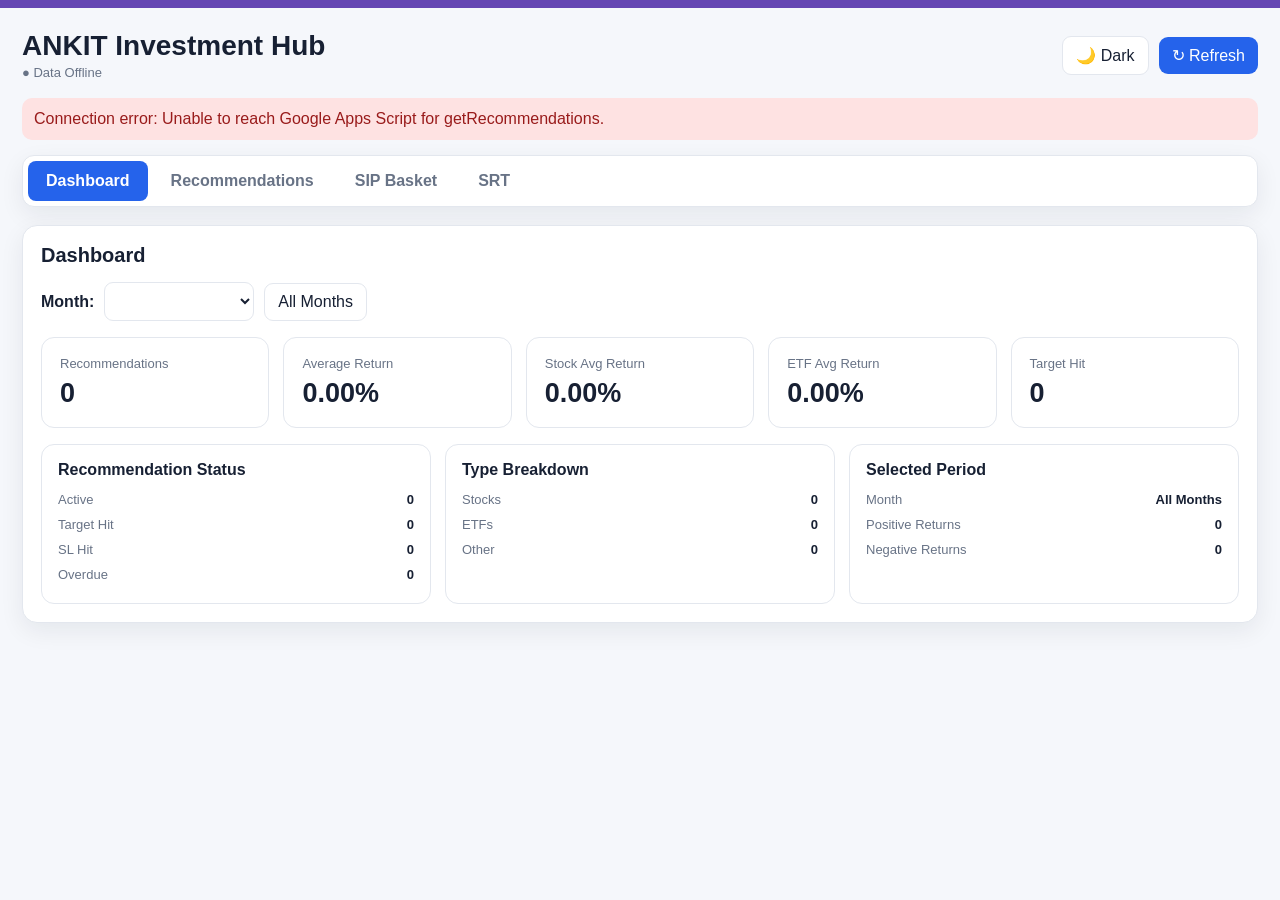
<file: index.html>
<!DOCTYPE html>
<html lang="en">
<head>
<meta charset="UTF-8">
<meta name="viewport" content="width=device-width, initial-scale=1.0">
<title>ANKIT Investment Hub</title>
<style>
:root{--bg:#f5f7fb;--card:#fff;--text:#172033;--muted:#687386;--border:#e3e7ee;--accent:#2563eb;--green:#16a34a;--red:#dc2626;--orange:#d97706;--shadow:0 8px 25px rgba(15,23,42,.07)}
*{box-sizing:border-box}
body{margin:0;font-family:Inter,Arial,sans-serif;background:var(--bg);color:var(--text)}
body.dark{--bg:#0f172a;--card:#172033;--text:#f1f5f9;--muted:#a7b1c2;--border:#2b364a;--shadow:0 8px 25px rgba(0,0,0,.25)}
.topline{height:8px;background:#6546b3}
.container{max-width:1280px;margin:auto;padding:22px}
header{display:flex;justify-content:space-between;align-items:center;gap:15px;margin-bottom:18px}
h1{margin:0;font-size:28px}h2{margin:0 0 15px;font-size:20px}
.header-right{display:flex;align-items:center;gap:10px;flex-wrap:wrap}
.status{font-size:13px;color:var(--muted);margin-top:3px}
button,select{font:inherit}
button{border:0;border-radius:9px;padding:9px 13px;cursor:pointer}
.btn{background:var(--accent);color:white}
.btn.secondary{background:var(--card);color:var(--text);border:1px solid var(--border)}
.tabs{display:flex;gap:5px;background:var(--card);border:1px solid var(--border);padding:5px;border-radius:12px;margin-bottom:18px;box-shadow:var(--shadow)}
.tab{background:transparent;color:var(--muted);padding:11px 18px;border-radius:8px;font-weight:600}
.tab.active{background:var(--accent);color:white}
.tab-content{display:none}
.tab-content.active{display:block}
.card{background:var(--card);border:1px solid var(--border);border-radius:15px;padding:18px;box-shadow:var(--shadow);margin-bottom:18px}
.filters{display:flex;gap:10px;align-items:center;flex-wrap:wrap;margin-bottom:16px}
select{background:var(--card);color:var(--text);border:1px solid var(--border);border-radius:9px;padding:9px 11px;min-width:150px}
.stats{display:grid;grid-template-columns:repeat(5,1fr);gap:14px}
.stat{padding:18px;border:1px solid var(--border);border-radius:13px;background:var(--card)}
.stat-label{font-size:13px;color:var(--muted)}.stat-value{font-size:27px;font-weight:700;margin-top:7px}
.stat-value.green{color:var(--green)}.stat-value.red{color:var(--red)}
.summary-grid{display:grid;grid-template-columns:repeat(3,1fr);gap:14px;margin-top:16px}
.summary{border:1px solid var(--border);border-radius:13px;padding:16px}
.summary-title{font-weight:700;margin-bottom:8px}.summary-line{display:flex;justify-content:space-between;padding:5px 0;color:var(--muted);font-size:13px}
.summary-line strong{color:var(--text)}
.table-wrap{overflow:auto}
table{width:100%;border-collapse:collapse;min-width:1150px}
th,td{padding:11px 9px;border-bottom:1px solid var(--border);text-align:left;font-size:13px;vertical-align:middle}
th{color:var(--muted);font-weight:600;white-space:nowrap}
.badge{display:inline-block;border-radius:999px;padding:5px 9px;font-size:12px;font-weight:600;white-space:nowrap}
.active-badge{background:#dbeafe;color:#1d4ed8}.target{background:#dcfce7;color:#15803d}.sl{background:#fee2e2;color:#b91c1c}.overdue{background:#fef3c7;color:#b45309}
.progress{height:8px;background:var(--border);border-radius:99px;overflow:hidden;min-width:110px}
.progress-bar{height:100%;background:linear-gradient(90deg,#22c55e,#eab308,#ef4444);border-radius:99px}
.empty{padding:30px;text-align:center;color:var(--muted)}
.loading{position:fixed;inset:0;background:rgba(0,0,0,.35);display:none;align-items:center;justify-content:center;z-index:10}
.loading.show{display:flex}.loader{background:var(--card);padding:20px 25px;border-radius:12px}
.error{background:#fee2e2;color:#991b1b;padding:12px;border-radius:10px;margin-bottom:15px;display:none}
body.dark .error{background:#451a1a;color:#fecaca}
.sip-grid{display:grid;grid-template-columns:repeat(4,1fr);gap:15px}
.sip-card{border:1px solid var(--border);border-radius:14px;padding:22px;text-align:center}
.sip-label{font-size:13px;color:var(--muted)}.sip-amount{font-size:30px;font-weight:800;margin:9px 0}.sip-sub{font-size:13px;color:var(--muted)}
.note{font-size:12px;color:var(--muted);margin-top:7px}

.srt-grid{display:grid;grid-template-columns:repeat(3,1fr);gap:14px;margin-bottom:16px}
.srt-box{display:grid;grid-template-columns:1fr auto;border:1px solid #16a085;border-radius:4px;overflow:hidden;background:var(--card);min-height:52px}
.srt-label{background:#10c98a;color:#fff;font-weight:700;padding:13px 12px;font-size:16px;display:flex;align-items:center}
.srt-value{padding:13px 14px;font-size:18px;font-weight:700;display:flex;align-items:center;justify-content:flex-end;min-width:105px}
.srt-value.main{font-size:22px}
.srt-rules{display:grid;grid-template-columns:repeat(3,1fr);gap:12px}
.srt-rule{border:1px solid var(--border);border-radius:12px;padding:14px;background:var(--card)}
.srt-rule .level{font-size:20px;font-weight:800;margin-bottom:4px}.srt-rule .desc{font-size:12px;color:var(--muted)}
.srt-zone{font-size:16px;font-weight:800;padding:13px 15px;border-radius:10px;margin-top:14px;text-align:center;border:1px solid var(--border)}
.srt-zone.invest{background:#dcfce7;color:#15803d}.srt-zone.accum{background:#d1fae5;color:#047857}.srt-zone.normal{background:#f1f5f9;color:#475569}.srt-zone.exit{background:#fee2e2;color:#b91c1c}
.srt-meta{font-size:12px;color:var(--muted);margin-top:8px}
@media(max-width:800px){.srt-grid,.srt-rules{grid-template-columns:1fr}}
@media(max-width:1000px){.stats{grid-template-columns:repeat(3,1fr)}.sip-grid{grid-template-columns:repeat(2,1fr)}}
@media(max-width:650px){.stats{grid-template-columns:repeat(2,1fr)}.summary-grid{grid-template-columns:1fr}.sip-grid{grid-template-columns:1fr}header{align-items:flex-start;flex-direction:column}.tabs{overflow:auto}.tab{white-space:nowrap}.container{padding:12px}h1{font-size:23px}}

.action-cell{white-space:nowrap}
.action-btn{padding:6px 9px;border-radius:7px;font-size:12px;margin-right:5px}
.edit-btn{background:#2563eb;color:#fff}
.delete-btn{background:#dc2626;color:#fff}
.sip-card{text-align:left}
.sip-card .sip-label,.sip-card .sip-amount,.sip-card .sip-sub{text-align:center}
.sip-items{margin-top:15px;border-top:1px solid var(--border);padding-top:10px}
.sip-item{display:grid;grid-template-columns:minmax(0,1fr) auto auto;gap:8px;padding:7px 0;border-bottom:1px solid var(--border);font-size:12px;align-items:center}
.sip-item:last-child{border-bottom:0}
.sip-name{font-weight:600;word-break:break-word}
.sip-type{color:var(--muted)}
.sip-alloc{font-weight:700;white-space:nowrap}
.modal{position:fixed;inset:0;background:rgba(0,0,0,.55);display:none;align-items:center;justify-content:center;z-index:20;padding:15px}
.modal.show{display:flex}
.modal-box{background:var(--card);color:var(--text);width:min(700px,100%);max-height:90vh;overflow:auto;border-radius:16px;border:1px solid var(--border);box-shadow:0 20px 50px rgba(0,0,0,.25);padding:20px}
.modal-header{display:flex;justify-content:space-between;align-items:center;margin-bottom:15px}
.modal-header h3{margin:0}
.close-btn{background:transparent;color:var(--text);font-size:22px;padding:3px 8px}
.form-grid{display:grid;grid-template-columns:repeat(2,1fr);gap:12px}
.form-group{display:flex;flex-direction:column;gap:6px}
.form-group.full{grid-column:1/-1}
.form-group label{font-size:12px;color:var(--muted);font-weight:600}
.form-group input,.form-group select,.form-group textarea{width:100%;background:var(--card);color:var(--text);border:1px solid var(--border);border-radius:9px;padding:10px;font:inherit}
.form-group textarea{min-height:90px;resize:vertical}
.modal-actions{display:flex;justify-content:flex-end;gap:9px;margin-top:18px}
@media(max-width:650px){.form-grid{grid-template-columns:1fr}.form-group.full{grid-column:auto}.sip-item{grid-template-columns:1fr auto}.sip-type{display:none}}



.section-header{display:flex;justify-content:space-between;align-items:center;gap:15px}
.sip-actions{display:flex;gap:7px;justify-content:center;margin-top:14px;flex-wrap:wrap}
.action-btn{padding:6px 9px;font-size:12px;border-radius:7px}
.edit-btn{background:#dbeafe;color:#1d4ed8}.delete-btn{background:#fee2e2;color:#b91c1c}
.sip-item-actions{display:flex;gap:5px}
.sip-edit-btn{background:var(--card);color:var(--accent);border:1px solid var(--border)}
.sip-delete-btn{background:var(--card);color:var(--red);border:1px solid var(--border)}
.sip-form-row{display:grid;grid-template-columns:1.2fr 1fr 1fr 1fr auto;gap:8px;align-items:end;margin-bottom:9px}
.sip-form-row input,.sip-form-row select{width:100%}
.modal{position:fixed;inset:0;background:rgba(0,0,0,.55);display:none;align-items:center;justify-content:center;padding:18px;z-index:20}
.modal.open{display:flex}.modal-box{background:var(--card);color:var(--text);border:1px solid var(--border);border-radius:15px;padding:20px;width:min(900px,100%);max-height:90vh;overflow:auto;box-shadow:var(--shadow)}
.modal-header{display:flex;justify-content:space-between;align-items:center;margin-bottom:15px}.modal-header h3{margin:0}
.close-btn{background:transparent;color:var(--muted);font-size:25px;padding:2px 8px}
.form-grid{display:grid;grid-template-columns:repeat(2,1fr);gap:12px}.form-group{display:flex;flex-direction:column;gap:5px}.form-group label{font-size:12px;color:var(--muted)}
.form-group input,.form-group select{background:var(--card);color:var(--text);border:1px solid var(--border);border-radius:8px;padding:9px}
.sip-items-editor{border:1px solid var(--border);border-radius:10px;padding:12px;margin-top:15px}
.sip-items-editor h4{margin:0 0 10px}.modal-actions{display:flex;justify-content:flex-end;gap:8px;margin-top:16px}
@media(max-width:800px){.section-header{align-items:flex-start;flex-direction:column}.sip-form-row{grid-template-columns:1fr 1fr}.form-grid{grid-template-columns:1fr}}
</style>
</head>
<body>
<div class="topline"></div>
<div class="loading" id="loading"><div class="loader">Loading Investment Hub...</div></div>

<div class="container">
<header>
  <div>
    <h1>ANKIT Investment Hub</h1>
    <div class="status" id="connectionStatus">Connecting...</div>
  </div>
  <div class="header-right">
    <button class="btn secondary" onclick="toggleDark()">🌙 Dark</button>
    <button class="btn" onclick="loadData()">↻ Refresh</button>
  </div>
</header>

<div id="errorBox" class="error"></div>

<nav class="tabs">
  <button class="tab active" data-tab="dashboard" onclick="openTab('dashboard',this)">Dashboard</button>
  <button class="tab" data-tab="recommendations" onclick="openTab('recommendations',this)">Recommendations</button>
  <button class="tab" data-tab="sip" onclick="openTab('sip',this)">SIP Basket</button>
  <button class="tab" data-tab="srt" onclick="openTab('srt',this)">SRT</button>
</nav>

<section id="dashboard" class="tab-content active">
  <div class="card">
    <h2>Dashboard</h2>
    <div class="filters">
      <label><b>Month:</b></label>
      <select id="dashMonth" onchange="renderDashboard()"></select>
      <button class="btn secondary" onclick="setAllMonth('dashMonth');renderDashboard()">All Months</button>
    </div>

    <div class="stats">
      <div class="stat"><div class="stat-label">Recommendations</div><div class="stat-value" id="countRec">0</div></div>
      <div class="stat"><div class="stat-label">Average Return</div><div class="stat-value" id="avgReturn">0.00%</div></div>
      <div class="stat"><div class="stat-label">Stock Avg Return</div><div class="stat-value" id="avgStock">0.00%</div></div>
      <div class="stat"><div class="stat-label">ETF Avg Return</div><div class="stat-value" id="avgETF">0.00%</div></div>
      <div class="stat"><div class="stat-label">Target Hit</div><div class="stat-value" id="countTarget">0</div></div>
    </div>

    <div class="summary-grid">
      <div class="summary">
        <div class="summary-title">Recommendation Status</div>
        <div class="summary-line"><span>Active</span><strong id="dashActive">0</strong></div>
        <div class="summary-line"><span>Target Hit</span><strong id="dashTarget">0</strong></div>
        <div class="summary-line"><span>SL Hit</span><strong id="dashSL">0</strong></div>
        <div class="summary-line"><span>Overdue</span><strong id="dashOverdue">0</strong></div>
      </div>
      <div class="summary">
        <div class="summary-title">Type Breakdown</div>
        <div class="summary-line"><span>Stocks</span><strong id="dashStockCount">0</strong></div>
        <div class="summary-line"><span>ETFs</span><strong id="dashETFCount">0</strong></div>
        <div class="summary-line"><span>Other</span><strong id="dashOtherCount">0</strong></div>
      </div>
      <div class="summary">
        <div class="summary-title">Selected Period</div>
        <div class="summary-line"><span>Month</span><strong id="selectedMonthLabel">All Months</strong></div>
        <div class="summary-line"><span>Positive Returns</span><strong id="positiveCount">0</strong></div>
        <div class="summary-line"><span>Negative Returns</span><strong id="negativeCount">0</strong></div>
      </div>
    </div>
  </div>
</section>

<section id="recommendations" class="tab-content">
  <div class="card">
    <div class="section-header">
      <div>
        <h2>Recommendations</h2>
        <div class="note">Add, edit and manage your recommendations.</div>
      </div>
      <button class="btn" onclick="openAddRecommendationModal()">＋ Add Recommendation</button>
    </div>
    <div class="filters">
      <label><b>Month:</b></label>
      <select id="recMonth" onchange="renderRecommendations()"></select>
      <label><b>Type:</b></label>
      <select id="recType" onchange="renderRecommendations()">
        <option value="">All Types</option>
        <option value="Stock">Stock</option>
        <option value="ETF">ETF</option>
      </select>
      <label><b>Status:</b></label>
      <select id="recStatus" onchange="renderRecommendations()">
        <option value="">All Status</option>
        <option value="Active">Active</option>
        <option value="Target Hit">Target Hit</option>
        <option value="SL Hit">SL Hit</option>
      </select>
      <button class="btn secondary" onclick="resetRecFilters()">Reset Filters</button>
    </div>

    <div class="table-wrap">
      <table>
        <thead>
          <tr>
            <th>Date</th><th>Name</th><th>Symbol</th><th>Type</th>
            <th>Entry</th><th>Current CMP</th><th>Target</th><th>Stop Loss</th>
            <th>Return</th><th>Status</th><th>Timing</th><th>Progress</th><th>Actions</th>
          </tr>
        </thead>
        <tbody id="recBody"></tbody>
      </table>
    </div>
  </div>
</section>

<section id="srt" class="tab-content">
  <div class="card">
    <div class="section-header">
      <div>
        <h2>NK Sir SRT</h2>
        <div class="note">SRT = Current Nifty 50 Level ÷ 124-period SMA</div>
      </div>
      <button class="btn" onclick="loadSRT()">↻ Refresh SRT</button>
    </div>
    <div class="srt-grid" style="margin-top:16px">
      <div class="srt-box"><div class="srt-label">Current Level</div><div class="srt-value" id="srtCurrent">—</div></div>
      <div class="srt-box"><div class="srt-label">SMA 124</div><div class="srt-value" id="srtSMA">—</div></div>
      <div class="srt-box"><div class="srt-label">SRT Value</div><div class="srt-value main" id="srtValue">—</div></div>
    </div>
    <div class="srt-zone normal" id="srtZone">Loading SRT zone...</div>
    <div class="srt-meta" id="srtUpdated">—</div>
  </div>

  <div class="card">
    <h2>SRT Reference Levels</h2>
    <div class="srt-rules">
      <div class="srt-rule"><div class="level">0.60</div><div class="desc">Investment Time</div></div>
      <div class="srt-rule"><div class="level">0.80 – 0.90</div><div class="desc">ETF Accumulation Zone</div></div>
      <div class="srt-rule"><div class="level">1.25</div><div class="desc">Exit Market</div></div>
    </div>
  </div>
</section>

<section id="sip" class="tab-content">
  <div class="card">
    <div class="section-header">
      <div>
        <h2>SIP Basket</h2>
        <div class="note">Create and manage your monthly SIP baskets and see the investments inside each basket.</div>
      </div>
      <button class="btn" onclick="openSIPModal()">＋ Add SIP Basket</button>
    </div>
    <div id="sipGrid" class="sip-grid" style="margin-top:15px"></div>
  </div>
</section>
</div>


<!-- SIP Basket Modal -->
<div class="modal" id="sipModal">
  <div class="modal-box">
    <div class="modal-header">
      <h3 id="sipModalTitle">Add SIP Basket</h3>
      <button class="close-btn" onclick="closeSIPModal()">×</button>
    </div>

    <div class="form-grid">
      <div class="form-group">
        <label>Monthly SIP Amount</label>
        <input type="number" id="sipMonthlyAmount" min="1" step="1" placeholder="e.g. 20000" oninput="updateSIPPercentages()">
      </div>
      <div class="form-group">
        <label>Basket ID (auto-generated for new basket)</label>
        <input type="text" id="sipBasketId" placeholder="e.g. 25000">
      </div>
    </div>

    <div class="sip-items-editor">
      <h4>Basket Investments</h4>
      <div id="sipItemsEditor"></div>
      <div id="sipAllocationSummary" class="note" style="margin-top:12px">Total Allocation: <b>₹0</b> | Allocated: <b>0.00%</b> | Remaining: <b>0.00</b></div>
      <button class="btn secondary" type="button" onclick="addSIPItemRow()">＋ Add Investment</button>
    </div>

    <div class="modal-actions">
      <button class="btn secondary" onclick="closeSIPModal()">Cancel</button>
      <button class="btn" onclick="saveSIPBasket()">Save Basket</button>
    </div>
  </div>
</div>

<!-- Add Recommendation Modal -->
<div class="modal" id="addRecommendationModal">
  <div class="modal-box">
    <div class="modal-header">
      <h3>Add Recommendation</h3>
      <button class="close-btn" type="button" onclick="closeAddRecommendationModal()">×</button>
    </div>
    <form id="addRecommendationForm">
      <div class="form-grid">
        <div class="form-group"><label>Date</label><input type="date" id="addRecDate" required></div>
        <div class="form-group"><label>Name</label><input type="text" id="addRecName" required></div>
        <div class="form-group"><label>Symbol</label><input type="text" id="addRecSymbol" required></div>
        <div class="form-group">
          <label>Type</label>
          <select id="addRecType" required>
            <option value="Stock">Stock</option>
            <option value="ETF">ETF</option>
            <option value="Mutual Fund">Mutual Fund</option>
          </select>
        </div>
        <div class="form-group"><label>Entry CMP</label><input type="number" step="any" min="0" id="addRecEntry" required></div>
        <div class="form-group"><label>Target</label><input type="number" step="any" min="0" id="addRecTarget" required></div>
        <div class="form-group"><label>Stop Loss</label><input type="number" step="any" min="0" id="addRecSL" required></div>
        <div class="form-group">
          <label>Holding Period</label>
          <div style="display:grid;grid-template-columns:1fr 1fr;gap:8px">
            <input type="number" id="addRecHoldingValue" min="1" step="1" value="30" required>
            <select id="addRecHoldingUnit">
              <option value="Days">Days</option>
              <option value="Months">Months</option>
            </select>
          </div>
        </div>
        <div class="form-group full"><label>Remarks</label><textarea id="addRecRemarks" placeholder="Optional remarks"></textarea></div>
      </div>
      <div class="modal-actions">
        <button type="button" class="btn secondary" onclick="closeAddRecommendationModal()">Cancel</button>
        <button type="submit" class="btn">Save Recommendation</button>
      </div>
    </form>
  </div>
</div>

<!-- Recommendation Edit Modal -->
<div class="modal" id="editModal">
  <div class="modal-box">
    <div class="modal-header">
      <h3 id="editModalTitle">Edit Recommendation</h3>
      <button class="close-btn" onclick="closeEditModal()">×</button>
    </div>
    <form id="editForm">
      <input type="hidden" id="editId">
      <div class="form-grid">
        <div class="form-group">
          <label>Date</label>
          <input type="date" id="editDate" required>
        </div>
        <div class="form-group">
          <label>Name</label>
          <input type="text" id="editName" required>
        </div>
        <div class="form-group">
          <label>Symbol</label>
          <input type="text" id="editSymbol" required>
        </div>
        <div class="form-group">
          <label>Type</label>
          <select id="editType">
            <option value="Stock">Stock</option>
            <option value="ETF">ETF</option>
            <option value="Mutual Fund">Mutual Fund</option>
          </select>
        </div>
        <div class="form-group">
          <label>Entry CMP</label>
          <input type="number" step="any" id="editEntry" required>
        </div>
        <div class="form-group">
          <label>Target</label>
          <input type="number" step="any" id="editTarget" required>
        </div>
        <div class="form-group">
          <label>Stop Loss</label>
          <input type="number" step="any" id="editSL" required>
        </div>
        <div class="form-group">
          <label>Holding Period (Days)</label>
          <input type="number" id="editTimeFrame" min="1" step="1">
        </div>
        <div class="form-group full">
          <label>Remarks</label>
          <textarea id="editRemarks"></textarea>
        </div>
      </div>
      <div class="modal-actions">
        <button type="button" class="btn secondary" onclick="closeEditModal()">Cancel</button>
        <button type="submit" class="btn">Save Changes</button>
      </div>
    </form>
  </div>
</div>

<script>
const API_URL = "https://script.google.com/macros/s/AKfycbw3HjV_sDrY8KNmGge2ChFLyg3gicZlNFfw_4xTspr3ZodPpmbJBmZsdMiu26f51R_5/exec";
let recommendations = [];
let sipBaskets = [];
let srtData = null;
let jsonpCounter = 0;

function $(id){return document.getElementById(id)}

function openTab(id, button){
  document.querySelectorAll(".tab-content").forEach(x=>x.classList.remove("active"));
  document.querySelectorAll(".tab").forEach(x=>x.classList.remove("active"));
  $(id).classList.add("active");
  button.classList.add("active");
}

function showLoading(show){$("loading").classList.toggle("show",show)}
function setConnectionStatus(text){$("connectionStatus").textContent=text}

function showError(msg){
  const box=$("errorBox");
  box.textContent=msg;
  box.style.display=msg?"block":"none";
}

function apiGet(action){
  return new Promise((resolve,reject)=>{
    const callbackName="ankitCallback_"+Date.now()+"_"+(++jsonpCounter);
    const script=document.createElement("script");
    let finished=false;

    const timer=setTimeout(()=>{
      if(finished)return;
      finished=true;
      cleanup();
      reject(new Error("Request timed out for "+action));
    },45000);

    window[callbackName]=function(data){
      if(finished)return;
      finished=true;
      clearTimeout(timer);
      cleanup();
      if(data && data.success===false) reject(new Error(data.error||"API error"));
      else resolve(data);
    };

    function cleanup(){
      delete window[callbackName];
      if(script.parentNode)script.parentNode.removeChild(script);
    }

    script.onerror=function(){
      if(finished)return;
      finished=true;
      clearTimeout(timer);
      cleanup();
      reject(new Error("Unable to reach Google Apps Script for "+action));
    };

    script.src=API_URL+
      "?action="+encodeURIComponent(action)+
      "&callback="+encodeURIComponent(callbackName)+
      "&_="+Date.now();

    document.body.appendChild(script);
  });
}

async function loadData(){
  showLoading(true);
  showError("");
  setConnectionStatus("Connecting...");
  try{
    // Load recommendations and SIP first
    const [recResult, sipResult] = await Promise.all([
      apiGet("getRecommendations"),
      apiGet("getSIPBaskets")
    ]);

    recommendations = Array.isArray(recResult) ? recResult : (recResult.recommendations || recResult.data || []);
    sipBaskets = Array.isArray(sipResult) ? sipResult : (sipResult.sipBaskets || sipResult.data || []);

    populateMonthFilters();
    renderAll();
    setConnectionStatus("● Data Connected");

    // Load SRT in the background — don't block the UI
    apiGet("getSRT")
      .then(result => {
        srtData = result && result.data ? result.data : result;
        renderSRT();
      })
      .catch(err => {
        console.warn("SRT failed:", err);
        $("srtZone").className = "srt-zone normal";
        $("srtZone").textContent = "SRT unavailable";
        $("srtUpdated").textContent = "SRT fetch timed out";
      });

  }catch(error){
    console.error(error);
    setConnectionStatus("● Data Offline");
    showError("Connection error: " + error.message + ".");
  }finally{
    showLoading(false);
  }
}
function formatNumber(v,decimals){
  const n=Number(v);
  return Number.isFinite(n)?n.toLocaleString("en-IN",{minimumFractionDigits:decimals,maximumFractionDigits:decimals}):"—";
}

function renderSRT(){
  if(!srtData){
    $("srtCurrent").textContent="—";
    $("srtSMA").textContent="—";
    $("srtValue").textContent="—";
    $("srtZone").textContent="SRT unavailable";
    $("srtUpdated").textContent="";
    return;
  }
  const current=Number(srtData.currentLevel);
  const sma=Number(srtData.sma124);
  const srt=Number(srtData.srtValue);
  $("srtCurrent").textContent=Number.isFinite(current)?formatNumber(current,1):"—";
  $("srtSMA").textContent=Number.isFinite(sma)?formatNumber(sma,1):"—";
  $("srtValue").textContent=Number.isFinite(srt)?srt.toFixed(2):"—";

  const zone=$("srtZone");
  zone.className="srt-zone";
  if(!Number.isFinite(srt)){
    zone.classList.add("normal");
    zone.textContent=srtData.error ? ("SRT unavailable: "+srtData.error) : "SRT unavailable";
  }else if(srt<=0.60){
    zone.classList.add("invest");
    zone.textContent="🟢 Investment Time";
  }else if(srt>=0.80 && srt<=0.90){
    zone.classList.add("accum");
    zone.textContent="🟢 ETF Accumulation Zone";
  }else if(srt>=1.25){
    zone.classList.add("exit");
    zone.textContent="🔴 Exit Market";
  }else{
    zone.classList.add("normal");
    zone.textContent="⚪ Normal / Hold Zone";
  }
  const source=srtData.source?"Source: "+srtData.source+" · ":"";
  const updated=srtData.updatedAt?new Date(srtData.updatedAt).toLocaleString("en-IN"):"";
  $("srtUpdated").textContent=source+(updated?"Updated: "+updated:"");
}

async function loadSRT(){
  try{
    showLoading(true);
    const result=await apiGet("getSRT");
    srtData=result && result.data ? result.data : result;
    renderSRT();
  }catch(error){
    console.error(error);
    $("srtZone").className="srt-zone normal";
    $("srtZone").textContent="Unable to load SRT: "+error.message;
  }finally{
    showLoading(false);
  }
}

function parseDate(v){
  if(!v)return null;
  const d=new Date(v);
  return isNaN(d.getTime())?null:d;
}

function monthKey(v){
  const d=parseDate(v);
  return d?d.getFullYear()+"-"+String(d.getMonth()+1).padStart(2,"0"):"";
}

function monthLabel(key){
  if(!key)return "All Months";
  const p=key.split("-");
  return new Date(Number(p[0]),Number(p[1])-1,1)
    .toLocaleString("en-IN",{month:"long",year:"numeric"});
}

function populateMonthFilters(){
  const keys=[...new Set(recommendations.map(r=>monthKey(r.Date)).filter(Boolean))].sort().reverse();
  ["dashMonth","recMonth"].forEach(id=>{
    const select=$(id);
    const old=select.value;
    select.innerHTML='<option value="">All Months</option>';
    keys.forEach(k=>{
      const option=document.createElement("option");
      option.value=k;
      option.textContent=monthLabel(k);
      select.appendChild(option);
    });
    if(keys.includes(old))select.value=old;
  });
}

function setAllMonth(id){$(id).value=""}

function getDashboardData(){
  const key=$("dashMonth").value;
  return recommendations.filter(r=>!key||monthKey(r.Date)===key);
}

function averageReturn(data){
  const values=data.map(r=>Number(r.Return_Percent)).filter(v=>Number.isFinite(v));
  if(!values.length)return 0;
  return values.reduce((a,b)=>a+b,0)/values.length;
}

function formatPercent(v){
  if(!Number.isFinite(v))return "0.00%";
  return (v>=0?"+":"")+v.toFixed(2)+"%";
}

function setReturnClass(el,value){
  el.classList.remove("green","red");
  if(value>0)el.classList.add("green");
  else if(value<0)el.classList.add("red");
}

function renderDashboard(){
  const data=getDashboardData();
  const stocks=data.filter(r=>String(r.Type||"").toLowerCase()==="stock");
  const etfs=data.filter(r=>String(r.Type||"").toLowerCase()==="etf");
  const other=data.filter(r=>!["stock","etf"].includes(String(r.Type||"").toLowerCase()));

  const avg=averageReturn(data);
  const avgStock=averageReturn(stocks);
  const avgETF=averageReturn(etfs);

  $("countRec").textContent=data.length;
  $("avgReturn").textContent=formatPercent(avg);
  $("avgStock").textContent=stocks.length?formatPercent(avgStock):"—";
  $("avgETF").textContent=etfs.length?formatPercent(avgETF):"—";
  $("countTarget").textContent=data.filter(r=>String(r.Status||"").toLowerCase().includes("target")).length;

  $("dashActive").textContent=data.filter(r=>String(r.Status||"").toLowerCase()==="active").length;
  $("dashTarget").textContent=data.filter(r=>String(r.Status||"").toLowerCase().includes("target")).length;
  $("dashSL").textContent=data.filter(r=>String(r.Status||"").toLowerCase().includes("sl")).length;
  $("dashOverdue").textContent=data.filter(r=>String(r.Timing_Status||"").toLowerCase()==="overdue").length;

  $("dashStockCount").textContent=stocks.length;
  $("dashETFCount").textContent=etfs.length;
  $("dashOtherCount").textContent=other.length;

  $("selectedMonthLabel").textContent=monthLabel($("dashMonth").value);
  $("positiveCount").textContent=data.filter(r=>Number(r.Return_Percent)>0).length;
  $("negativeCount").textContent=data.filter(r=>Number(r.Return_Percent)<0).length;

  setReturnClass($("avgReturn"),avg);
  setReturnClass($("avgStock"),avgStock);
  setReturnClass($("avgETF"),avgETF);
}

function getRecommendationData(){
  const month=$("recMonth").value;
  const type=$("recType").value.toLowerCase();
  const status=$("recStatus").value.toLowerCase();

  return recommendations.filter(r=>{
    const okMonth=!month||monthKey(r.Date)===month;
    const okType=!type||String(r.Type||"").toLowerCase()===type;
    const okStatus=!status||String(r.Status||"").toLowerCase()===status;
    return okMonth&&okType&&okStatus;
  });
}

function statusClass(status){
  const s=String(status||"").toLowerCase();
  if(s.includes("target"))return "target";
  if(s.includes("sl"))return "sl";
  if(s.includes("overdue"))return "overdue";
  return "active-badge";
}

function money(v){
  if(v===""||v===null||v===undefined||isNaN(Number(v)))return "-";
  return "₹"+Number(v).toLocaleString("en-IN",{maximumFractionDigits:2});
}

function progressValue(r){
  const entry=Number(r.Entry_CMP), current=Number(r.Current_CMP), target=Number(r.Target);
  if(!Number.isFinite(entry)||!Number.isFinite(current)||!Number.isFinite(target)||target===entry)return 0;
  return Math.max(0,Math.min(100,((current-entry)/(target-entry))*100));
}

function renderRecommendations(){
  const data=getRecommendationData();
  const body=$("recBody");

  if(!data.length){
    body.innerHTML='<tr><td colspan="13" class="empty">No recommendations match the selected filters.</td></tr>';
    return;
  }

  body.innerHTML=data.map(r=>{
    const ret=Number(r.Return_Percent);
    const progress=progressValue(r);

    return `<tr>
      <td>${escapeHtml(r.Date||"-")}</td>
      <td><b>${escapeHtml(r.Name||"-")}</b></td>
      <td>${escapeHtml(r.Symbol||"-")}</td>
      <td>${escapeHtml(r.Type||"-")}</td>
      <td>${money(r.Entry_CMP)}</td>
      <td><b>${money(r.Current_CMP)}</b></td>
      <td>${money(r.Target)}</td>
      <td>${money(r.Stop_Loss)}</td>
      <td class="${ret>0?"positive":ret<0?"negative":""}">${Number.isFinite(ret)?formatPercent(ret):"-"}</td>
      <td><span class="badge ${statusClass(r.Status)}">${escapeHtml(r.Status||"Not set")}</span></td>
      <td>${escapeHtml(r.Timing_Status||"-")}</td>
      <td><div class="progress"><div class="progress-bar" style="width:${progress}%"></div></div></td>
      <td class="action-cell">
        <button class="action-btn edit-btn" onclick="openEditModal('${escapeAttr(r.ID)}')">✏ Edit</button>
        <button class="action-btn delete-btn" onclick="deleteRecommendation('${escapeAttr(r.ID)}')">🗑 Delete</button>
      </td>
    </tr>`;
  }).join("");
}

function resetRecFilters(){
  $("recMonth").value="";
  $("recType").value="";
  $("recStatus").value="";
  renderRecommendations();
}

function renderSIP(){
  const grid=$("sipGrid");
  if(!sipBaskets.length){
    grid.innerHTML='<div class="empty">No SIP baskets found.</div>';
    return;
  }

  const grouped={};
  sipBaskets.forEach(row=>{
    const id=String(row.Basket_ID||row.Monthly_Amount||"");
    if(!id)return;
    if(!grouped[id]){
      grouped[id]={
        basketId:id,
        amount:Number(row.Monthly_Amount)||0,
        items:[]
      };
    }
    grouped[id].items.push(row);
  });

  const baskets=Object.values(grouped).sort((a,b)=>a.amount-b.amount);

  grid.innerHTML=baskets.map(b=>{
    const total=b.items.reduce((sum,x)=>sum+(Number(x.Allocation_Amount)||0),0);

    return `
      <div class="sip-card">
        <div class="sip-label">Recommended SIP Basket</div>
        <div class="sip-amount">${money(b.amount)}</div>
        <div class="sip-sub">Monthly investment</div>

        <div class="sip-items">
          ${b.items.map(x=>`
            <div class="sip-item">
              <div>
                <div class="sip-name">${escapeHtml(x.Investment_Name||"-")}</div>
                <div class="sip-type">${escapeHtml(x.Investment_Type||"-")}</div>
              </div>
              <div>${money(x.Allocation_Amount)}</div>
              <div class="sip-alloc">${Number(x.Allocation_Percent||0).toFixed(2)}%</div>
            </div>
          `).join("")}
        </div>

        <div class="summary-line" style="margin-top:10px">
          <span>Total Allocation</span>
          <strong>${money(total)}</strong>
        </div>

        <div class="sip-actions">
          <button class="action-btn edit-btn" onclick="openSIPEditModal('${escapeAttr(b.basketId)}')">✏ Edit Basket</button>
          <button class="action-btn delete-btn" onclick="deleteSIPBasket('${escapeAttr(b.basketId)}')">🗑 Delete Basket</button>
        </div>
      </div>
    `;
  }).join("");
}

function getGroupedSIPBasket(basketId){
  return sipBaskets.filter(x=>String(x.Basket_ID)===String(basketId));
}

function openSIPModal(){
  $("sipModalTitle").textContent="Add SIP Basket";
  $("sipBasketId").value="";
  $("sipMonthlyAmount").value="";
  $("sipBasketId").readOnly=false;
  $("sipItemsEditor").innerHTML="";
  addSIPItemRow();
  updateSIPPercentages();
  $("sipModal").classList.add("open");
}

function openSIPEditModal(basketId){
  const items=getGroupedSIPBasket(basketId);
  if(!items.length){
    alert("SIP basket not found.");
    return;
  }

  $("sipModalTitle").textContent="Edit SIP Basket";
  $("sipBasketId").value=basketId;
  $("sipBasketId").readOnly=true;
  $("sipMonthlyAmount").value=items[0].Monthly_Amount||"";
  $("sipItemsEditor").innerHTML="";

  items.forEach(item=>addSIPItemRow(item));
  updateSIPPercentages();
  $("sipModal").classList.add("open");
}

function closeSIPModal(){
  $("sipModal").classList.remove("open");
}

function addSIPItemRow(item={}){
  const row=document.createElement("div");
  row.className="sip-form-row";

  row.innerHTML=`
    <div class="form-group">
      <label>Investment Name</label>
      <input class="sip-name-input" type="text" value="${escapeAttr(item.Investment_Name||"")}" placeholder="MOCAPITAL">
    </div>
    <div class="form-group">
      <label>Type</label>
      <select class="sip-type-input">
        <option value="ETF" ${item.Investment_Type==="ETF"?"selected":""}>ETF</option>
        <option value="Mutual Fund" ${item.Investment_Type==="Mutual Fund"?"selected":""}>Mutual Fund</option>
        <option value="Stock" ${item.Investment_Type==="Stock"?"selected":""}>Stock</option>
        <option value="Crypto" ${item.Investment_Type==="Crypto"?"selected":""}>Crypto</option>
        <option value="Other" ${item.Investment_Type==="Other"?"selected":""}>Other</option>
      </select>
    </div>
    <div class="form-group">
      <label>Allocation ₹</label>
      <input class="sip-allocation-input" type="number" min="0" step="1" value="${item.Allocation_Amount??""}" placeholder="4000" oninput="updateSIPPercentages()">
    </div>
    <div class="form-group">
      <label>Allocation % <span class="note">(auto)</span></label>
      <input class="sip-percent-input" type="number" min="0" step="0.01" value="${item.Allocation_Percent??""}" placeholder="0" readonly>
    </div>
    <button type="button" class="action-btn delete-btn" onclick="this.parentElement.remove();updateSIPPercentages()">Remove</button>
  `;

  $("sipItemsEditor").appendChild(row);
  updateSIPPercentages();
}

function collectSIPItems(){
  const monthlyAmount=Number($("sipMonthlyAmount").value||0);

  return [...document.querySelectorAll("#sipItemsEditor .sip-form-row")]
    .map(row=>{
      const allocation=Number(row.querySelector(".sip-allocation-input").value||0);
      const percent=monthlyAmount>0 ? (allocation/monthlyAmount)*100 : 0;

      row.querySelector(".sip-percent-input").value=percent.toFixed(2);

      return {
        Investment_Name:row.querySelector(".sip-name-input").value.trim(),
        Investment_Type:row.querySelector(".sip-type-input").value,
        Allocation_Amount:allocation,
        Allocation_Percent:Number(percent.toFixed(2)),
        Purpose:""
      };
    })
    .filter(x=>x.Investment_Name);
}

function updateSIPPercentages(){
  const monthlyAmount=Number($("sipMonthlyAmount").value||0);

  document.querySelectorAll("#sipItemsEditor .sip-form-row").forEach(row=>{
    const allocation=Number(row.querySelector(".sip-allocation-input").value||0);
    const percent=monthlyAmount>0 ? (allocation/monthlyAmount)*100 : 0;
    row.querySelector(".sip-percent-input").value=percent.toFixed(2);
  });

  updateSIPAllocationSummary();
}

function updateSIPAllocationSummary(){
  const monthlyAmount=Number($("sipMonthlyAmount").value||0);
  const total=[...document.querySelectorAll("#sipItemsEditor .sip-allocation-input")]
    .reduce((sum,input)=>sum+(Number(input.value)||0),0);

  const percent=monthlyAmount>0 ? (total/monthlyAmount)*100 : 0;
  const summary=$("sipAllocationSummary");

  if(summary){
    summary.innerHTML=
      "Total Allocation: <b>"+money(total)+"</b> &nbsp; | &nbsp; "+
      "Allocated: <b>"+percent.toFixed(2)+"%</b> &nbsp; | &nbsp; "+
      "Remaining: <b>"+Math.max(0,monthlyAmount-total).toFixed(2)+"</b>";
  }
}

async function saveSIPBasket(){
  const basketId=$("sipBasketId").value.trim();
  const monthlyAmount=Number($("sipMonthlyAmount").value||0);
  const items=collectSIPItems();

  if(!basketId){
    alert("Please enter a Basket ID.");
    return;
  }
  if(!monthlyAmount){
    alert("Please enter the Monthly SIP Amount.");
    return;
  }
  if(!items.length){
    alert("Add at least one investment.");
    return;
  }

  const allocated=items.reduce((sum,x)=>sum+x.Allocation_Amount,0);
  if(Math.abs(allocated-monthlyAmount)>0.01){
    alert("Allocation total must equal the Monthly SIP Amount. Current allocation: "+money(allocated)+" / Monthly SIP: "+money(monthlyAmount));
    return;
  }

  const payload={
    Basket_ID:basketId,
    Monthly_Amount:monthlyAmount,
    Items:items
  };

  try{
    showLoading(true);
    const existing=getGroupedSIPBasket(basketId);
    const action=existing.length ? "updateSIPBasket" : "addSIPBasket";
    await apiGetWithData(action,payload);
    closeSIPModal();
    await loadData();
    alert(existing.length?"SIP basket updated.":"SIP basket created.");
  }catch(error){
    console.error(error);
    alert("Unable to save SIP basket: "+error.message);
  }finally{
    showLoading(false);
  }
}

async function deleteSIPBasket(basketId){
  if(!confirm("Delete the entire SIP basket ₹"+Number(basketId).toLocaleString("en-IN")+"?")) return;

  try{
    showLoading(true);
    await apiGetWithData("deleteSIPBasket",{Basket_ID:basketId});
    await loadData();
    alert("SIP basket deleted.");
  }catch(error){
    console.error(error);
    alert("Unable to delete SIP basket: "+error.message);
  }finally{
    showLoading(false);
  }
}

$("sipModal").addEventListener("click",function(e){
  if(e.target===this)closeSIPModal();
});

/* ---------------------------------------------------------
   JSONP MUTATION REQUEST (GET with data= param)
   --------------------------------------------------------- */
function apiGetWithData(action,data){
  return new Promise((resolve,reject)=>{
    const callbackName="ankitMutation_"+Date.now()+"_"+(++jsonpCounter);
    const script=document.createElement("script");
    let finished=false;

    const timer=setTimeout(()=>{
      if(finished)return;
      finished=true;
      cleanup();
      reject(new Error("Request timed out for "+action));
    },45000);

    window[callbackName]=function(result){
      if(finished)return;
      finished=true;
      clearTimeout(timer);
      cleanup();

      if(result && result.success===false){
        reject(new Error(result.error||result.message||"API request failed"));
      }else{
        resolve(result);
      }
    };

    function cleanup(){
      delete window[callbackName];
      if(script.parentNode)script.parentNode.removeChild(script);
    }

    script.onerror=function(){
      if(finished)return;
      finished=true;
      clearTimeout(timer);
      cleanup();
      reject(new Error("Unable to reach Google Apps Script for "+action));
    };

    const dataParam=encodeURIComponent(JSON.stringify(data||{}));
    script.src=API_URL+
      "?action="+encodeURIComponent(action)+
      "&data="+dataParam+
      "&callback="+encodeURIComponent(callbackName)+
      "&_="+Date.now();

    document.body.appendChild(script);
  });
}

function escapeAttr(value){
  return String(value??"")
    .replace(/&/g,"&amp;")
    .replace(/'/g,"&#39;")
    .replace(/"/g,"&quot;")
    .replace(/</g,"&lt;")
    .replace(/>/g,"&gt;");
}

function openAddRecommendationModal(){
  const today=new Date().toISOString().split("T")[0];
  $("addRecDate").value=today;
  $("addRecName").value="";
  $("addRecSymbol").value="";
  $("addRecType").value="Stock";
  $("addRecEntry").value="";
  $("addRecTarget").value="";
  $("addRecSL").value="";
  $("addRecHoldingValue").value="30";
  $("addRecHoldingUnit").value="Days";
  $("addRecRemarks").value="";
  $("addRecommendationModal").classList.add("open");
}

function closeAddRecommendationModal(){
  $("addRecommendationModal").classList.remove("open");
}

$("addRecommendationModal").addEventListener("click",function(e){
  if(e.target===this)closeAddRecommendationModal();
});

$("addRecommendationForm").addEventListener("submit",async function(event){
  event.preventDefault();

  const holdingValue=Number($("addRecHoldingValue").value||0);
  const holdingUnit=$("addRecHoldingUnit").value;

  const data={
    date:$("addRecDate").value,
    name:$("addRecName").value.trim(),
    symbol:$("addRecSymbol").value.trim().toUpperCase(),
    type:$("addRecType").value,
    entryCMP:Number($("addRecEntry").value),
    target:Number($("addRecTarget").value),
    stopLoss:Number($("addRecSL").value),
    timeFrame:`${holdingValue} ${holdingUnit}`,
    remarks:$("addRecRemarks").value.trim()
  };

  if(!data.date||!data.name||!data.symbol){
    alert("Please fill Date, Name and Symbol.");
    return;
  }
  if(!holdingValue||holdingValue<=0){
    alert("Please enter a valid holding period.");
    return;
  }
  if(!Number.isFinite(data.entryCMP)||data.entryCMP<=0){
    alert("Please enter a valid Entry CMP.");
    return;
  }
  if(!Number.isFinite(data.target)||data.target<=0){
    alert("Please enter a valid Target.");
    return;
  }
  if(!Number.isFinite(data.stopLoss)||data.stopLoss<=0){
    alert("Please enter a valid Stop Loss.");
    return;
  }

  try{
    showLoading(true);
    const result=await apiGetWithData("addRecommendation",data);
    if(result&&result.success===false){
      throw new Error(result.error||result.message||"Unable to save recommendation");
    }
    closeAddRecommendationModal();
    await loadData();
    alert("Recommendation added successfully.");
  }catch(error){
    console.error(error);
    alert("Unable to add recommendation: "+error.message);
  }finally{
    showLoading(false);
  }
});

function openEditModal(id){
  const r=recommendations.find(x=>String(x.ID)===String(id));
  if(!r){
    alert("Recommendation not found.");
    return;
  }

  $("editId").value=r.ID||"";
  $("editDate").value=String(r.Date||"").slice(0,10);
  $("editName").value=r.Name||"";
  $("editSymbol").value=r.Symbol||"";
  $("editType").value=r.Type||"Stock";
  $("editEntry").value=r.Entry_CMP??"";
  $("editTarget").value=r.Target??"";
  $("editSL").value=r.Stop_Loss??"";
  $("editTimeFrame").value=parseInt(r.Time_Frame,10)||30;
  $("editRemarks").value=r.Remarks||"";

  $("editModal").classList.add("show");
}

function closeEditModal(){
  $("editModal").classList.remove("show");
}

async function deleteRecommendation(id){
  const r=recommendations.find(x=>String(x.ID)===String(id));
  const name=r ? (r.Name||r.Symbol||"this recommendation") : "this recommendation";

  if(!confirm("Delete "+name+"? This cannot be undone."))return;

  try{
    showLoading(true);
    await apiGetWithData("deleteRecommendation",{id:id});
    closeEditModal();
    await loadData();
    alert("Recommendation deleted.");
  }catch(error){
    console.error(error);
    alert("Unable to delete recommendation: "+error.message);
  }finally{
    showLoading(false);
  }
}

$("editForm").addEventListener("submit",async function(event){
  event.preventDefault();

  const data={
    id:$("editId").value,
    date:$("editDate").value,
    name:$("editName").value.trim(),
    symbol:$("editSymbol").value.trim().toUpperCase(),
    type:$("editType").value,
    entryCMP:Number($("editEntry").value),
    target:Number($("editTarget").value),
    stopLoss:Number($("editSL").value),
    timeFrame:($("editTimeFrame").value||"30")+" Days",
    remarks:$("editRemarks").value.trim()
  };

  try{
    showLoading(true);
    await apiGetWithData("updateRecommendation",data);
    closeEditModal();
    await loadData();
    alert("Recommendation updated.");
  }catch(error){
    console.error(error);
    alert("Unable to update recommendation: "+error.message);
  }finally{
    showLoading(false);
  }
});

$("editModal").addEventListener("click",function(e){
  if(e.target===this)closeEditModal();
});


function renderAll(){
  renderDashboard();
  renderRecommendations();
  renderSIP();
}

function escapeHtml(value){
  return String(value).replace(/[&<>"']/g,c=>({"&":"&amp;","<":"&lt;",">":"&gt;",'"':"&quot;","'":"&#039;"}[c]));
}

function toggleDark(){
  document.body.classList.toggle("dark");
  localStorage.setItem("ankitDark",document.body.classList.contains("dark")?"1":"0");
}

if(localStorage.getItem("ankitDark")==="1")document.body.classList.add("dark");
loadData();
</script>
</body>
</html>
</file>
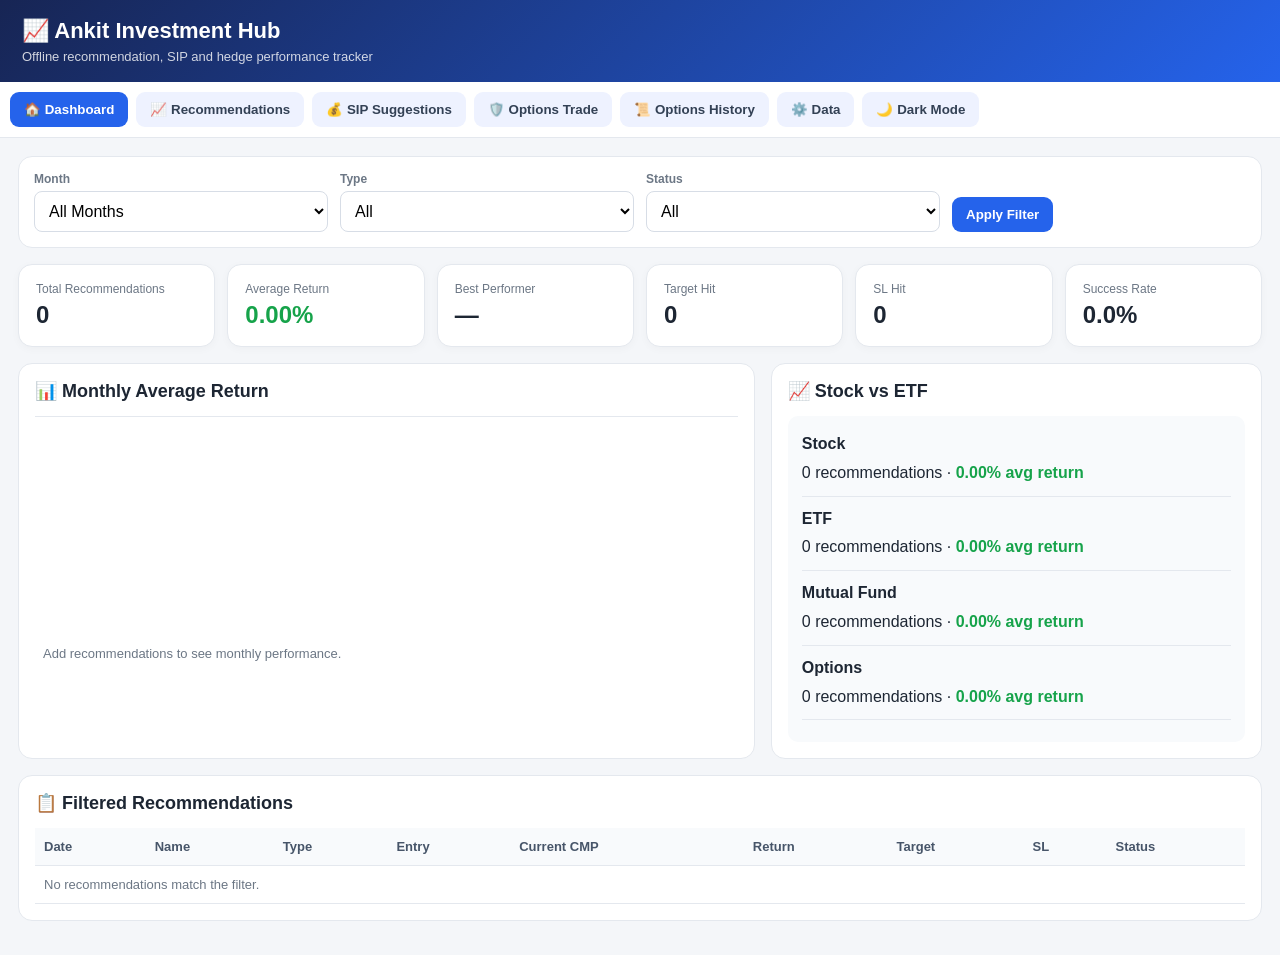
<file: index(6).html>
<!DOCTYPE html>
<html lang="en">
<head>
<meta charset="UTF-8">
<meta name="viewport" content="width=device-width, initial-scale=1.0">
<title>Ankit Investment Hub - Offline</title>
<style>
:root{--bg:#f4f6f9;--card:#fff;--ink:#1d2633;--muted:#6c7785;--line:#e4e8ee;--brand:#2563eb;--good:#16a34a;--bad:#dc2626;--warn:#d97706}
*{box-sizing:border-box} body{margin:0;font-family:Inter,Segoe UI,Arial,sans-serif;background:var(--bg);color:var(--ink)}
header{background:linear-gradient(135deg,#172554,#2563eb);color:#fff;padding:18px 22px;position:sticky;top:0;z-index:10}
header h1{margin:0;font-size:22px} header p{margin:5px 0 0;opacity:.8;font-size:13px}
nav{display:flex;gap:8px;overflow:auto;background:#fff;padding:10px;border-bottom:1px solid var(--line)}
nav button,.btn{border:0;border-radius:9px;padding:10px 14px;cursor:pointer;font-weight:600;background:#eef2ff;color:#334155;white-space:nowrap}
nav button.active{background:var(--brand);color:#fff}.btn.primary{background:var(--brand);color:#fff}.btn.danger{background:var(--bad);color:#fff}.btn.success{background:var(--good);color:#fff}
.container{max-width:1300px;margin:auto;padding:18px}.page{display:none}.page.active{display:block}
.filters,.form-grid{display:grid;grid-template-columns:repeat(auto-fit,minmax(170px,1fr));gap:12px;background:#fff;padding:15px;border:1px solid var(--line);border-radius:14px;margin-bottom:16px}
label{font-size:12px;font-weight:700;color:var(--muted);display:block;margin-bottom:5px} input,select,textarea{width:100%;padding:10px;border:1px solid #d7dde6;border-radius:8px;font:inherit;background:#fff}textarea{min-height:80px;resize:vertical}
.kpis{display:grid;grid-template-columns:repeat(auto-fit,minmax(150px,1fr));gap:12px;margin-bottom:16px}.kpi{background:#fff;padding:17px;border-radius:14px;border:1px solid var(--line);box-shadow:0 2px 8px #00000008}.kpi .label{font-size:12px;color:var(--muted)}.kpi .value{font-size:24px;font-weight:800;margin-top:5px}
.card{background:#fff;border:1px solid var(--line);border-radius:14px;padding:16px;margin-bottom:16px}.card h2{margin:0 0 14px;font-size:18px}.split{display:grid;grid-template-columns:1.2fr .8fr;gap:16px}
.table-wrap{overflow:auto}table{width:100%;border-collapse:collapse;min-width:900px}th,td{padding:11px 9px;border-bottom:1px solid var(--line);text-align:left;font-size:13px}th{background:#f8fafc;color:#475569;position:sticky;top:0}.positive{color:var(--good);font-weight:800}.negative{color:var(--bad);font-weight:800}
.badge{display:inline-block;padding:4px 8px;border-radius:20px;font-size:11px;font-weight:800}.active-b{background:#dcfce7;color:#166534}.target{background:#dbeafe;color:#1d4ed8}.sl{background:#fee2e2;color:#b91c1c}.closed{background:#e5e7eb;color:#374151}
.chart{height:260px;display:flex;align-items:end;gap:16px;padding:15px 8px;border-top:1px solid var(--line)}.bar-wrap{flex:1;min-width:45px;text-align:center}.bar{background:linear-gradient(#60a5fa,#2563eb);border-radius:8px 8px 0 0;min-height:3px;position:relative}.bar.neg{background:linear-gradient(#fca5a5,#dc2626)}.bar span{position:absolute;top:-22px;left:0;right:0;font-size:11px}.bar-label{font-size:10px;margin-top:6px;color:var(--muted)}
.muted{color:var(--muted);font-size:13px}.hidden{display:none}.two{display:grid;grid-template-columns:1fr 1fr;gap:12px}.result{padding:14px;background:#f8fafc;border-radius:10px;line-height:1.8}.actions{display:flex;gap:8px;flex-wrap:wrap;margin-top:12px}.note{background:#fffbeb;border-left:4px solid var(--warn);padding:12px;border-radius:8px;font-size:13px}
@media(max-width:800px){.split,.two{grid-template-columns:1fr}.container{padding:10px}.kpi .value{font-size:20px}}

body.dark{--bg:#0b1220;--card:#111827;--ink:#e5e7eb;--muted:#94a3b8;--line:#253044}
body.dark input,body.dark select,body.dark textarea{background:#0f172a;color:#e5e7eb;border-color:#334155}
body.dark nav{background:#111827;border-color:#253044}body.dark nav button{background:#1f2937;color:#cbd5e1}
body.dark th{background:#172033;color:#cbd5e1}.theme-btn{margin-left:auto}
</style>
</head>
<body>
<header><h1>📈 Ankit Investment Hub</h1><p>Offline recommendation, SIP and hedge performance tracker</p></header>
<nav>
<button class="active" data-page="dashboard">🏠 Dashboard</button>
<button data-page="recommendations">📈 Recommendations</button>
<button data-page="sip">💰 SIP Suggestions</button>
<button data-page="hedge">🛡️ Options Trade</button>
<button data-page="options">📜 Options History</button>
<button data-page="settings">⚙️ Data</button><button onclick="toggleDark()">🌙 Dark Mode</button>
</nav>

<div class="container">
<section id="dashboard" class="page active">
<div class="filters">
<div><label>Month</label><select id="monthFilter"></select></div>
<div><label>Type</label><select id="typeFilter"><option value="All">All</option><option>Stock</option><option>ETF</option><option>Mutual Fund</option><option>Options</option></select></div>
<div><label>Status</label><select id="statusFilter"><option value="All">All</option><option>Active</option><option>Target Hit</option><option>SL Hit</option><option>Closed</option></select></div>
<div style="align-self:end"><button class="btn primary" onclick="renderDashboard()">Apply Filter</button></div>
</div>
<div class="kpis">
<div class="kpi"><div class="label">Total Recommendations</div><div class="value" id="kTotal">0</div></div>
<div class="kpi"><div class="label">Average Return</div><div class="value" id="kAvg">0%</div></div>
<div class="kpi"><div class="label">Best Performer</div><div class="value" id="kBest">—</div></div>
<div class="kpi"><div class="label">Target Hit</div><div class="value" id="kTarget">0</div></div>
<div class="kpi"><div class="label">SL Hit</div><div class="value" id="kSL">0</div></div>
<div class="kpi"><div class="label">Success Rate</div><div class="value" id="kSuccess">0%</div></div>
</div>
<div class="split">
<div class="card"><h2>📊 Monthly Average Return</h2><div id="monthlyChart" class="chart"></div></div>
<div class="card"><h2>📈 Stock vs ETF</h2><div id="typeSummary" class="result"></div></div>
</div>
<div class="card"><h2>📋 Filtered Recommendations</h2><div class="table-wrap"><table><thead><tr><th>Date</th><th>Name</th><th>Type</th><th>Entry</th><th>Current CMP</th><th>Return</th><th>Target</th><th>SL</th><th>Status</th></tr></thead><tbody id="dashRows"></tbody></table></div></div>
</section>

<section id="recommendations" class="page">
<div class="card">
<h2>➕ Add Recommendation</h2>
<div class="form-grid">
<div><label>Date</label><input id="rDate" type="date"></div>
<div><label>Name</label><input id="rName" placeholder="PAYTM"></div>
<div><label>Symbol</label><input id="rSymbol" placeholder="PAYTM"></div>
<div><label>Type</label><select id="rType"><option>Stock</option><option>ETF</option><option>Mutual Fund</option></select></div>
<div><label>Entry CMP / NAV</label><input id="rEntry" type="number" step="0.01"></div>
<div><label>Target</label><input id="rTarget" type="number" step="0.01"></div>
<div><label>Stop Loss</label><input id="rSL" type="number" step="0.01"></div>
<div><label>Time Frame</label><input id="rTime" placeholder="Till Dec"></div>
<div><label>Current CMP / NAV</label><input id="rCurrent" type="number" step="0.01" placeholder="Update manually offline"></div>
<div><label>Status</label><select id="rStatus"><option>Active</option><option>Target Hit</option><option>SL Hit</option><option>Closed</option></select></div>
</div>
<div><label>Remarks</label><textarea id="rRemarks" placeholder="Fresh breakout, momentum, reason for recommendation..."></textarea></div>
<div class="actions"><button class="btn primary" onclick="addRecommendation()">Save Recommendation</button><button class="btn" onclick="loadDemo()">Load Demo Data</button></div>
</div>
<div class="card"><h2>✏️ Update Current CMP / Performance</h2><div class="table-wrap"><table><thead><tr><th>Date</th><th>Name</th><th>Type</th><th>Entry</th><th>Current CMP</th><th>Return</th><th>Status</th><th>Action</th></tr></thead><tbody id="recRows"></tbody></table></div></div>
</section>

<section id="sip" class="page">
<div class="card">
<h2>💰 Predefined SIP Baskets</h2>
<p class="muted">Select a monthly investment amount to view your predefined portfolio breakup.</p>
<div class="form-grid">
<div><label>Select Monthly SIP Basket</label>
<select id="basketSelect" onchange="showBasket()">
<option value="5000">₹5,000 Monthly Basket</option>
<option value="10000">₹10,000 Monthly Basket</option>
<option value="15000">₹15,000 Monthly Basket</option>
<option value="20000">₹20,000 Monthly Basket</option>
</select></div>
<div style="align-self:end"><button class="btn primary" onclick="showBasket()">Show SIP Breakup</button></div>
</div>
<div id="basketView" class="result"></div>
</div>
<div class="card">
<h2>➕ Custom SIP Recommendation Builder</h2>
<div class="form-grid">
<div><label>Plan Name</label><input id="sipPlan" placeholder="My Custom SIP"></div>
<div><label>Monthly Amount</label><input id="sipAmount" type="number" value="20000" oninput="calculateSIP()"></div>
</div>
<div class="form-grid">
<div><label>Investment Name</label><input id="sipName" placeholder="NIFTYBEES"></div>
<div><label>Type</label><select id="sipType"><option>ETF</option><option>Mutual Fund</option><option>Crypto</option></select></div>
<div><label>Allocation %</label><input id="sipPct" type="number" value="25"></div>
<div style="align-self:end"><button class="btn primary" onclick="addSIP()">Add Allocation</button></div>
</div>
<div id="sipList" class="result">No custom SIP allocations yet.</div>
</div>
</section>

<section id="hedge" class="page">
<div class="card"><h2>🛡️ Options & Hedge Trade Entry</h2>
<div class="form-grid">
<div><label>Trade Date</label><input id="hDate" type="date"></div>
<div><label>Underlying</label><select id="hUnderlying"><option>NIFTY</option><option>BANKNIFTY</option><option>FINNIFTY</option><option>SENSEX</option><option>Stock</option></select></div>
<div><label>Custom Stock</label><input id="hCustom" placeholder="Optional"></div>
<div><label>Expiry</label><input id="hExpiry" type="date"></div>
<div><label>Strategy</label><select id="hName"><option>Custom Hedge</option><option>Straddle</option><option>Strangle</option><option>Iron Condor</option><option>Spread</option></select></div>
<div><label>Lot Size</label><input id="hLot" type="number" value="75" oninput="calculateHedge()"></div>
<div><label>Lots</label><input id="hLots" type="number" value="1" oninput="calculateHedge()"></div>
<div><label>Target %</label><input id="hTarget" type="number" value="20" oninput="calculateHedge()"></div>
<div><label>SL %</label><input id="hSL" type="number" value="10" oninput="calculateHedge()"></div>
</div>
<h3>Leg 1</h3><div class="form-grid">
<div><label>Strike</label><input id="hStrike1" type="number" value="24000"></div><div><label>Type</label><select id="hType1"><option>CE</option><option>PE</option></select></div><div><label>Position</label><select id="hPos1"><option>BUY</option><option>SELL</option></select></div><div><label>Entry Premium</label><input id="hP1" type="number" value="23" oninput="calculateHedge()"></div><div><label>Current Premium</label><input id="hCur1" type="number" value="23" oninput="calculateHedge()"></div>
</div>
<h3>Leg 2</h3><div class="form-grid">
<div><label>Strike</label><input id="hStrike2" type="number" value="24500"></div><div><label>Type</label><select id="hType2"><option>PE</option><option>CE</option></select></div><div><label>Position</label><select id="hPos2"><option>BUY</option><option>SELL</option></select></div><div><label>Entry Premium</label><input id="hP2" type="number" value="30" oninput="calculateHedge()"></div><div><label>Current Premium</label><input id="hCur2" type="number" value="30" oninput="calculateHedge()"></div>
</div>
<div class="result" id="hedgeResult"></div>
<div class="actions"><button class="btn primary" onclick="saveOptionTrade()">💾 Save Date-Wise Trade</button><button class="btn" onclick="loadOptionDemo()">Load Demo</button></div>
</div>
</section>
<section id="options" class="page">
<div class="filters">
<div><label>Month</label><select id="optMonthFilter"></select></div>
<div><label>Underlying</label><select id="optUnderlyingFilter"><option value="All">All</option></select></div>
<div><label>Status</label><select id="optStatusFilter"><option value="All">All</option><option>Open</option><option>Target Hit</option><option>SL Hit</option><option>Closed</option></select></div>
<div style="align-self:end"><button class="btn primary" onclick="renderOptions()">Apply Filter</button></div>
</div>
<div class="kpis">
<div class="kpi"><div class="label">Total Trades</div><div class="value" id="oTotal">0</div></div>
<div class="kpi"><div class="label">Winning Trades</div><div class="value" id="oWin">0</div></div>
<div class="kpi"><div class="label">Losing Trades</div><div class="value" id="oLoss">0</div></div>
<div class="kpi"><div class="label">Win Rate</div><div class="value" id="oRate">0%</div></div>
<div class="kpi"><div class="label">Net P/L</div><div class="value" id="oNet">₹0</div></div>
</div>
<div class="card"><h2>📜 Date-Wise Options Trade History</h2><div class="table-wrap"><table><thead><tr><th>Date</th><th>Underlying</th><th>Expiry</th><th>Strategy</th><th>Leg 1</th><th>Leg 2</th><th>Entry</th><th>Current</th><th>Net P/L</th><th>Status</th></tr></thead><tbody id="optRows"></tbody></table></div></div>
</section>
<section id="settings" class="page">
<div class="card"><h2>💾 Offline Data Management</h2>
<div class="note"><b>Offline mode:</b> Recommendations are stored only in this browser using Local Storage. Automatic live CMP requires an internet connection and a market-data API. In this offline version, enter or update the current CMP manually; all returns and dashboard performance calculate automatically.</div>
<div class="actions">
<button class="btn primary" onclick="exportData()">Export Backup</button>
<label class="btn success">Import Backup<input type="file" hidden onchange="importData(event)"></label>
<button class="btn danger" onclick="clearAll()">Clear All Data</button>
</div></div>
</section>
</div>

<script>
const KEY='ankit_investment_hub_v1';
let data=JSON.parse(localStorage.getItem(KEY)||'{"recommendations":[],"sip":[]}');
const save=()=>localStorage.setItem(KEY,JSON.stringify(data));
const fmt=n=>'₹'+Number(n||0).toLocaleString('en-IN',{maximumFractionDigits:2});
const ret=r=>{
 if(r.type==='Options' && r.pl!==undefined){return r.entry?Number(r.pl)/(Number(r.entry)*75)*100:0;}
 return r.entry?((Number(r.current||r.entry)-Number(r.entry))/Number(r.entry))*100:0;
};
function badge(s){let c=s==='Target Hit'?'target':s==='SL Hit'?'sl':s==='Closed'?'closed':'active-b';return `<span class="badge ${c}">${s}</span>`}
document.querySelectorAll('nav button').forEach(b=>b.onclick=()=>{document.querySelectorAll('nav button').forEach(x=>x.classList.remove('active'));b.classList.add('active');document.querySelectorAll('.page').forEach(p=>p.classList.remove('active'));document.getElementById(b.dataset.page).classList.add('active');if(b.dataset.page==='dashboard')renderDashboard();if(b.dataset.page==='recommendations')renderRecommendations();if(b.dataset.page==='sip')renderSIP();});
function fillMonths(){
 const s=document.getElementById('monthFilter'), old=s.value; const months=['All',...new Set(data.recommendations.map(r=>r.date? r.date.slice(0,7):'').filter(Boolean))];
 s.innerHTML=months.map(m=>m==='All'?'<option value="All">All Months</option>':`<option value="${m}">${new Date(m+'-01').toLocaleString('en-IN',{month:'long',year:'numeric'})}</option>`).join('');
 if(months.includes(old))s.value=old;
}
function filtered(){
 const m=document.getElementById('monthFilter').value,t=document.getElementById('typeFilter').value,s=document.getElementById('statusFilter').value;
 let rec=data.recommendations.filter(r=>(m==='All'||r.date?.startsWith(m))&&(t==='All'||r.type===t)&&(s==='All'||r.status===s)).map(r=>({...r,category:'recommendation'}));
 if(t==='All'||t==='Options'){
   let opts=(data.options||[]).filter(o=>(m==='All'||o.date?.startsWith(m))&&(s==='All'||s==='Active'||o.status===s)).map(o=>({
     date:o.date,name:o.strategy+' - '+o.underlying,symbol:o.underlying,type:'Options',
     entry:o.entry,current:o.current,target:0,sl:0,status:o.status,pl:o.pl,category:'option'
   }));
   rec=rec.concat(opts);
 }
 return rec;
}
function renderDashboard(){
 fillMonths(); const a=filtered(), avg=a.length?a.reduce((x,r)=>x+ret(r),0)/a.length:0,best=a.slice().sort((x,y)=>ret(y)-ret(x))[0],th=a.filter(r=>r.status==='Target Hit').length,sl=a.filter(r=>r.status==='SL Hit').length,success=a.length?((a.filter(r=>ret(r)>0).length/a.length)*100):0;
 document.getElementById('kTotal').textContent=a.length;document.getElementById('kAvg').textContent=avg.toFixed(2)+'%';document.getElementById('kAvg').className='value '+(avg>=0?'positive':'negative');document.getElementById('kBest').textContent=best?best.name+' '+ret(best).toFixed(1)+'%':'—';document.getElementById('kTarget').textContent=th;document.getElementById('kSL').textContent=sl;document.getElementById('kSuccess').textContent=success.toFixed(1)+'%';
 document.getElementById('dashRows').innerHTML=a.map(r=>`<tr><td>${r.date||''}</td><td><b>${r.name}</b></td><td>${r.type}</td><td>${fmt(r.entry)}</td><td>${fmt(r.current)}</td><td class="${ret(r)>=0?'positive':'negative'}">${ret(r).toFixed(2)}%</td><td>${r.target?fmt(r.target):'—'}</td><td>${r.sl?fmt(r.sl):'—'}</td><td>${badge(r.status)}</td></tr>`).join('')||'<tr><td colspan="9" class="muted">No recommendations match the filter.</td></tr>';
 const byMonth={};data.recommendations.forEach(r=>{if(!r.date)return;let k=r.date.slice(0,7);(byMonth[k]??=[]).push(ret(r))});const entries=Object.entries(byMonth).sort((a,b)=>a[0].localeCompare(b[0])).slice(-8);let max=Math.max(...entries.map(([,v])=>Math.abs(v.reduce((x,y)=>x+y,0)/v.length)),1);
 document.getElementById('monthlyChart').innerHTML=entries.map(([k,v])=>{let z=v.reduce((x,y)=>x+y,0)/v.length,h=Math.max(5,Math.abs(z)/max*180);return `<div class="bar-wrap"><div class="bar ${z<0?'neg':''}" style="height:${h}px"><span>${z.toFixed(1)}%</span></div><div class="bar-label">${k}</div></div>`}).join('')||'<div class="muted">Add recommendations to see monthly performance.</div>';
 const groups=['Stock','ETF','Mutual Fund','Options'];document.getElementById('typeSummary').innerHTML=groups.map(g=>{let x=a.filter(r=>r.type===g),av=x.length?x.reduce((z,r)=>z+ret(r),0)/x.length:0;return `<b>${g}</b><br>${x.length} recommendations · <span class="${av>=0?'positive':'negative'}">${av.toFixed(2)}% avg return</span><hr style="border:0;border-top:1px solid var(--line)">`}).join('');
}
function addRecommendation(){
 const r={id:Date.now(),date:rDate.value,name:rName.value.trim(),symbol:rSymbol.value.trim(),type:rType.value,entry:+rEntry.value,target:+rTarget.value||0,sl:+rSL.value||0,time:rTime.value.trim(),current:+rCurrent.value||+rEntry.value,status:rStatus.value,remarks:rRemarks.value.trim()};
 if(!r.date||!r.name||!r.entry){alert('Please enter Date, Name and Entry CMP.');return} data.recommendations.unshift(r);save();document.querySelectorAll('#recommendations input:not([type=date]),#recommendations textarea').forEach(x=>{if(x.id!=='rType')x.value=''});rDate.value=new Date().toISOString().slice(0,10);renderRecommendations();alert('Recommendation saved offline. Return is calculated automatically.');
}
function renderRecommendations(){document.getElementById('recRows').innerHTML=data.recommendations.map(r=>`<tr><td>${r.date}</td><td><b>${r.name}</b></td><td>${r.type}</td><td>${fmt(r.entry)}</td><td><input id="cmp${r.id}" type="number" step="0.01" value="${r.current}" style="width:120px"></td><td class="${ret(r)>=0?'positive':'negative'}">${ret(r).toFixed(2)}%</td><td><select id="st${r.id}">${['Active','Target Hit','SL Hit','Closed'].map(s=>`<option ${r.status===s?'selected':''}>${s}</option>`).join('')}</select></td><td><button class="btn primary" onclick="updateRec(${r.id})">Update</button> <button class="btn danger" onclick="deleteRec(${r.id})">Delete</button></td></tr>`).join('')||'<tr><td colspan="8">No recommendations yet.</td></tr>'}
function updateRec(id){let r=data.recommendations.find(x=>x.id===id);r.current=+document.getElementById('cmp'+id).value;r.status=document.getElementById('st'+id).value;if(r.target&&r.current>=r.target)r.status='Target Hit';else if(r.sl&&r.current<=r.sl)r.status='SL Hit';save();renderRecommendations();renderDashboard()}
function deleteRec(id){if(confirm('Delete this recommendation?')){data.recommendations=data.recommendations.filter(r=>r.id!==id);save();renderRecommendations();}}
function addSIP(){let x={id:Date.now(),plan:sipPlan.value||'SIP Plan',amount:+sipAmount.value,name:sipName.value,type:sipType.value,pct:+sipPct.value};if(!x.name||!x.pct)return alert('Enter investment name and allocation %.');data.sip.push(x);save();renderSIP()}
function renderSIP(){let total=+sipAmount.value||0,arr=data.sip;document.getElementById('sipList').innerHTML=arr.length?`<table style="min-width:0"><tr><th>Name</th><th>Type</th><th>Allocation</th><th>Monthly Amount</th><th></th></tr>${arr.map(x=>`<tr><td>${x.name}</td><td>${x.type}</td><td>${x.pct}%</td><td>${fmt(total*x.pct/100)}</td><td><button class="btn danger" onclick="data.sip=data.sip.filter(y=>y.id!==${x.id});save();renderSIP()">Remove</button></td></tr>`).join('')}</table><p><b>Total allocation: ${arr.reduce((s,x)=>s+x.pct,0)}%</b> · Monthly SIP: ${fmt(total)}</p>`:'No SIP allocations yet.'}
function calculateSIP(){renderSIP()}
function calculateHedge(){let p1=+hP1.value||0,p2=+hP2.value||0,entry=p1+p2,lot=(+hLot.value||0)*(+hLots.value||0),target=entry*(1+(+hTarget.value||0)/100),sl=entry*(1-(+hSL.value||0)/100),cur=+hCurrent.value||0,pl=(cur-entry)*lot;hCurrent.value=cur;hedgeResult.innerHTML=`<b>Combined Entry Premium:</b> ${fmt(entry)}<br><b>Target Premium:</b> ${fmt(target)} · <b>Target P/L:</b> <span class="positive">${fmt((target-entry)*lot)}</span><br><b>Stop Loss Premium:</b> ${fmt(sl)} · <b>SL P/L:</b> <span class="negative">${fmt((sl-entry)*lot)}</span><br><b>Current P/L:</b> <span class="${pl>=0?'positive':'negative'}">${fmt(pl)} (${lot?((pl/(entry*lot))*100).toFixed(2):0}%)</span>`}
function exportData(){let b=new Blob([JSON.stringify(data,null,2)],{type:'application/json'}),a=document.createElement('a');a.href=URL.createObjectURL(b);a.download='ankit-investment-hub-backup.json';a.click()}
function importData(e){let f=e.target.files[0];if(!f)return;let r=new FileReader();r.onload=()=>{try{data=JSON.parse(r.result);save();renderDashboard();renderRecommendations();renderSIP();alert('Backup imported.')}catch(x){alert('Invalid backup file.')}};r.readAsText(f)}
function clearAll(){if(confirm('Delete all offline data?')){data={recommendations:[],sip:[]};save();renderDashboard();renderRecommendations();renderSIP()}}
function loadDemo(){if(data.recommendations.length&& !confirm('Add demo data?'))return;data.recommendations.push(
{id:Date.now()+1,date:'2026-08-03',name:'PAYTM',symbol:'PAYTM',type:'Stock',entry:1411.1,target:1622.765,sl:1320,time:'Till Dec',current:1716,status:'Target Hit',remarks:'Fresh momentum breakout'},
{id:Date.now()+2,date:'2026-08-03',name:'ABC Capital',symbol:'ABCAPITAL',type:'Stock',entry:420.4,target:480,sl:395,time:'Till Dec',current:410,status:'Active',remarks:'Breakout above resistance'},
{id:Date.now()+3,date:'2026-08-03',name:'SIEMENS',symbol:'SIEMENS',type:'Stock',entry:3905,target:4500,sl:3620,time:'Till Dec',current:4050,status:'Active',remarks:'Large-cap breakout'},
{id:Date.now()+4,date:'2026-08-03',name:'RATNAVEER',symbol:'RATNAVEER',type:'Stock',entry:205.5,target:260,sl:180,time:'Till Dec',current:279.27,status:'Target Hit',remarks:'Year-long base breakout'}
);save();renderRecommendations();renderDashboard()}
rDate.value=new Date().toISOString().slice(0,10);fillMonths();renderDashboard();renderRecommendations();renderSIP();calculateHedge();

if(!data.options) data.options=[];
function calculateHedge(){
 const p1=+hP1.value||0,p2=+hP2.value||0,c1=+hCur1.value||0,c2=+hCur2.value||0,qty=(+hLot.value||0)*(+hLots.value||0);
 const pl1=(hPos1.value==='BUY'?c1-p1:p1-c1)*qty,pl2=(hPos2.value==='BUY'?c2-p2:p2-c2)*qty,entry=p1+p2,current=c1+c2,pl=pl1+pl2,targetPL=Math.abs(entry*qty)*(+hTarget.value||0)/100,slPL=Math.abs(entry*qty)*(+hSL.value||0)/100;
 hedgeResult.innerHTML=`<b>Leg 1 P/L:</b> <span class="${pl1>=0?'positive':'negative'}">${fmt(pl1)}</span> &nbsp; <b>Leg 2 P/L:</b> <span class="${pl2>=0?'positive':'negative'}">${fmt(pl2)}</span><br><b>Total Entry Premium:</b> ${fmt(entry)} &nbsp; <b>Current Premium:</b> ${fmt(current)}<br><b>Target Profit:</b> <span class="positive">${fmt(targetPL)}</span> &nbsp; <b>Stop Loss:</b> <span class="negative">-${fmt(slPL)}</span><br><b>Net P/L:</b> <span class="${pl>=0?'positive':'negative'}">${fmt(pl)}</span>`;
 return {p1,p2,c1,c2,qty,pl,entry,current,targetPL,slPL};
}
function saveOptionTrade(){
 const x=calculateHedge(); if(!hDate.value||!hExpiry.value)return alert('Enter Trade Date and Expiry.');
 let t={id:Date.now(),date:hDate.value,underlying:hUnderlying.value==='Stock'?(hCustom.value||'Stock'):hUnderlying.value,expiry:hExpiry.value,strategy:hName.value,leg1:{strike:+hStrike1.value,type:hType1.value,pos:hPos1.value,entry:x.p1,current:x.c1},leg2:{strike:+hStrike2.value,type:hType2.value,pos:hPos2.value,entry:x.p2,current:x.c2},entry:x.entry,current:x.current,pl:x.pl,status:x.pl>=x.targetPL?'Target Hit':x.pl<=-x.slPL?'SL Hit':'Open'};
 data.options.unshift(t);save();renderOptions();alert('Date-wise option trade saved.');
}
function renderOptions(){
 let months=['All',...new Set(data.options.map(x=>x.date?.slice(0,7)).filter(Boolean))];optMonthFilter.innerHTML=months.map(m=>m==='All'?'<option value="All">All Months</option>':`<option value="${m}">${m}</option>`).join('');
 let under=['All',...new Set(data.options.map(x=>x.underlying))];optUnderlyingFilter.innerHTML=under.map(x=>`<option>${x}</option>`).join('');
 let a=data.options.filter(x=>(optMonthFilter.value==='All'||x.date.startsWith(optMonthFilter.value))&&(optUnderlyingFilter.value==='All'||x.underlying===optUnderlyingFilter.value)&&(optStatusFilter.value==='All'||x.status===optStatusFilter.value));
 let wins=a.filter(x=>x.pl>0).length,loss=a.filter(x=>x.pl<0).length,net=a.reduce((s,x)=>s+x.pl,0);
 oTotal.textContent=a.length;oWin.textContent=wins;oLoss.textContent=loss;oRate.textContent=a.length?(wins/a.length*100).toFixed(1)+'%':'0%';oNet.textContent=fmt(net);oNet.className='value '+(net>=0?'positive':'negative');
 optRows.innerHTML=a.map(x=>`<tr><td>${x.date}</td><td><b>${x.underlying}</b></td><td>${x.expiry}</td><td>${x.strategy}</td><td>${x.leg1.pos} ${x.leg1.strike} ${x.leg1.type} @ ${fmt(x.leg1.entry)}</td><td>${x.leg2.pos} ${x.leg2.strike} ${x.leg2.type} @ ${fmt(x.leg2.entry)}</td><td>${fmt(x.entry)}</td><td>${fmt(x.current)}</td><td class="${x.pl>=0?'positive':'negative'}">${fmt(x.pl)}</td><td>${badge(x.status)}</td></tr>`).join('')||'<tr><td colspan="10">No option trades yet.</td></tr>';
}
function loadOptionDemo(){hDate.value='2026-09-05';hExpiry.value='2026-09-24';hUnderlying.value='NIFTY';hStrike1.value=24000;hType1.value='CE';hPos1.value='BUY';hP1.value=23;hCur1.value=28;hStrike2.value=24500;hType2.value='PE';hPos2.value='BUY';hP2.value=30;hCur2.value=34;calculateHedge();}
hDate.value=new Date().toISOString().slice(0,10);hExpiry.value=new Date(Date.now()+19*86400000).toISOString().slice(0,10);

const predefinedBaskets={
"5000":[["MOCAPITAL",2000],["NEXT50IETF",2000],["GOLDBEES",1000]],
"10000":[["MOCAPITAL",3000],["NEXT50IETF",3000],["MOM30IETF",2000],["GOLDBEES",2000]],
"15000":[["PARAG PARIKH FLEXICAP FUND GROWTH DIRECT",4000,"Largecap + USA Exposure (Stability)"],["MOCAPITAL",3000],["NEXT50IETF",3000],["MOM30IETF",2000],["GOLDBEES",2000],["HANGSENBEES",1000]],
"20000":[["PARAG PARIKH FLEXICAP FUND GROWTH DIRECT",4000,"Largecap + USA Exposure (Stability)"],["MOCAPITAL",4000],["NEXT50IETF",4000],["MOM30IETF",3000],["GOLDBEES",2000],["BTC & ETH",2000],["HANGSENBEES",1000]]
};
function showBasket(){
 const amount=basketSelect.value,items=predefinedBaskets[amount]||[];
 basketView.innerHTML=`<h3>📦 SIP Breakup for ${fmt(amount)} Monthly</h3>
 <table style="min-width:0"><thead><tr><th>Investment</th><th>Monthly Amount</th><th>Allocation</th><th>Purpose</th></tr></thead>
 <tbody>${items.map(x=>`<tr><td><b>${x[0]}</b></td><td>${fmt(x[1])}</td><td>${(x[1]/amount*100).toFixed(1)}%</td><td>${x[2]||'—'}</td></tr>`).join('')}
 <tr><th>Total</th><th>${fmt(items.reduce((s,x)=>s+x[1],0))}</th><th>100%</th><th></th></tr></tbody></table>`;
}
function toggleDark(){
 document.body.classList.toggle('dark');
 localStorage.setItem('investmentHubDark',document.body.classList.contains('dark')?'1':'0');
}
if(localStorage.getItem('investmentHubDark')==='1')document.body.classList.add('dark');
showBasket();


// ================= CLOUD DATABASE CONNECTION =================
const API_URL = "https://script.google.com/macros/s/AKfycbw3HjV_sDrY8KNmGge2ChFLyg3gicZlNFfw_4xTspr3ZodPpmbJBmZsdMiu26f51R_5/exec";
const CLOUD_MODE = true;

async function apiGet(action, params={}) {
  const u=new URL(API_URL); u.searchParams.set('action',action);
  Object.entries(params).forEach(([k,v])=>u.searchParams.set(k,v));
  const r=await fetch(u.toString());
  return await r.json();
}
async function apiPost(action,data) {
  const r=await fetch(API_URL,{method:'POST',headers:{'Content-Type':'text/plain;charset=utf-8'},body:JSON.stringify({action,data})});
  return await r.json();
}
function mapRecommendation(r) {
  return {id:r.ID,date:String(r.Date||'').slice(0,10),name:r.Name||'',symbol:r.Symbol||'',type:r.Type||'Stock',entry:+r.Entry_CMP||0,target:+r.Target||0,sl:+r.Stop_Loss||0,time:r.Time_Frame||'',current:+r.Current_CMP||+r.Entry_CMP||0,status:r.Status||'Active',remarks:r.Remarks||''};
}
function mapOption(o) {
  return {id:o.Trade_ID,date:String(o.Date||'').slice(0,10),underlying:o.Underlying||'',strategy:o.Strategy||'',entry:+o.Combined_Entry_Premium||0,current:+o.Combined_Current_Premium||0,pl:+o.Net_PL||0,status:o.Status||'Open',expiry:o.Expiry||''};
}
async function loadCloudData() {
  try {
    const d=await apiGet('dashboard');
    data.recommendations=(d.recommendations||[]).map(mapRecommendation);
    data.options=(d.options||[]).map(mapOption);
    data.sipBaskets=d.sipBaskets||[];
    fillMonths(); renderDashboard(); renderRecommendations();
    renderCloudBasket();
  } catch(e) { console.error(e); alert('Cloud sync failed. Check internet/API deployment.'); }
}
function renderCloudBasket() {
  if(!window.basketSelect || !data.sipBaskets) return;
  const amount=basketSelect.value||'5000';
  const items=data.sipBaskets.filter(x=>String(x.Monthly_Amount)==String(amount));
  if(!items.length) return;
  basketView.innerHTML=`<h3>📦 SIP Breakup for ₹${Number(amount).toLocaleString('en-IN')} Monthly</h3><table style="min-width:0"><thead><tr><th>Investment</th><th>Type</th><th>Monthly Amount</th><th>Allocation</th><th>Purpose</th></tr></thead><tbody>${items.map(x=>`<tr><td><b>${x.Investment_Name}</b></td><td>${x.Investment_Type}</td><td>${fmt(x.Allocation_Amount)}</td><td>${x.Allocation_Percent}%</td><td>${x.Purpose||'—'}</td></tr>`).join('')}<tr><th>Total</th><th></th><th>${fmt(items.reduce((a,x)=>a+Number(x.Allocation_Amount||0),0))}</th><th>100%</th><th></th></tr></tbody></table>`;
}
const oldShowBasket = window.showBasket;
window.showBasket = function() { if(data.sipBaskets && data.sipBaskets.length) renderCloudBasket(); else if(oldShowBasket) oldShowBasket(); };
const oldAddRec = window.addRecommendation;
window.addRecommendation = async function() {
  const payload={date:rDate.value,name:rName.value,symbol:rSymbol.value,type:rType.value,entryCMP:+rEntry.value||0,target:+rTarget.value||0,stopLoss:+rSL.value||0,timeFrame:rTime.value,remarks:rRemarks.value};
  try { const res=await apiPost('addRecommendation',payload); if(!res.success) throw new Error(res.message||'Save failed'); await loadCloudData(); alert('Recommendation saved to Google Sheet'); } catch(e) { alert('Save failed: '+e.message); }
};
const oldSaveOption = window.saveOptionTrade || window.addOptionTrade;
window.saveOptionTrade = async function() { if(oldSaveOption) return oldSaveOption(); alert('Use the Options Trade form to save trade.'); };
window.addEventListener('load',()=>setTimeout(loadCloudData,500));
// ==============================================================
</script>
</body></html>
</file>
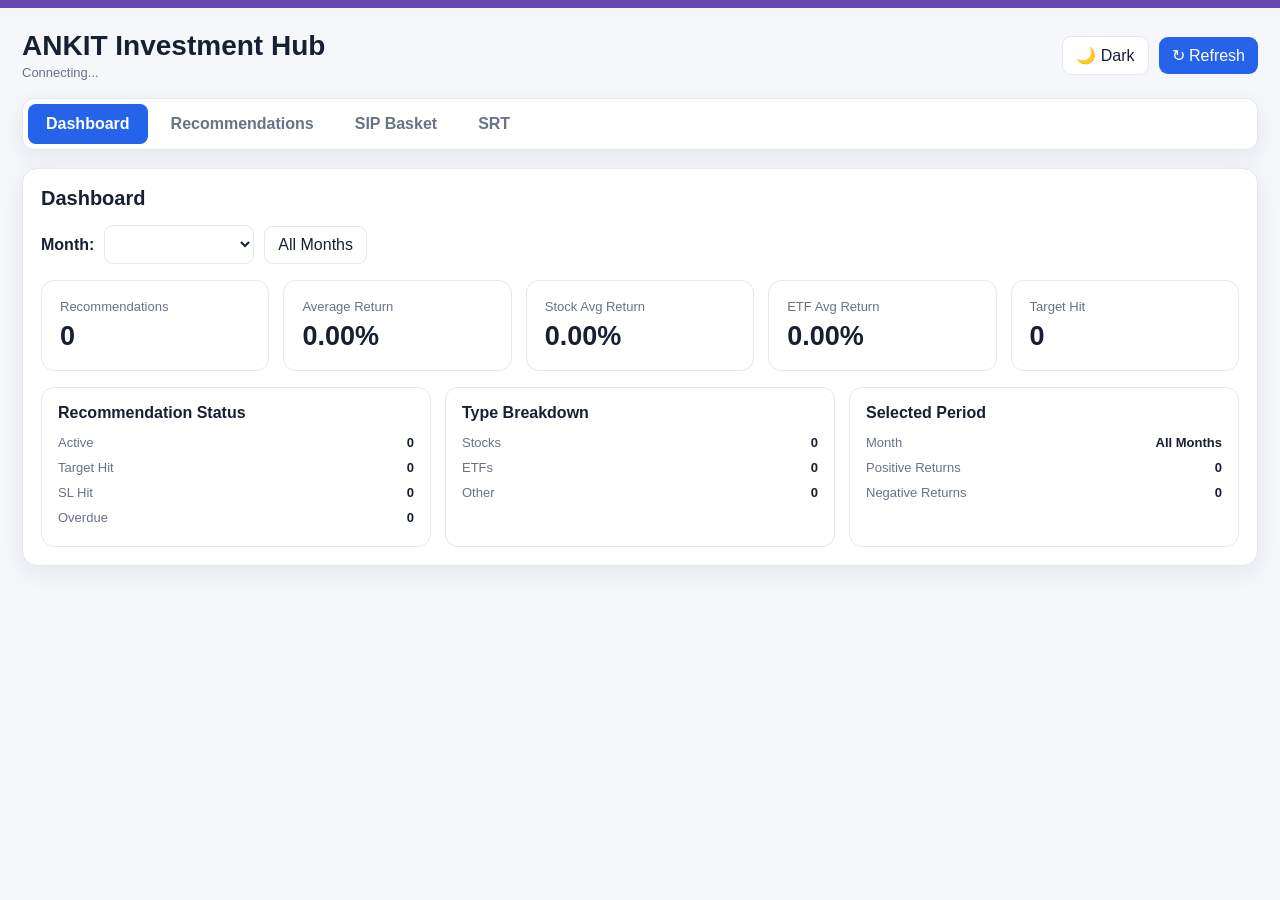
<file: index_updated.html>
<!DOCTYPE html>
<html lang="en">
<head>
<meta charset="UTF-8">
<meta name="viewport" content="width=device-width, initial-scale=1.0">
<title>ANKIT Investment Hub</title>
<style>
:root{--bg:#f5f7fb;--card:#fff;--text:#172033;--muted:#687386;--border:#e3e7ee;--accent:#2563eb;--green:#16a34a;--red:#dc2626;--orange:#d97706;--shadow:0 8px 25px rgba(15,23,42,.07)}
*{box-sizing:border-box}
body{margin:0;font-family:Inter,Arial,sans-serif;background:var(--bg);color:var(--text)}
body.dark{--bg:#0f172a;--card:#172033;--text:#f1f5f9;--muted:#a7b1c2;--border:#2b364a;--shadow:0 8px 25px rgba(0,0,0,.25)}
.topline{height:8px;background:#6546b3}
.container{max-width:1280px;margin:auto;padding:22px}
header{display:flex;justify-content:space-between;align-items:center;gap:15px;margin-bottom:18px}
h1{margin:0;font-size:28px}h2{margin:0 0 15px;font-size:20px}
.header-right{display:flex;align-items:center;gap:10px;flex-wrap:wrap}
.status{font-size:13px;color:var(--muted);margin-top:3px}
button,select{font:inherit}
button{border:0;border-radius:9px;padding:9px 13px;cursor:pointer}
.btn{background:var(--accent);color:white}
.btn.secondary{background:var(--card);color:var(--text);border:1px solid var(--border)}
.tabs{display:flex;gap:5px;background:var(--card);border:1px solid var(--border);padding:5px;border-radius:12px;margin-bottom:18px;box-shadow:var(--shadow)}
.tab{background:transparent;color:var(--muted);padding:11px 18px;border-radius:8px;font-weight:600}
.tab.active{background:var(--accent);color:white}
.tab-content{display:none}
.tab-content.active{display:block}
.card{background:var(--card);border:1px solid var(--border);border-radius:15px;padding:18px;box-shadow:var(--shadow);margin-bottom:18px}
.filters{display:flex;gap:10px;align-items:center;flex-wrap:wrap;margin-bottom:16px}
select{background:var(--card);color:var(--text);border:1px solid var(--border);border-radius:9px;padding:9px 11px;min-width:150px}
.stats{display:grid;grid-template-columns:repeat(5,1fr);gap:14px}
.stat{padding:18px;border:1px solid var(--border);border-radius:13px;background:var(--card)}
.stat-label{font-size:13px;color:var(--muted)}.stat-value{font-size:27px;font-weight:700;margin-top:7px}
.stat-value.green{color:var(--green)}.stat-value.red{color:var(--red)}
.summary-grid{display:grid;grid-template-columns:repeat(3,1fr);gap:14px;margin-top:16px}
.summary{border:1px solid var(--border);border-radius:13px;padding:16px}
.summary-title{font-weight:700;margin-bottom:8px}.summary-line{display:flex;justify-content:space-between;padding:5px 0;color:var(--muted);font-size:13px}
.summary-line strong{color:var(--text)}
.table-wrap{overflow:auto}
table{width:100%;border-collapse:collapse;min-width:1150px}
th,td{padding:11px 9px;border-bottom:1px solid var(--border);text-align:left;font-size:13px;vertical-align:middle}
th{color:var(--muted);font-weight:600;white-space:nowrap}
.badge{display:inline-block;border-radius:999px;padding:5px 9px;font-size:12px;font-weight:600;white-space:nowrap}
.active-badge{background:#dbeafe;color:#1d4ed8}.target{background:#dcfce7;color:#15803d}.sl{background:#fee2e2;color:#b91c1c}.overdue{background:#fef3c7;color:#b45309}
.progress{height:8px;background:var(--border);border-radius:99px;overflow:hidden;min-width:110px}
.progress-bar{height:100%;background:linear-gradient(90deg,#22c55e,#eab308,#ef4444);border-radius:99px}
.empty{padding:30px;text-align:center;color:var(--muted)}
.loading{position:fixed;inset:0;background:rgba(0,0,0,.35);display:none;align-items:center;justify-content:center;z-index:10}
.loading.show{display:flex}.loader{background:var(--card);padding:20px 25px;border-radius:12px}
.error{background:#fee2e2;color:#991b1b;padding:12px;border-radius:10px;margin-bottom:15px;display:none}
body.dark .error{background:#451a1a;color:#fecaca}
.sip-grid{display:grid;grid-template-columns:repeat(4,1fr);gap:15px}
.sip-card{border:1px solid var(--border);border-radius:14px;padding:22px;text-align:center}
.sip-label{font-size:13px;color:var(--muted)}.sip-amount{font-size:30px;font-weight:800;margin:9px 0}.sip-sub{font-size:13px;color:var(--muted)}
.note{font-size:12px;color:var(--muted);margin-top:7px}

.srt-grid{display:grid;grid-template-columns:repeat(3,1fr);gap:14px;margin-bottom:16px}
.srt-box{display:grid;grid-template-columns:1fr auto;border:1px solid #16a085;border-radius:4px;overflow:hidden;background:var(--card);min-height:52px}
.srt-label{background:#10c98a;color:#fff;font-weight:700;padding:13px 12px;font-size:16px;display:flex;align-items:center}
.srt-value{padding:13px 14px;font-size:18px;font-weight:700;display:flex;align-items:center;justify-content:flex-end;min-width:105px}
.srt-value.main{font-size:22px}
.srt-rules{display:grid;grid-template-columns:repeat(3,1fr);gap:12px}
.srt-rule{border:1px solid var(--border);border-radius:12px;padding:14px;background:var(--card)}
.srt-rule .level{font-size:20px;font-weight:800;margin-bottom:4px}.srt-rule .desc{font-size:12px;color:var(--muted)}
.srt-zone{font-size:16px;font-weight:800;padding:13px 15px;border-radius:10px;margin-top:14px;text-align:center;border:1px solid var(--border)}
.srt-zone.invest{background:#dcfce7;color:#15803d}.srt-zone.accum{background:#d1fae5;color:#047857}.srt-zone.normal{background:#f1f5f9;color:#475569}.srt-zone.exit{background:#fee2e2;color:#b91c1c}
.srt-meta{font-size:12px;color:var(--muted);margin-top:8px}
@media(max-width:800px){.srt-grid,.srt-rules{grid-template-columns:1fr}}
@media(max-width:1000px){.stats{grid-template-columns:repeat(3,1fr)}.sip-grid{grid-template-columns:repeat(2,1fr)}}
@media(max-width:650px){.stats{grid-template-columns:repeat(2,1fr)}.summary-grid{grid-template-columns:1fr}.sip-grid{grid-template-columns:1fr}header{align-items:flex-start;flex-direction:column}.tabs{overflow:auto}.tab{white-space:nowrap}.container{padding:12px}h1{font-size:23px}}

.action-cell{white-space:nowrap}
.action-btn{padding:6px 9px;border-radius:7px;font-size:12px;margin-right:5px}
.edit-btn{background:#2563eb;color:#fff}
.delete-btn{background:#dc2626;color:#fff}
.sip-card{text-align:left}
.sip-card .sip-label,.sip-card .sip-amount,.sip-card .sip-sub{text-align:center}
.sip-items{margin-top:15px;border-top:1px solid var(--border);padding-top:10px}
.sip-item{display:grid;grid-template-columns:minmax(0,1fr) auto auto;gap:8px;padding:7px 0;border-bottom:1px solid var(--border);font-size:12px;align-items:center}
.sip-item:last-child{border-bottom:0}
.sip-name{font-weight:600;word-break:break-word}
.sip-type{color:var(--muted)}
.sip-alloc{font-weight:700;white-space:nowrap}
.modal{position:fixed;inset:0;background:rgba(0,0,0,.55);display:none;align-items:center;justify-content:center;z-index:20;padding:15px}
.modal.show{display:flex}
.modal-box{background:var(--card);color:var(--text);width:min(700px,100%);max-height:90vh;overflow:auto;border-radius:16px;border:1px solid var(--border);box-shadow:0 20px 50px rgba(0,0,0,.25);padding:20px}
.modal-header{display:flex;justify-content:space-between;align-items:center;margin-bottom:15px}
.modal-header h3{margin:0}
.close-btn{background:transparent;color:var(--text);font-size:22px;padding:3px 8px}
.form-grid{display:grid;grid-template-columns:repeat(2,1fr);gap:12px}
.form-group{display:flex;flex-direction:column;gap:6px}
.form-group.full{grid-column:1/-1}
.form-group label{font-size:12px;color:var(--muted);font-weight:600}
.form-group input,.form-group select,.form-group textarea{width:100%;background:var(--card);color:var(--text);border:1px solid var(--border);border-radius:9px;padding:10px;font:inherit}
.form-group textarea{min-height:90px;resize:vertical}
.modal-actions{display:flex;justify-content:flex-end;gap:9px;margin-top:18px}
@media(max-width:650px){.form-grid{grid-template-columns:1fr}.form-group.full{grid-column:auto}.sip-item{grid-template-columns:1fr auto}.sip-type{display:none}}



.section-header{display:flex;justify-content:space-between;align-items:center;gap:15px}
.sip-actions{display:flex;gap:7px;justify-content:center;margin-top:14px;flex-wrap:wrap}
.action-btn{padding:6px 9px;font-size:12px;border-radius:7px}
.edit-btn{background:#dbeafe;color:#1d4ed8}.delete-btn{background:#fee2e2;color:#b91c1c}
.sip-item-actions{display:flex;gap:5px}
.sip-edit-btn{background:var(--card);color:var(--accent);border:1px solid var(--border)}
.sip-delete-btn{background:var(--card);color:var(--red);border:1px solid var(--border)}
.sip-form-row{display:grid;grid-template-columns:1.2fr 1fr 1fr 1fr auto;gap:8px;align-items:end;margin-bottom:9px}
.sip-form-row input,.sip-form-row select{width:100%}
.modal{position:fixed;inset:0;background:rgba(0,0,0,.55);display:none;align-items:center;justify-content:center;padding:18px;z-index:20}
.modal.open{display:flex}.modal-box{background:var(--card);color:var(--text);border:1px solid var(--border);border-radius:15px;padding:20px;width:min(900px,100%);max-height:90vh;overflow:auto;box-shadow:var(--shadow)}
.modal-header{display:flex;justify-content:space-between;align-items:center;margin-bottom:15px}.modal-header h3{margin:0}
.close-btn{background:transparent;color:var(--muted);font-size:25px;padding:2px 8px}
.form-grid{display:grid;grid-template-columns:repeat(2,1fr);gap:12px}.form-group{display:flex;flex-direction:column;gap:5px}.form-group label{font-size:12px;color:var(--muted)}
.form-group input,.form-group select{background:var(--card);color:var(--text);border:1px solid var(--border);border-radius:8px;padding:9px}
.sip-items-editor{border:1px solid var(--border);border-radius:10px;padding:12px;margin-top:15px}
.sip-items-editor h4{margin:0 0 10px}.modal-actions{display:flex;justify-content:flex-end;gap:8px;margin-top:16px}
@media(max-width:800px){.section-header{align-items:flex-start;flex-direction:column}.sip-form-row{grid-template-columns:1fr 1fr}.form-grid{grid-template-columns:1fr}}
</style>
</head>
<body>
<div class="topline"></div>
<div class="loading" id="loading"><div class="loader">Loading Investment Hub...</div></div>

<div class="container">
<header>
  <div>
    <h1>ANKIT Investment Hub</h1>
    <div class="status" id="connectionStatus">Connecting...</div>
  </div>
  <div class="header-right">
    <button class="btn secondary" onclick="toggleDark()">🌙 Dark</button>
    <button class="btn" onclick="loadData()">↻ Refresh</button>
  </div>
</header>

<div id="errorBox" class="error"></div>

<nav class="tabs">
  <button class="tab active" data-tab="dashboard" onclick="openTab('dashboard',this)">Dashboard</button>
  <button class="tab" data-tab="recommendations" onclick="openTab('recommendations',this)">Recommendations</button>
  <button class="tab" data-tab="sip" onclick="openTab('sip',this)">SIP Basket</button>
  <button class="tab" data-tab="srt" onclick="openTab('srt',this)">SRT</button>
</nav>

<section id="dashboard" class="tab-content active">
  <div class="card">
    <h2>Dashboard</h2>
    <div class="filters">
      <label><b>Month:</b></label>
      <select id="dashMonth" onchange="renderDashboard()"></select>
      <button class="btn secondary" onclick="setAllMonth('dashMonth');renderDashboard()">All Months</button>
    </div>

    <div class="stats">
      <div class="stat"><div class="stat-label">Recommendations</div><div class="stat-value" id="countRec">0</div></div>
      <div class="stat"><div class="stat-label">Average Return</div><div class="stat-value" id="avgReturn">0.00%</div></div>
      <div class="stat"><div class="stat-label">Stock Avg Return</div><div class="stat-value" id="avgStock">0.00%</div></div>
      <div class="stat"><div class="stat-label">ETF Avg Return</div><div class="stat-value" id="avgETF">0.00%</div></div>
      <div class="stat"><div class="stat-label">Target Hit</div><div class="stat-value" id="countTarget">0</div></div>
    </div>

    <div class="summary-grid">
      <div class="summary">
        <div class="summary-title">Recommendation Status</div>
        <div class="summary-line"><span>Active</span><strong id="dashActive">0</strong></div>
        <div class="summary-line"><span>Target Hit</span><strong id="dashTarget">0</strong></div>
        <div class="summary-line"><span>SL Hit</span><strong id="dashSL">0</strong></div>
        <div class="summary-line"><span>Overdue</span><strong id="dashOverdue">0</strong></div>
      </div>
      <div class="summary">
        <div class="summary-title">Type Breakdown</div>
        <div class="summary-line"><span>Stocks</span><strong id="dashStockCount">0</strong></div>
        <div class="summary-line"><span>ETFs</span><strong id="dashETFCount">0</strong></div>
        <div class="summary-line"><span>Other</span><strong id="dashOtherCount">0</strong></div>
      </div>
      <div class="summary">
        <div class="summary-title">Selected Period</div>
        <div class="summary-line"><span>Month</span><strong id="selectedMonthLabel">All Months</strong></div>
        <div class="summary-line"><span>Positive Returns</span><strong id="positiveCount">0</strong></div>
        <div class="summary-line"><span>Negative Returns</span><strong id="negativeCount">0</strong></div>
      </div>
    </div>
  </div>
</section>

<section id="recommendations" class="tab-content">
  <div class="card">
    <div class="section-header">
      <div>
        <h2>Recommendations</h2>
        <div class="note">Add, edit and manage your stock/ETF recommendations.</div>
      </div>
      <button class="btn" onclick="openAddRecommendationModal()">＋ Add Recommendation</button>
    </div>
    <div class="filters">
      <label><b>Month:</b></label>
      <select id="recMonth" onchange="renderRecommendations()"></select>
      <label><b>Type:</b></label>
      <select id="recType" onchange="renderRecommendations()">
        <option value="">All Types</option>
        <option value="Stock">Stock</option>
        <option value="ETF">ETF</option>
      </select>
      <label><b>Status:</b></label>
      <select id="recStatus" onchange="renderRecommendations()">
        <option value="">All Status</option>
        <option value="Active">Active</option>
        <option value="Target Hit">Target Hit</option>
        <option value="SL Hit">SL Hit</option>
      </select>
      <button class="btn secondary" onclick="resetRecFilters()">Reset Filters</button>
    </div>

    <div class="table-wrap">
      <table>
        <thead>
          <tr>
            <th>Date</th><th>Name</th><th>Symbol</th><th>Type</th>
            <th>Entry</th><th>Current CMP</th><th>Target</th><th>Stop Loss</th>
            <th>Return</th><th>Status</th><th>Timing</th><th>Progress</th><th>Actions</th>
          </tr>
        </thead>
        <tbody id="recBody"></tbody>
      </table>
    </div>
  </div>
</section>

<section id="srt" class="tab-content">
  <div class="card">
    <div class="section-header">
      <div>
        <h2>NK Sir SRT</h2>
        <div class="note">SRT = Current Nifty 50 Level ÷ 124-period SMA</div>
      </div>
      <button class="btn" onclick="loadSRT()">↻ Refresh SRT</button>
    </div>
    <div class="srt-grid" style="margin-top:16px">
      <div class="srt-box"><div class="srt-label">Current Level</div><div class="srt-value" id="srtCurrent">—</div></div>
      <div class="srt-box"><div class="srt-label">SMA 124</div><div class="srt-value" id="srtSMA">—</div></div>
      <div class="srt-box"><div class="srt-label">SRT Value</div><div class="srt-value main" id="srtValue">—</div></div>
    </div>
    <div class="srt-zone normal" id="srtZone">Loading SRT zone...</div>
    <div class="srt-meta" id="srtUpdated">—</div>
  </div>

  <div class="card">
    <h2>SRT Reference Levels</h2>
    <div class="srt-rules">
      <div class="srt-rule"><div class="level">0.60</div><div class="desc">Investment Time</div></div>
      <div class="srt-rule"><div class="level">0.80 – 0.90</div><div class="desc">ETF Accumulation Zone</div></div>
      <div class="srt-rule"><div class="level">1.25</div><div class="desc">Exit Market</div></div>
    </div>
  </div>
</section>

<section id="sip" class="tab-content">
  <div class="card">
    <div class="section-header">
      <div>
        <h2>SIP Basket</h2>
        <div class="note">Create and manage your monthly SIP baskets and see the investments inside each basket.</div>
      </div>
      <button class="btn" onclick="openSIPModal()">＋ Add SIP Basket</button>
    </div>
    <div id="sipGrid" class="sip-grid" style="margin-top:15px"></div>
  </div>
</section>
</div>


<!-- SIP Basket Modal -->
<div class="modal" id="sipModal">
  <div class="modal-box">
    <div class="modal-header">
      <h3 id="sipModalTitle">Add SIP Basket</h3>
      <button class="close-btn" onclick="closeSIPModal()">×</button>
    </div>

    <div class="form-grid">
      <div class="form-group">
        <label>Monthly SIP Amount</label>
        <input type="number" id="sipMonthlyAmount" min="1" step="1" placeholder="e.g. 20000">
      </div>
      <div class="form-group">
        <label>Basket ID (auto-generated for new basket)</label>
        <input type="text" id="sipBasketId" placeholder="e.g. 25000">
      </div>
    </div>

    <div class="sip-items-editor">
      <h4>Basket Investments</h4>
      <div id="sipItemsEditor"></div>
      <div id="sipAllocationSummary" class="note" style="margin-top:12px">Total Allocation: <b>₹0</b> | Allocated: <b>0.00%</b> | Remaining: <b>0.00</b></div>
      <button class="btn secondary" type="button" onclick="addSIPItemRow()">＋ Add Investment</button>
    </div>

    <div class="modal-actions">
      <button class="btn secondary" onclick="closeSIPModal()">Cancel</button>
      <button class="btn" onclick="saveSIPBasket()">Save Basket</button>
    </div>
  </div>
</div>

<!-- Add Recommendation Modal -->
<div class="modal" id="addRecommendationModal">
  <div class="modal-box">
    <div class="modal-header">
      <h3>Add Recommendation</h3>
      <button class="close-btn" type="button" onclick="closeAddRecommendationModal()">×</button>
    </div>
    <form id="addRecommendationForm">
      <div class="form-grid">
        <div class="form-group">
          <label>Date</label>
          <input type="date" id="addRecDate" required>
        </div>
        <div class="form-group">
          <label>Name</label>
          <input type="text" id="addRecName" placeholder="Company / ETF name" required>
        </div>
        <div class="form-group">
          <label>Symbol</label>
          <input type="text" id="addRecSymbol" placeholder="e.g. RELIANCE" required>
        </div>
        <div class="form-group">
          <label>Type</label>
          <select id="addRecType" required>
            <option value="Stock">Stock</option>
            <option value="ETF">ETF</option>
            <option value="Mutual Fund">Mutual Fund</option>
          </select>
        </div>
        <div class="form-group">
          <label>Entry CMP</label>
          <input type="number" step="any" min="0" id="addRecEntry" required>
        </div>
        <div class="form-group">
          <label>Target</label>
          <input type="number" step="any" min="0" id="addRecTarget" required>
        </div>
        <div class="form-group">
          <label>Stop Loss</label>
          <input type="number" step="any" min="0" id="addRecSL" required>
        </div>
        <div class="form-group">
          <label>Holding Period</label>
          <div style="display:grid;grid-template-columns:1fr 1fr;gap:8px">
            <input type="number" id="addRecHoldingValue" min="1" step="1" value="30" required>
            <select id="addRecHoldingUnit">
              <option value="Days">Days</option>
              <option value="Months">Months</option>
            </select>
          </div>
        </div>
        <div class="form-group full">
          <label>Remarks</label>
          <textarea id="addRecRemarks" placeholder="Optional remarks"></textarea>
        </div>
      </div>
      <div class="modal-actions">
        <button type="button" class="btn secondary" onclick="closeAddRecommendationModal()">Cancel</button>
        <button type="submit" class="btn">Save Recommendation</button>
      </div>
    </form>
  </div>
</div>

<!-- Recommendation Edit Modal -->
<div class="modal" id="editModal">
  <div class="modal-box">
    <div class="modal-header">
      <h3 id="editModalTitle">Edit Recommendation</h3>
      <button class="close-btn" onclick="closeEditModal()">×</button>
    </div>
    <form id="editForm">
      <input type="hidden" id="editId">
      <div class="form-grid">
        <div class="form-group">
          <label>Date</label>
          <input type="date" id="editDate" required>
        </div>
        <div class="form-group">
          <label>Name</label>
          <input type="text" id="editName" required>
        </div>
        <div class="form-group">
          <label>Symbol</label>
          <input type="text" id="editSymbol" required>
        </div>
        <div class="form-group">
          <label>Type</label>
          <select id="editType">
            <option value="Stock">Stock</option>
            <option value="ETF">ETF</option>
            <option value="Mutual Fund">Mutual Fund</option>
          </select>
        </div>
        <div class="form-group">
          <label>Entry CMP</label>
          <input type="number" step="any" id="editEntry" required>
        </div>
        <div class="form-group">
          <label>Target</label>
          <input type="number" step="any" id="editTarget" required>
        </div>
        <div class="form-group">
          <label>Stop Loss</label>
          <input type="number" step="any" id="editSL" required>
        </div>
        <div class="form-group">
          <label>Time Frame (days)</label>
          <input type="number" id="editTimeFrame" min="0">
        </div>
        <div class="form-group full">
          <label>Remarks</label>
          <textarea id="editRemarks"></textarea>
        </div>
      </div>
      <div class="modal-actions">
        <button type="button" class="btn secondary" onclick="closeEditModal()">Cancel</button>
        <button type="submit" class="btn">Save Changes</button>
      </div>
    </form>
  </div>
</div>

<script>
const API_URL = "https://script.google.com/macros/s/AKfycbw3HjV_sDrY8KNmGge2ChFLyg3gicZlNFfw_4xTspr3ZodPpmbJBmZsdMiu26f51R_5/exec";
let recommendations = [];
let sipBaskets = [];
let srtData = null;
let jsonpCounter = 0;

function $(id){return document.getElementById(id)}

function openTab(id, button){
  document.querySelectorAll(".tab-content").forEach(x=>x.classList.remove("active"));
  document.querySelectorAll(".tab").forEach(x=>x.classList.remove("active"));
  $(id).classList.add("active");
  button.classList.add("active");
}

function showLoading(show){$("loading").classList.toggle("show",show)}
function setConnectionStatus(text){$("connectionStatus").textContent=text}

function showError(msg){
  const box=$("errorBox");
  box.textContent=msg;
  box.style.display=msg?"block":"none";
}

function apiGet(action){
  return new Promise((resolve,reject)=>{
    const callbackName="ankitCallback_"+Date.now()+"_"+(++jsonpCounter);
    const script=document.createElement("script");
    let finished=false;

    const timer=setTimeout(()=>{
      if(finished)return;
      finished=true;
      cleanup();
      reject(new Error("Request timed out for "+action));
    },15000);

    window[callbackName]=function(data){
      if(finished)return;
      finished=true;
      clearTimeout(timer);
      cleanup();
      if(data && data.success===false) reject(new Error(data.error||"API error"));
      else resolve(data);
    };

    function cleanup(){
      delete window[callbackName];
      if(script.parentNode)script.parentNode.removeChild(script);
    }

    script.onerror=function(){
      if(finished)return;
      finished=true;
      clearTimeout(timer);
      cleanup();
      reject(new Error("Unable to reach Google Apps Script for "+action));
    };

    script.src=API_URL+
      "?action="+encodeURIComponent(action)+
      "&callback="+encodeURIComponent(callbackName)+
      "&_="+Date.now();

    document.body.appendChild(script);
  });
}

async function loadData(){
  showLoading(true);
  showError("");
  setConnectionStatus("Connecting...");
  try{
    const [recResult,sipResult,srtResult]=await Promise.all([
      apiGet("getRecommendations"),
      apiGet("getSIPBaskets"),
      apiGet("getSRT")
    ]);

    recommendations=Array.isArray(recResult)?recResult:(recResult.data||recResult.recommendations||[]);
    sipBaskets=Array.isArray(sipResult)?sipResult:(sipResult.data||sipResult.sipBaskets||[]);
    srtData=srtResult && srtResult.data ? srtResult.data : srtResult;

    populateMonthFilters();
    renderAll();
    renderSRT();
    setConnectionStatus("● Data Connected");
  }catch(error){
    console.error(error);
    setConnectionStatus("● Data Offline");
    showError("Connection error: "+error.message+".");
  }finally{
    showLoading(false);
  }
}

function formatNumber(v,decimals){
  const n=Number(v);
  return Number.isFinite(n)?n.toLocaleString("en-IN",{minimumFractionDigits:decimals,maximumFractionDigits:decimals}):"—";
}

function renderSRT(){
  if(!srtData){
    $("srtCurrent").textContent="—";
    $("srtSMA").textContent="—";
    $("srtValue").textContent="—";
    $("srtZone").textContent="SRT unavailable";
    $("srtUpdated").textContent="";
    return;
  }
  const current=Number(srtData.currentLevel);
  const sma=Number(srtData.sma124);
  const srt=Number(srtData.srtValue);
  $("srtCurrent").textContent=formatNumber(current,1);
  $("srtSMA").textContent=formatNumber(sma,1);
  $("srtValue").textContent=Number.isFinite(srt)?srt.toFixed(2):"—";

  const zone=$("srtZone");
  zone.className="srt-zone";
  if(!Number.isFinite(srt)){
    zone.classList.add("normal");
    zone.textContent="SRT unavailable";
  }else if(srt<=0.60){
    zone.classList.add("invest");
    zone.textContent="🟢 Investment Time";
  }else if(srt>=0.80 && srt<=0.90){
    zone.classList.add("accum");
    zone.textContent="🟢 ETF Accumulation Zone";
  }else if(srt>=1.25){
    zone.classList.add("exit");
    zone.textContent="🔴 Exit Market";
  }else{
    zone.classList.add("normal");
    zone.textContent="⚪ Normal / Hold Zone";
  }
  const source=srtData.source?"Source: "+srtData.source+" · ":"";
  const updated=srtData.updatedAt?new Date(srtData.updatedAt).toLocaleString("en-IN"):"";
  $("srtUpdated").textContent=source+(updated?"Updated: "+updated:"");
}

async function loadSRT(){
  try{
    showLoading(true);
    const result=await apiGet("getSRT");
    srtData=result && result.data ? result.data : result;
    renderSRT();
  }catch(error){
    console.error(error);
    $("srtZone").className="srt-zone normal";
    $("srtZone").textContent="Unable to load SRT: "+error.message;
  }finally{
    showLoading(false);
  }
}

function parseDate(v){
  if(!v)return null;
  const d=new Date(v);
  return isNaN(d.getTime())?null:d;
}

function monthKey(v){
  const d=parseDate(v);
  return d?d.getFullYear()+"-"+String(d.getMonth()+1).padStart(2,"0"):"";
}

function monthLabel(key){
  if(!key)return "All Months";
  const p=key.split("-");
  return new Date(Number(p[0]),Number(p[1])-1,1)
    .toLocaleString("en-IN",{month:"long",year:"numeric"});
}

function populateMonthFilters(){
  const keys=[...new Set(recommendations.map(r=>monthKey(r.Date)).filter(Boolean))].sort().reverse();
  ["dashMonth","recMonth"].forEach(id=>{
    const select=$(id);
    const old=select.value;
    select.innerHTML='<option value="">All Months</option>';
    keys.forEach(k=>{
      const option=document.createElement("option");
      option.value=k;
      option.textContent=monthLabel(k);
      select.appendChild(option);
    });
    if(keys.includes(old))select.value=old;
  });
}

function setAllMonth(id){$(id).value=""}

function getDashboardData(){
  const key=$("dashMonth").value;
  return recommendations.filter(r=>!key||monthKey(r.Date)===key);
}

function averageReturn(data){
  const values=data.map(r=>Number(r.Return_Percent)).filter(v=>Number.isFinite(v));
  if(!values.length)return 0;
  return values.reduce((a,b)=>a+b,0)/values.length;
}

function formatPercent(v){
  if(!Number.isFinite(v))return "0.00%";
  return (v>=0?"+":"")+v.toFixed(2)+"%";
}

function setReturnClass(el,value){
  el.classList.remove("green","red");
  if(value>0)el.classList.add("green");
  else if(value<0)el.classList.add("red");
}

function renderDashboard(){
  const data=getDashboardData();
  const stocks=data.filter(r=>String(r.Type||"").toLowerCase()==="stock");
  const etfs=data.filter(r=>String(r.Type||"").toLowerCase()==="etf");
  const other=data.filter(r=>!["stock","etf"].includes(String(r.Type||"").toLowerCase()));

  const avg=averageReturn(data);
  const avgStock=averageReturn(stocks);
  const avgETF=averageReturn(etfs);

  $("countRec").textContent=data.length;
  $("avgReturn").textContent=formatPercent(avg);
  $("avgStock").textContent=stocks.length?formatPercent(avgStock):"—";
  $("avgETF").textContent=etfs.length?formatPercent(avgETF):"—";
  $("countTarget").textContent=data.filter(r=>String(r.Status||"").toLowerCase().includes("target")).length;

  $("dashActive").textContent=data.filter(r=>String(r.Status||"").toLowerCase()==="active").length;
  $("dashTarget").textContent=data.filter(r=>String(r.Status||"").toLowerCase().includes("target")).length;
  $("dashSL").textContent=data.filter(r=>String(r.Status||"").toLowerCase().includes("sl")).length;
  $("dashOverdue").textContent=data.filter(r=>String(r.Timing_Status||"").toLowerCase()==="overdue").length;

  $("dashStockCount").textContent=stocks.length;
  $("dashETFCount").textContent=etfs.length;
  $("dashOtherCount").textContent=other.length;

  $("selectedMonthLabel").textContent=monthLabel($("dashMonth").value);
  $("positiveCount").textContent=data.filter(r=>Number(r.Return_Percent)>0).length;
  $("negativeCount").textContent=data.filter(r=>Number(r.Return_Percent)<0).length;

  setReturnClass($("avgReturn"),avg);
  setReturnClass($("avgStock"),avgStock);
  setReturnClass($("avgETF"),avgETF);
}

function getRecommendationData(){
  const month=$("recMonth").value;
  const type=$("recType").value.toLowerCase();
  const status=$("recStatus").value.toLowerCase();

  return recommendations.filter(r=>{
    const okMonth=!month||monthKey(r.Date)===month;
    const okType=!type||String(r.Type||"").toLowerCase()===type;
    const okStatus=!status||String(r.Status||"").toLowerCase()===status;
    return okMonth&&okType&&okStatus;
  });
}

function statusClass(status){
  const s=String(status||"").toLowerCase();
  if(s.includes("target"))return "target";
  if(s.includes("sl"))return "sl";
  if(s.includes("overdue"))return "overdue";
  return "active-badge";
}

function money(v){
  if(v===""||v===null||v===undefined||isNaN(Number(v)))return "-";
  return "₹"+Number(v).toLocaleString("en-IN",{maximumFractionDigits:2});
}

function progressValue(r){
  const entry=Number(r.Entry_CMP), current=Number(r.Current_CMP), target=Number(r.Target);
  if(!Number.isFinite(entry)||!Number.isFinite(current)||!Number.isFinite(target)||target===entry)return 0;
  return Math.max(0,Math.min(100,((current-entry)/(target-entry))*100));
}

function renderRecommendations(){
  const data=getRecommendationData();
  const body=$("recBody");

  if(!data.length){
    body.innerHTML='<tr><td colspan="13" class="empty">No recommendations match the selected filters.</td></tr>';
    return;
  }

  body.innerHTML=data.map(r=>{
    const ret=Number(r.Return_Percent);
    const progress=progressValue(r);

    return `<tr>
      <td>${escapeHtml(r.Date||"-")}</td>
      <td><b>${escapeHtml(r.Name||"-")}</b></td>
      <td>${escapeHtml(r.Symbol||"-")}</td>
      <td>${escapeHtml(r.Type||"-")}</td>
      <td>${money(r.Entry_CMP)}</td>
      <td><b>${money(r.Current_CMP)}</b></td>
      <td>${money(r.Target)}</td>
      <td>${money(r.Stop_Loss)}</td>
      <td class="${ret>0?"positive":ret<0?"negative":""}">${Number.isFinite(ret)?formatPercent(ret):"-"}</td>
      <td><span class="badge ${statusClass(r.Status)}">${escapeHtml(r.Status||"Not set")}</span></td>
      <td>${escapeHtml(r.Timing_Status||"-")}</td>
      <td><div class="progress"><div class="progress-bar" style="width:${progress}%"></div></div></td>
      <td class="action-cell">
        <button class="action-btn edit-btn" onclick="openEditModal('${escapeAttr(r.ID)}')">✏ Edit</button>
        <button class="action-btn delete-btn" onclick="deleteRecommendation('${escapeAttr(r.ID)}')">🗑 Delete</button>
      </td>
    </tr>`;
  }).join("");
}

function resetRecFilters(){
  $("recMonth").value="";
  $("recType").value="";
  $("recStatus").value="";
  renderRecommendations();
}

function renderSIP(){
  const grid=$("sipGrid");
  if(!sipBaskets.length){
    grid.innerHTML='<div class="empty">No SIP baskets found.</div>';
    return;
  }

  const grouped={};
  sipBaskets.forEach(row=>{
    const id=String(row.Basket_ID||row.Monthly_Amount||"");
    if(!id)return;
    if(!grouped[id]){
      grouped[id]={
        basketId:id,
        amount:Number(row.Monthly_Amount)||0,
        items:[]
      };
    }
    grouped[id].items.push(row);
  });

  const baskets=Object.values(grouped).sort((a,b)=>a.amount-b.amount);

  grid.innerHTML=baskets.map(b=>{
    const total=b.items.reduce((sum,x)=>sum+(Number(x.Allocation_Amount)||0),0);

    return `
      <div class="sip-card">
        <div class="sip-label">Recommended SIP Basket</div>
        <div class="sip-amount">${money(b.amount)}</div>
        <div class="sip-sub">Monthly investment</div>

        <div class="sip-items">
          ${b.items.map(x=>`
            <div class="sip-item">
              <div>
                <div class="sip-name">${escapeHtml(x.Investment_Name||"-")}</div>
                <div class="sip-type">${escapeHtml(x.Investment_Type||"-")}</div>
              </div>
              <div>${money(x.Allocation_Amount)}</div>
              <div class="sip-alloc">${Number(x.Allocation_Percent||0).toFixed(2)}%</div>
            </div>
          `).join("")}
        </div>

        <div class="summary-line" style="margin-top:10px">
          <span>Total Allocation</span>
          <strong>${money(total)}</strong>
        </div>

        <div class="sip-actions">
          <button class="action-btn edit-btn" onclick="openSIPEditModal('${escapeAttr(b.basketId)}')">✏ Edit Basket</button>
          <button class="action-btn delete-btn" onclick="deleteSIPBasket('${escapeAttr(b.basketId)}')">🗑 Delete Basket</button>
        </div>
      </div>
    `;
  }).join("");
}

function getGroupedSIPBasket(basketId){
  return sipBaskets.filter(x=>String(x.Basket_ID)===String(basketId));
}

function openSIPModal(){
  $("sipModalTitle").textContent="Add SIP Basket";
  $("sipBasketId").value="";
  $("sipMonthlyAmount").value="";
  $("sipBasketId").readOnly=false;
  $("sipItemsEditor").innerHTML="";
  addSIPItemRow();
  updateSIPPercentages();
  $("sipModal").classList.add("open");
}

function openSIPEditModal(basketId){
  const items=getGroupedSIPBasket(basketId);
  if(!items.length){
    alert("SIP basket not found.");
    return;
  }

  $("sipModalTitle").textContent="Edit SIP Basket";
  $("sipBasketId").value=basketId;
  $("sipBasketId").readOnly=true;
  $("sipMonthlyAmount").value=items[0].Monthly_Amount||"";
  $("sipItemsEditor").innerHTML="";

  items.forEach(item=>addSIPItemRow(item));
  updateSIPPercentages();
  $("sipModal").classList.add("open");
}

function closeSIPModal(){
  $("sipModal").classList.remove("open");
}

function addSIPItemRow(item={}){
  const row=document.createElement("div");
  row.className="sip-form-row";

  row.innerHTML=`
    <div class="form-group">
      <label>Investment Name</label>
      <input class="sip-name-input" type="text" value="${escapeAttr(item.Investment_Name||"")}" placeholder="MOCAPITAL">
    </div>
    <div class="form-group">
      <label>Type</label>
      <select class="sip-type-input">
        <option value="ETF" ${item.Investment_Type==="ETF"?"selected":""}>ETF</option>
        <option value="Mutual Fund" ${item.Investment_Type==="Mutual Fund"?"selected":""}>Mutual Fund</option>
        <option value="Stock" ${item.Investment_Type==="Stock"?"selected":""}>Stock</option>
        <option value="Crypto" ${item.Investment_Type==="Crypto"?"selected":""}>Crypto</option>
        <option value="Other" ${item.Investment_Type==="Other"?"selected":""}>Other</option>
      </select>
    </div>
    <div class="form-group">
      <label>Allocation ₹</label>
      <input class="sip-allocation-input" type="number" min="0" step="1" value="${item.Allocation_Amount??""}" placeholder="4000" oninput="updateSIPPercentages()">
    </div>
    <div class="form-group">
      <label>Allocation % <span class="note">(auto)</span></label>
      <input class="sip-percent-input" type="number" min="0" step="0.01" value="${item.Allocation_Percent??""}" placeholder="0" readonly>
    </div>
    <button type="button" class="action-btn delete-btn" onclick="this.parentElement.remove()">Remove</button>
  `;

  $("sipItemsEditor").appendChild(row);
  updateSIPPercentages();
}

function collectSIPItems(){
  const monthlyAmount=Number($("sipMonthlyAmount").value||0);

  return [...document.querySelectorAll("#sipItemsEditor .sip-form-row")]
    .map(row=>{
      const allocation=Number(row.querySelector(".sip-allocation-input").value||0);
      const percent=monthlyAmount>0 ? (allocation/monthlyAmount)*100 : 0;

      row.querySelector(".sip-percent-input").value=percent.toFixed(2);

      return {
        Investment_Name:row.querySelector(".sip-name-input").value.trim(),
        Investment_Type:row.querySelector(".sip-type-input").value,
        Allocation_Amount:allocation,
        Allocation_Percent:Number(percent.toFixed(2)),
        Purpose:""
      };
    })
    .filter(x=>x.Investment_Name);
}

function updateSIPPercentages(){
  const monthlyAmount=Number($("sipMonthlyAmount").value||0);

  document.querySelectorAll("#sipItemsEditor .sip-form-row").forEach(row=>{
    const allocation=Number(row.querySelector(".sip-allocation-input").value||0);
    const percent=monthlyAmount>0 ? (allocation/monthlyAmount)*100 : 0;
    row.querySelector(".sip-percent-input").value=percent.toFixed(2);
  });

  updateSIPAllocationSummary();
}

function updateSIPAllocationSummary(){
  const monthlyAmount=Number($("sipMonthlyAmount").value||0);
  const total=[...document.querySelectorAll("#sipItemsEditor .sip-allocation-input")]
    .reduce((sum,input)=>sum+(Number(input.value)||0),0);

  const percent=monthlyAmount>0 ? (total/monthlyAmount)*100 : 0;
  const summary=$("sipAllocationSummary");

  if(summary){
    summary.innerHTML=
      "Total Allocation: <b>"+money(total)+"</b> &nbsp; | &nbsp; "+
      "Allocated: <b>"+percent.toFixed(2)+"%</b> &nbsp; | &nbsp; "+
      "Remaining: <b>"+Math.max(0,monthlyAmount-total).toFixed(2)+"</b>";
  }
}

async function saveSIPBasket(){
  const basketId=$("sipBasketId").value.trim();
  const monthlyAmount=Number($("sipMonthlyAmount").value||0);
  const items=collectSIPItems();

  if(!basketId){
    alert("Please enter a Basket ID.");
    return;
  }
  if(!monthlyAmount){
    alert("Please enter the Monthly SIP Amount.");
    return;
  }
  if(!items.length){
    alert("Add at least one investment.");
    return;
  }

  const allocated=items.reduce((sum,x)=>sum+x.Allocation_Amount,0);
  if(Math.abs(allocated-monthlyAmount)>0.01){
    alert("Allocation total must equal the Monthly SIP Amount. Current allocation: "+money(allocated)+" / Monthly SIP: "+money(monthlyAmount));
    return;
  }

  const payload={
    Basket_ID:basketId,
    Monthly_Amount:monthlyAmount,
    Items:items
  };

  try{
    showLoading(true);
    const existing=getGroupedSIPBasket(basketId);
    const action=existing.length ? "updateSIPBasket" : "addSIPBasket";
    await apiPost(action,payload);
    closeSIPModal();
    await loadData();
    alert(existing.length?"SIP basket updated.":"SIP basket created.");
  }catch(error){
    console.error(error);
    alert("Unable to save SIP basket: "+error.message);
  }finally{
    showLoading(false);
  }
}

async function deleteSIPBasket(basketId){
  if(!confirm("Delete the entire SIP basket ₹"+Number(basketId).toLocaleString("en-IN")+"?")) return;

  try{
    showLoading(true);
    await apiPost("deleteSIPBasket",{Basket_ID:basketId});
    await loadData();
    alert("SIP basket deleted.");
  }catch(error){
    console.error(error);
    alert("Unable to delete SIP basket: "+error.message);
  }finally{
    showLoading(false);
  }
}

$("sipModal").addEventListener("click",function(e){
  if(e.target===this)closeSIPModal();
});

function apiPost(action,data){
  return new Promise((resolve,reject)=>{
    const callbackName="ankitMutation_"+Date.now()+"_"+(++jsonpCounter);
    const script=document.createElement("script");
    let finished=false;

    const timer=setTimeout(()=>{
      if(finished)return;
      finished=true;
      cleanup();
      reject(new Error("Request timed out for "+action));
    },20000);

    window[callbackName]=function(result){
      if(finished)return;
      finished=true;
      clearTimeout(timer);
      cleanup();

      if(result && result.success===false){
        reject(new Error(result.error||result.message||"API request failed"));
      }else{
        resolve(result);
      }
    };

    function cleanup(){
      delete window[callbackName];
      if(script.parentNode)script.parentNode.removeChild(script);
    }

    script.onerror=function(){
      if(finished)return;
      finished=true;
      clearTimeout(timer);
      cleanup();
      reject(new Error("Unable to reach Google Apps Script for "+action));
    };

    const dataParam=encodeURIComponent(JSON.stringify(data||{}));
    script.src=API_URL+
      "?action="+encodeURIComponent(action)+
      "&data="+dataParam+
      "&callback="+encodeURIComponent(callbackName)+
      "&_="+Date.now();

    document.body.appendChild(script);
  });
}

function escapeAttr(value){
  return String(value??"")
    .replace(/&/g,"&amp;")
    .replace(/'/g,"&#39;")
    .replace(/"/g,"&quot;")
    .replace(/</g,"&lt;")
    .replace(/>/g,"&gt;");
}

function openAddRecommendationModal(){
  const today=new Date().toISOString().split("T")[0];
  $("addRecDate").value=today;
  $("addRecName").value="";
  $("addRecSymbol").value="";
  $("addRecType").value="Stock";
  $("addRecEntry").value="";
  $("addRecTarget").value="";
  $("addRecSL").value="";
  $("addRecHoldingValue").value="30";
  $("addRecHoldingUnit").value="Days";
  $("addRecRemarks").value="";
  $("addRecommendationModal").classList.add("open");
}

function closeAddRecommendationModal(){
  $("addRecommendationModal").classList.remove("open");
}

$("addRecommendationModal").addEventListener("click",function(e){
  if(e.target===this)closeAddRecommendationModal();
});

$("addRecommendationForm").addEventListener("submit",async function(event){
  event.preventDefault();

  const holdingValue=Number($("addRecHoldingValue").value||0);
  const holdingUnit=$("addRecHoldingUnit").value;

  if(!holdingValue || holdingValue<=0){
    alert("Please enter a valid holding period.");
    return;
  }

  const data={
    date:$("addRecDate").value,
    name:$("addRecName").value.trim(),
    symbol:$("addRecSymbol").value.trim().toUpperCase(),
    type:$("addRecType").value,
    entryCMP:Number($("addRecEntry").value),
    target:Number($("addRecTarget").value),
    stopLoss:Number($("addRecSL").value),
    timeFrame:`${holdingValue} ${holdingUnit}`,
    remarks:$("addRecRemarks").value.trim()
  };

  if(!data.date || !data.name || !data.symbol){
    alert("Please fill Date, Name and Symbol.");
    return;
  }

  if(!Number.isFinite(data.entryCMP) || data.entryCMP<=0){
    alert("Please enter a valid Entry CMP.");
    return;
  }

  if(!Number.isFinite(data.target) || data.target<=0){
    alert("Please enter a valid Target.");
    return;
  }

  if(!Number.isFinite(data.stopLoss) || data.stopLoss<=0){
    alert("Please enter a valid Stop Loss.");
    return;
  }

  try{
    showLoading(true);
    const result=await apiPost("addRecommendation",data);

    if(result && result.success===false){
      throw new Error(result.error||result.message||"Unable to save recommendation");
    }

    closeAddRecommendationModal();
    await loadData();
    alert("Recommendation added successfully.");
  }catch(error){
    console.error(error);
    alert("Unable to add recommendation: "+error.message);
  }finally{
    showLoading(false);
  }
}

function openEditModal(id){
  const r=recommendations.find(x=>String(x.ID)===String(id));
  if(!r){
    alert("Recommendation not found.");
    return;
  }

  $("editId").value=r.ID||"";
  $("editDate").value=String(r.Date||"").slice(0,10);
  $("editName").value=r.Name||"";
  $("editSymbol").value=r.Symbol||"";
  $("editType").value=r.Type||"Stock";
  $("editEntry").value=r.Entry_CMP??"";
  $("editTarget").value=r.Target??"";
  $("editSL").value=r.Stop_Loss??"";
  $("editTimeFrame").value=r.Time_Frame??"";
  $("editRemarks").value=r.Remarks||"";

  $("editModal").classList.add("show");
}

function closeEditModal(){
  $("editModal").classList.remove("show");
}

async function deleteRecommendation(id){
  const r=recommendations.find(x=>String(x.ID)===String(id));
  const name=r ? (r.Name||r.Symbol||"this recommendation") : "this recommendation";

  if(!confirm("Delete "+name+"? This cannot be undone."))return;

  try{
    showLoading(true);
    await apiPost("deleteRecommendation",{id:id});
    closeEditModal();
    await loadData();
    alert("Recommendation deleted.");
  }catch(error){
    console.error(error);
    alert("Unable to delete recommendation: "+error.message);
  }finally{
    showLoading(false);
  }
}

$("editForm").addEventListener("submit",async function(event){
  event.preventDefault();

  const data={
    id:$("editId").value,
    date:$("editDate").value,
    name:$("editName").value.trim(),
    symbol:$("editSymbol").value.trim().toUpperCase(),
    type:$("editType").value,
    entryCMP:Number($("editEntry").value),
    target:Number($("editTarget").value),
    stopLoss:Number($("editSL").value),
    timeFrame:Number($("editTimeFrame").value||0),
    remarks:$("editRemarks").value.trim()
  };

  try{
    showLoading(true);
    await apiPost("updateRecommendation",data);
    closeEditModal();
    await loadData();
    alert("Recommendation updated.");
  }catch(error){
    console.error(error);
    alert("Unable to update recommendation: "+error.message);
  }finally{
    showLoading(false);
  }
});

$("editModal").addEventListener("click",function(e){
  if(e.target===this)closeEditModal();
});


function renderAll(){
  renderDashboard();
  renderRecommendations();
  renderSIP();
}

function escapeHtml(value){
  return String(value).replace(/[&<>"']/g,c=>({"&":"&amp;","<":"&lt;",">":"&gt;",'"':"&quot;","'":"&#039;"}[c]));
}

function toggleDark(){
  document.body.classList.toggle("dark");
  localStorage.setItem("ankitDark",document.body.classList.contains("dark")?"1":"0");
}

if(localStorage.getItem("ankitDark")==="1")document.body.classList.add("dark");
loadData();
</script>
</body>
</html>
</file>
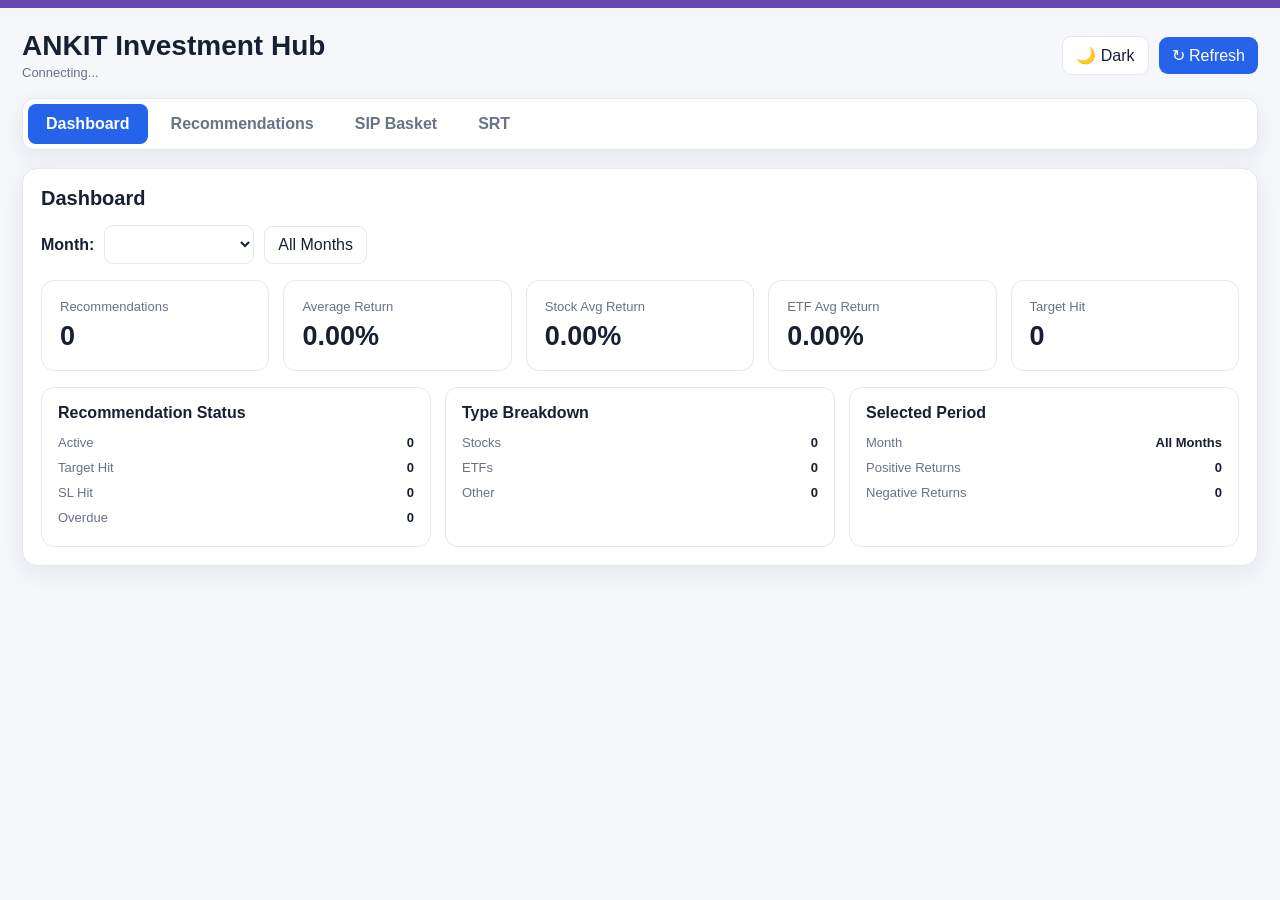
<file: InvestmentHub_index_fixed.html>
<!DOCTYPE html>
<html lang="en">
<head>
<meta charset="UTF-8">
<meta name="viewport" content="width=device-width, initial-scale=1.0">
<title>ANKIT Investment Hub</title>
<style>
:root{--bg:#f5f7fb;--card:#fff;--text:#172033;--muted:#687386;--border:#e3e7ee;--accent:#2563eb;--green:#16a34a;--red:#dc2626;--orange:#d97706;--shadow:0 8px 25px rgba(15,23,42,.07)}
*{box-sizing:border-box}
body{margin:0;font-family:Inter,Arial,sans-serif;background:var(--bg);color:var(--text)}
body.dark{--bg:#0f172a;--card:#172033;--text:#f1f5f9;--muted:#a7b1c2;--border:#2b364a;--shadow:0 8px 25px rgba(0,0,0,.25)}
.topline{height:8px;background:#6546b3}
.container{max-width:1280px;margin:auto;padding:22px}
header{display:flex;justify-content:space-between;align-items:center;gap:15px;margin-bottom:18px}
h1{margin:0;font-size:28px}h2{margin:0 0 15px;font-size:20px}
.header-right{display:flex;align-items:center;gap:10px;flex-wrap:wrap}
.status{font-size:13px;color:var(--muted);margin-top:3px}
button,select{font:inherit}
button{border:0;border-radius:9px;padding:9px 13px;cursor:pointer}
.btn{background:var(--accent);color:white}
.btn.secondary{background:var(--card);color:var(--text);border:1px solid var(--border)}
.tabs{display:flex;gap:5px;background:var(--card);border:1px solid var(--border);padding:5px;border-radius:12px;margin-bottom:18px;box-shadow:var(--shadow)}
.tab{background:transparent;color:var(--muted);padding:11px 18px;border-radius:8px;font-weight:600}
.tab.active{background:var(--accent);color:white}
.tab-content{display:none}
.tab-content.active{display:block}
.card{background:var(--card);border:1px solid var(--border);border-radius:15px;padding:18px;box-shadow:var(--shadow);margin-bottom:18px}
.filters{display:flex;gap:10px;align-items:center;flex-wrap:wrap;margin-bottom:16px}
select{background:var(--card);color:var(--text);border:1px solid var(--border);border-radius:9px;padding:9px 11px;min-width:150px}
.stats{display:grid;grid-template-columns:repeat(5,1fr);gap:14px}
.stat{padding:18px;border:1px solid var(--border);border-radius:13px;background:var(--card)}
.stat-label{font-size:13px;color:var(--muted)}.stat-value{font-size:27px;font-weight:700;margin-top:7px}
.stat-value.green{color:var(--green)}.stat-value.red{color:var(--red)}
.summary-grid{display:grid;grid-template-columns:repeat(3,1fr);gap:14px;margin-top:16px}
.summary{border:1px solid var(--border);border-radius:13px;padding:16px}
.summary-title{font-weight:700;margin-bottom:8px}.summary-line{display:flex;justify-content:space-between;padding:5px 0;color:var(--muted);font-size:13px}
.summary-line strong{color:var(--text)}
.table-wrap{overflow:auto}
table{width:100%;border-collapse:collapse;min-width:1150px}
th,td{padding:11px 9px;border-bottom:1px solid var(--border);text-align:left;font-size:13px;vertical-align:middle}
th{color:var(--muted);font-weight:600;white-space:nowrap}
.badge{display:inline-block;border-radius:999px;padding:5px 9px;font-size:12px;font-weight:600;white-space:nowrap}
.active-badge{background:#dbeafe;color:#1d4ed8}.target{background:#dcfce7;color:#15803d}.sl{background:#fee2e2;color:#b91c1c}.overdue{background:#fef3c7;color:#b45309}
.progress{height:8px;background:var(--border);border-radius:99px;overflow:hidden;min-width:110px}
.progress-bar{height:100%;background:linear-gradient(90deg,#22c55e,#eab308,#ef4444);border-radius:99px}
.empty{padding:30px;text-align:center;color:var(--muted)}
.loading{position:fixed;inset:0;background:rgba(0,0,0,.35);display:none;align-items:center;justify-content:center;z-index:10}
.loading.show{display:flex}.loader{background:var(--card);padding:20px 25px;border-radius:12px}
.error{background:#fee2e2;color:#991b1b;padding:12px;border-radius:10px;margin-bottom:15px;display:none}
body.dark .error{background:#451a1a;color:#fecaca}
.sip-grid{display:grid;grid-template-columns:repeat(4,1fr);gap:15px}
.sip-card{border:1px solid var(--border);border-radius:14px;padding:22px;text-align:center}
.sip-label{font-size:13px;color:var(--muted)}.sip-amount{font-size:30px;font-weight:800;margin:9px 0}.sip-sub{font-size:13px;color:var(--muted)}
.note{font-size:12px;color:var(--muted);margin-top:7px}

.srt-grid{display:grid;grid-template-columns:repeat(3,1fr);gap:14px;margin-bottom:16px}
.srt-box{display:grid;grid-template-columns:1fr auto;border:1px solid #16a085;border-radius:4px;overflow:hidden;background:var(--card);min-height:52px}
.srt-label{background:#10c98a;color:#fff;font-weight:700;padding:13px 12px;font-size:16px;display:flex;align-items:center}
.srt-value{padding:13px 14px;font-size:18px;font-weight:700;display:flex;align-items:center;justify-content:flex-end;min-width:105px}
.srt-value.main{font-size:22px}
.srt-rules{display:grid;grid-template-columns:repeat(3,1fr);gap:12px}
.srt-rule{border:1px solid var(--border);border-radius:12px;padding:14px;background:var(--card)}
.srt-rule .level{font-size:20px;font-weight:800;margin-bottom:4px}.srt-rule .desc{font-size:12px;color:var(--muted)}
.srt-zone{font-size:16px;font-weight:800;padding:13px 15px;border-radius:10px;margin-top:14px;text-align:center;border:1px solid var(--border)}
.srt-zone.invest{background:#dcfce7;color:#15803d}.srt-zone.accum{background:#d1fae5;color:#047857}.srt-zone.normal{background:#f1f5f9;color:#475569}.srt-zone.exit{background:#fee2e2;color:#b91c1c}
.srt-meta{font-size:12px;color:var(--muted);margin-top:8px}
@media(max-width:800px){.srt-grid,.srt-rules{grid-template-columns:1fr}}
@media(max-width:1000px){.stats{grid-template-columns:repeat(3,1fr)}.sip-grid{grid-template-columns:repeat(2,1fr)}}
@media(max-width:650px){.stats{grid-template-columns:repeat(2,1fr)}.summary-grid{grid-template-columns:1fr}.sip-grid{grid-template-columns:1fr}header{align-items:flex-start;flex-direction:column}.tabs{overflow:auto}.tab{white-space:nowrap}.container{padding:12px}h1{font-size:23px}}

.action-cell{white-space:nowrap}
.action-btn{padding:6px 9px;border-radius:7px;font-size:12px;margin-right:5px}
.edit-btn{background:#2563eb;color:#fff}
.delete-btn{background:#dc2626;color:#fff}
.sip-card{text-align:left}
.sip-card .sip-label,.sip-card .sip-amount,.sip-card .sip-sub{text-align:center}
.sip-items{margin-top:15px;border-top:1px solid var(--border);padding-top:10px}
.sip-item{display:grid;grid-template-columns:minmax(0,1fr) auto auto;gap:8px;padding:7px 0;border-bottom:1px solid var(--border);font-size:12px;align-items:center}
.sip-item:last-child{border-bottom:0}
.sip-name{font-weight:600;word-break:break-word}
.sip-type{color:var(--muted)}
.sip-alloc{font-weight:700;white-space:nowrap}
.modal{position:fixed;inset:0;background:rgba(0,0,0,.55);display:none;align-items:center;justify-content:center;z-index:20;padding:15px}
.modal.show{display:flex}
.modal-box{background:var(--card);color:var(--text);width:min(700px,100%);max-height:90vh;overflow:auto;border-radius:16px;border:1px solid var(--border);box-shadow:0 20px 50px rgba(0,0,0,.25);padding:20px}
.modal-header{display:flex;justify-content:space-between;align-items:center;margin-bottom:15px}
.modal-header h3{margin:0}
.close-btn{background:transparent;color:var(--text);font-size:22px;padding:3px 8px}
.form-grid{display:grid;grid-template-columns:repeat(2,1fr);gap:12px}
.form-group{display:flex;flex-direction:column;gap:6px}
.form-group.full{grid-column:1/-1}
.form-group label{font-size:12px;color:var(--muted);font-weight:600}
.form-group input,.form-group select,.form-group textarea{width:100%;background:var(--card);color:var(--text);border:1px solid var(--border);border-radius:9px;padding:10px;font:inherit}
.form-group textarea{min-height:90px;resize:vertical}
.modal-actions{display:flex;justify-content:flex-end;gap:9px;margin-top:18px}
@media(max-width:650px){.form-grid{grid-template-columns:1fr}.form-group.full{grid-column:auto}.sip-item{grid-template-columns:1fr auto}.sip-type{display:none}}



.section-header{display:flex;justify-content:space-between;align-items:center;gap:15px}
.sip-actions{display:flex;gap:7px;justify-content:center;margin-top:14px;flex-wrap:wrap}
.action-btn{padding:6px 9px;font-size:12px;border-radius:7px}
.edit-btn{background:#dbeafe;color:#1d4ed8}.delete-btn{background:#fee2e2;color:#b91c1c}
.sip-item-actions{display:flex;gap:5px}
.sip-edit-btn{background:var(--card);color:var(--accent);border:1px solid var(--border)}
.sip-delete-btn{background:var(--card);color:var(--red);border:1px solid var(--border)}
.sip-form-row{display:grid;grid-template-columns:1.2fr 1fr 1fr 1fr auto;gap:8px;align-items:end;margin-bottom:9px}
.sip-form-row input,.sip-form-row select{width:100%}
.modal{position:fixed;inset:0;background:rgba(0,0,0,.55);display:none;align-items:center;justify-content:center;padding:18px;z-index:20}
.modal.open{display:flex}.modal-box{background:var(--card);color:var(--text);border:1px solid var(--border);border-radius:15px;padding:20px;width:min(900px,100%);max-height:90vh;overflow:auto;box-shadow:var(--shadow)}
.modal-header{display:flex;justify-content:space-between;align-items:center;margin-bottom:15px}.modal-header h3{margin:0}
.close-btn{background:transparent;color:var(--muted);font-size:25px;padding:2px 8px}
.form-grid{display:grid;grid-template-columns:repeat(2,1fr);gap:12px}.form-group{display:flex;flex-direction:column;gap:5px}.form-group label{font-size:12px;color:var(--muted)}
.form-group input,.form-group select{background:var(--card);color:var(--text);border:1px solid var(--border);border-radius:8px;padding:9px}
.sip-items-editor{border:1px solid var(--border);border-radius:10px;padding:12px;margin-top:15px}
.sip-items-editor h4{margin:0 0 10px}.modal-actions{display:flex;justify-content:flex-end;gap:8px;margin-top:16px}
@media(max-width:800px){.section-header{align-items:flex-start;flex-direction:column}.sip-form-row{grid-template-columns:1fr 1fr}.form-grid{grid-template-columns:1fr}}
</style>
</head>
<body>
<div class="topline"></div>
<div class="loading" id="loading"><div class="loader">Loading Investment Hub...</div></div>

<div class="container">
<header>
  <div>
    <h1>ANKIT Investment Hub</h1>
    <div class="status" id="connectionStatus">Connecting...</div>
  </div>
  <div class="header-right">
    <button class="btn secondary" onclick="toggleDark()">🌙 Dark</button>
    <button class="btn" onclick="loadData()">↻ Refresh</button>
  </div>
</header>

<div id="errorBox" class="error"></div>

<nav class="tabs">
  <button class="tab active" data-tab="dashboard" onclick="openTab('dashboard',this)">Dashboard</button>
  <button class="tab" data-tab="recommendations" onclick="openTab('recommendations',this)">Recommendations</button>
  <button class="tab" data-tab="sip" onclick="openTab('sip',this)">SIP Basket</button>
  <button class="tab" data-tab="srt" onclick="openTab('srt',this)">SRT</button>
</nav>

<section id="dashboard" class="tab-content active">
  <div class="card">
    <h2>Dashboard</h2>
    <div class="filters">
      <label><b>Month:</b></label>
      <select id="dashMonth" onchange="renderDashboard()"></select>
      <button class="btn secondary" onclick="setAllMonth('dashMonth');renderDashboard()">All Months</button>
    </div>

    <div class="stats">
      <div class="stat"><div class="stat-label">Recommendations</div><div class="stat-value" id="countRec">0</div></div>
      <div class="stat"><div class="stat-label">Average Return</div><div class="stat-value" id="avgReturn">0.00%</div></div>
      <div class="stat"><div class="stat-label">Stock Avg Return</div><div class="stat-value" id="avgStock">0.00%</div></div>
      <div class="stat"><div class="stat-label">ETF Avg Return</div><div class="stat-value" id="avgETF">0.00%</div></div>
      <div class="stat"><div class="stat-label">Target Hit</div><div class="stat-value" id="countTarget">0</div></div>
    </div>

    <div class="summary-grid">
      <div class="summary">
        <div class="summary-title">Recommendation Status</div>
        <div class="summary-line"><span>Active</span><strong id="dashActive">0</strong></div>
        <div class="summary-line"><span>Target Hit</span><strong id="dashTarget">0</strong></div>
        <div class="summary-line"><span>SL Hit</span><strong id="dashSL">0</strong></div>
        <div class="summary-line"><span>Overdue</span><strong id="dashOverdue">0</strong></div>
      </div>
      <div class="summary">
        <div class="summary-title">Type Breakdown</div>
        <div class="summary-line"><span>Stocks</span><strong id="dashStockCount">0</strong></div>
        <div class="summary-line"><span>ETFs</span><strong id="dashETFCount">0</strong></div>
        <div class="summary-line"><span>Other</span><strong id="dashOtherCount">0</strong></div>
      </div>
      <div class="summary">
        <div class="summary-title">Selected Period</div>
        <div class="summary-line"><span>Month</span><strong id="selectedMonthLabel">All Months</strong></div>
        <div class="summary-line"><span>Positive Returns</span><strong id="positiveCount">0</strong></div>
        <div class="summary-line"><span>Negative Returns</span><strong id="negativeCount">0</strong></div>
      </div>
    </div>
  </div>
</section>

<section id="recommendations" class="tab-content">
  <div class="card">
    <div class="section-header">
      <div>
        <h2>Recommendations</h2>
        <div class="note">Add, edit and manage your stock/ETF recommendations.</div>
      </div>
      <button class="btn" onclick="openAddRecommendationModal()">＋ Add Recommendation</button>
    </div>
    <div class="filters">
      <label><b>Month:</b></label>
      <select id="recMonth" onchange="renderRecommendations()"></select>
      <label><b>Type:</b></label>
      <select id="recType" onchange="renderRecommendations()">
        <option value="">All Types</option>
        <option value="Stock">Stock</option>
        <option value="ETF">ETF</option>
      </select>
      <label><b>Status:</b></label>
      <select id="recStatus" onchange="renderRecommendations()">
        <option value="">All Status</option>
        <option value="Active">Active</option>
        <option value="Target Hit">Target Hit</option>
        <option value="SL Hit">SL Hit</option>
      </select>
      <button class="btn secondary" onclick="resetRecFilters()">Reset Filters</button>
    </div>

    <div class="table-wrap">
      <table>
        <thead>
          <tr>
            <th>Date</th><th>Name</th><th>Symbol</th><th>Type</th>
            <th>Entry</th><th>Current CMP</th><th>Target</th><th>Stop Loss</th>
            <th>Return</th><th>Status</th><th>Timing</th><th>Progress</th><th>Actions</th>
          </tr>
        </thead>
        <tbody id="recBody"></tbody>
      </table>
    </div>
  </div>
</section>

<section id="srt" class="tab-content">
  <div class="card">
    <div class="section-header">
      <div>
        <h2>NK Sir SRT</h2>
        <div class="note">SRT = Current Nifty 50 Level ÷ 124-period SMA</div>
      </div>
      <button class="btn" onclick="loadSRT()">↻ Refresh SRT</button>
    </div>
    <div class="srt-grid" style="margin-top:16px">
      <div class="srt-box"><div class="srt-label">Current Level</div><div class="srt-value" id="srtCurrent">—</div></div>
      <div class="srt-box"><div class="srt-label">SMA 124</div><div class="srt-value" id="srtSMA">—</div></div>
      <div class="srt-box"><div class="srt-label">SRT Value</div><div class="srt-value main" id="srtValue">—</div></div>
    </div>
    <div class="srt-zone normal" id="srtZone">Loading SRT zone...</div>
    <div class="srt-meta" id="srtUpdated">—</div>
  </div>

  <div class="card">
    <h2>SRT Reference Levels</h2>
    <div class="srt-rules">
      <div class="srt-rule"><div class="level">0.60</div><div class="desc">Investment Time</div></div>
      <div class="srt-rule"><div class="level">0.80 – 0.90</div><div class="desc">ETF Accumulation Zone</div></div>
      <div class="srt-rule"><div class="level">1.25</div><div class="desc">Exit Market</div></div>
    </div>
  </div>
</section>

<section id="sip" class="tab-content">
  <div class="card">
    <div class="section-header">
      <div>
        <h2>SIP Basket</h2>
        <div class="note">Create and manage your monthly SIP baskets and see the investments inside each basket.</div>
      </div>
      <button class="btn" onclick="openSIPModal()">＋ Add SIP Basket</button>
    </div>
    <div id="sipGrid" class="sip-grid" style="margin-top:15px"></div>
  </div>
</section>
</div>


<!-- SIP Basket Modal -->
<div class="modal" id="sipModal">
  <div class="modal-box">
    <div class="modal-header">
      <h3 id="sipModalTitle">Add SIP Basket</h3>
      <button class="close-btn" onclick="closeSIPModal()">×</button>
    </div>

    <div class="form-grid">
      <div class="form-group">
        <label>Monthly SIP Amount</label>
        <input type="number" id="sipMonthlyAmount" min="1" step="1" placeholder="e.g. 20000">
      </div>
      <div class="form-group">
        <label>Basket ID (auto-generated for new basket)</label>
        <input type="text" id="sipBasketId" placeholder="e.g. 25000">
      </div>
    </div>

    <div class="sip-items-editor">
      <h4>Basket Investments</h4>
      <div id="sipItemsEditor"></div>
      <div id="sipAllocationSummary" class="note" style="margin-top:12px">Total Allocation: <b>₹0</b> | Allocated: <b>0.00%</b> | Remaining: <b>0.00</b></div>
      <button class="btn secondary" type="button" onclick="addSIPItemRow()">＋ Add Investment</button>
    </div>

    <div class="modal-actions">
      <button class="btn secondary" onclick="closeSIPModal()">Cancel</button>
      <button class="btn" onclick="saveSIPBasket()">Save Basket</button>
    </div>
  </div>
</div>

<!-- Add Recommendation Modal -->
<div class="modal" id="addRecommendationModal">
  <div class="modal-box">
    <div class="modal-header">
      <h3>Add Recommendation</h3>
      <button class="close-btn" type="button" onclick="closeAddRecommendationModal()">×</button>
    </div>
    <form id="addRecommendationForm">
      <div class="form-grid">
        <div class="form-group">
          <label>Date</label>
          <input type="date" id="addRecDate" required>
        </div>
        <div class="form-group">
          <label>Name</label>
          <input type="text" id="addRecName" placeholder="Company / ETF name" required>
        </div>
        <div class="form-group">
          <label>Symbol</label>
          <input type="text" id="addRecSymbol" placeholder="e.g. RELIANCE" required>
        </div>
        <div class="form-group">
          <label>Type</label>
          <select id="addRecType" required>
            <option value="Stock">Stock</option>
            <option value="ETF">ETF</option>
            <option value="Mutual Fund">Mutual Fund</option>
          </select>
        </div>
        <div class="form-group">
          <label>Entry CMP</label>
          <input type="number" step="any" min="0" id="addRecEntry" required>
        </div>
        <div class="form-group">
          <label>Target</label>
          <input type="number" step="any" min="0" id="addRecTarget" required>
        </div>
        <div class="form-group">
          <label>Stop Loss</label>
          <input type="number" step="any" min="0" id="addRecSL" required>
        </div>
        <div class="form-group">
          <label>Holding Period</label>
          <div style="display:grid;grid-template-columns:1fr 1fr;gap:8px">
            <input type="number" id="addRecHoldingValue" min="1" step="1" value="30" required>
            <select id="addRecHoldingUnit">
              <option value="Days">Days</option>
              <option value="Months">Months</option>
            </select>
          </div>
        </div>
        <div class="form-group full">
          <label>Remarks</label>
          <textarea id="addRecRemarks" placeholder="Optional remarks"></textarea>
        </div>
      </div>
      <div class="modal-actions">
        <button type="button" class="btn secondary" onclick="closeAddRecommendationModal()">Cancel</button>
        <button type="submit" class="btn">Save Recommendation</button>
      </div>
    </form>
  </div>
</div>

<!-- Recommendation Edit Modal -->
<div class="modal" id="editModal">
  <div class="modal-box">
    <div class="modal-header">
      <h3 id="editModalTitle">Edit Recommendation</h3>
      <button class="close-btn" onclick="closeEditModal()">×</button>
    </div>
    <form id="editForm">
      <input type="hidden" id="editId">
      <div class="form-grid">
        <div class="form-group">
          <label>Date</label>
          <input type="date" id="editDate" required>
        </div>
        <div class="form-group">
          <label>Name</label>
          <input type="text" id="editName" required>
        </div>
        <div class="form-group">
          <label>Symbol</label>
          <input type="text" id="editSymbol" required>
        </div>
        <div class="form-group">
          <label>Type</label>
          <select id="editType">
            <option value="Stock">Stock</option>
            <option value="ETF">ETF</option>
            <option value="Mutual Fund">Mutual Fund</option>
          </select>
        </div>
        <div class="form-group">
          <label>Entry CMP</label>
          <input type="number" step="any" id="editEntry" required>
        </div>
        <div class="form-group">
          <label>Target</label>
          <input type="number" step="any" id="editTarget" required>
        </div>
        <div class="form-group">
          <label>Stop Loss</label>
          <input type="number" step="any" id="editSL" required>
        </div>
        <div class="form-group">
          <label>Time Frame (days)</label>
          <input type="number" id="editTimeFrame" min="0">
        </div>
        <div class="form-group full">
          <label>Remarks</label>
          <textarea id="editRemarks"></textarea>
        </div>
      </div>
      <div class="modal-actions">
        <button type="button" class="btn secondary" onclick="closeEditModal()">Cancel</button>
        <button type="submit" class="btn">Save Changes</button>
      </div>
    </form>
  </div>
</div>

<script>
const API_URL = "https://script.google.com/macros/s/AKfycbw3HjV_sDrY8KNmGge2ChFLyg3gicZlNFfw_4xTspr3ZodPpmbJBmZsdMiu26f51R_5/exec";
let recommendations = [];
let sipBaskets = [];
let srtData = null;

function $(id){return document.getElementById(id)}

function openTab(id, button){
  document.querySelectorAll(".tab-content").forEach(x=>x.classList.remove("active"));
  document.querySelectorAll(".tab").forEach(x=>x.classList.remove("active"));
  $(id).classList.add("active");
  button.classList.add("active");
}

function showLoading(show){$("loading").classList.toggle("show",show)}
function setConnectionStatus(text){$("connectionStatus").textContent=text}

function showError(msg){
  const box=$("errorBox");
  box.textContent=msg;
  box.style.display=msg?"block":"none";
}

async function apiGet(action){
  const url =
    API_URL +
    "?action=" +
    encodeURIComponent(action) +
    "&t=" +
    Date.now();

  const response = await fetch(url, {
    method: "GET",
    redirect: "follow"
  });

  if(!response.ok){
    throw new Error("HTTP " + response.status + " for " + action);
  }

  const text = await response.text();

  try{
    const data = JSON.parse(text);

    if(data && data.success === false){
      throw new Error(data.error || data.message || "API error");
    }

    return data;
  }catch(error){
    console.error("Invalid API response:", text);
    throw new Error(
      error.message || "API returned an invalid response for " + action
    );
  }
}

async function loadData(){
  showLoading(true);
  showError("");
  setConnectionStatus("Connecting...");
  try{
    const [recResult,sipResult,srtResult]=await Promise.all([
      apiGet("getRecommendations"),
      apiGet("getSIPBaskets"),
      apiGet("getSRT")
    ]);

    recommendations=Array.isArray(recResult)?recResult:(recResult.data||recResult.recommendations||[]);
    sipBaskets=Array.isArray(sipResult)?sipResult:(sipResult.data||sipResult.sipBaskets||[]);
    srtData=srtResult && srtResult.data ? srtResult.data : srtResult;

    populateMonthFilters();
    renderAll();
    renderSRT();
    setConnectionStatus("● Data Connected");
  }catch(error){
    console.error(error);
    setConnectionStatus("● Data Offline");
    showError("Connection error: "+error.message+".");
  }finally{
    showLoading(false);
  }
}

function formatNumber(v,decimals){
  const n=Number(v);
  return Number.isFinite(n)?n.toLocaleString("en-IN",{minimumFractionDigits:decimals,maximumFractionDigits:decimals}):"—";
}

function renderSRT(){
  if(!srtData){
    $("srtCurrent").textContent="—";
    $("srtSMA").textContent="—";
    $("srtValue").textContent="—";
    $("srtZone").textContent="SRT unavailable";
    $("srtUpdated").textContent="";
    return;
  }
  const current=Number(srtData.currentLevel);
  const sma=Number(srtData.sma124);
  const srt=Number(srtData.srtValue);
  $("srtCurrent").textContent=formatNumber(current,1);
  $("srtSMA").textContent=formatNumber(sma,1);
  $("srtValue").textContent=Number.isFinite(srt)?srt.toFixed(2):"—";

  const zone=$("srtZone");
  zone.className="srt-zone";
  if(!Number.isFinite(srt)){
    zone.classList.add("normal");
    zone.textContent="SRT unavailable";
  }else if(srt<=0.60){
    zone.classList.add("invest");
    zone.textContent="🟢 Investment Time";
  }else if(srt>=0.80 && srt<=0.90){
    zone.classList.add("accum");
    zone.textContent="🟢 ETF Accumulation Zone";
  }else if(srt>=1.25){
    zone.classList.add("exit");
    zone.textContent="🔴 Exit Market";
  }else{
    zone.classList.add("normal");
    zone.textContent="⚪ Normal / Hold Zone";
  }
  const source=srtData.source?"Source: "+srtData.source+" · ":"";
  const updated=srtData.updatedAt?new Date(srtData.updatedAt).toLocaleString("en-IN"):"";
  $("srtUpdated").textContent=source+(updated?"Updated: "+updated:"");
}

async function loadSRT(){
  try{
    showLoading(true);
    const result=await apiGet("getSRT");
    srtData=result && result.data ? result.data : result;
    renderSRT();
  }catch(error){
    console.error(error);
    $("srtZone").className="srt-zone normal";
    $("srtZone").textContent="Unable to load SRT: "+error.message;
  }finally{
    showLoading(false);
  }
}

function parseDate(v){
  if(!v)return null;
  const d=new Date(v);
  return isNaN(d.getTime())?null:d;
}

function monthKey(v){
  const d=parseDate(v);
  return d?d.getFullYear()+"-"+String(d.getMonth()+1).padStart(2,"0"):"";
}

function monthLabel(key){
  if(!key)return "All Months";
  const p=key.split("-");
  return new Date(Number(p[0]),Number(p[1])-1,1)
    .toLocaleString("en-IN",{month:"long",year:"numeric"});
}

function populateMonthFilters(){
  const keys=[...new Set(recommendations.map(r=>monthKey(r.Date)).filter(Boolean))].sort().reverse();
  ["dashMonth","recMonth"].forEach(id=>{
    const select=$(id);
    const old=select.value;
    select.innerHTML='<option value="">All Months</option>';
    keys.forEach(k=>{
      const option=document.createElement("option");
      option.value=k;
      option.textContent=monthLabel(k);
      select.appendChild(option);
    });
    if(keys.includes(old))select.value=old;
  });
}

function setAllMonth(id){$(id).value=""}

function getDashboardData(){
  const key=$("dashMonth").value;
  return recommendations.filter(r=>!key||monthKey(r.Date)===key);
}

function averageReturn(data){
  const values=data.map(r=>Number(r.Return_Percent)).filter(v=>Number.isFinite(v));
  if(!values.length)return 0;
  return values.reduce((a,b)=>a+b,0)/values.length;
}

function formatPercent(v){
  if(!Number.isFinite(v))return "0.00%";
  return (v>=0?"+":"")+v.toFixed(2)+"%";
}

function setReturnClass(el,value){
  el.classList.remove("green","red");
  if(value>0)el.classList.add("green");
  else if(value<0)el.classList.add("red");
}

function renderDashboard(){
  const data=getDashboardData();
  const stocks=data.filter(r=>String(r.Type||"").toLowerCase()==="stock");
  const etfs=data.filter(r=>String(r.Type||"").toLowerCase()==="etf");
  const other=data.filter(r=>!["stock","etf"].includes(String(r.Type||"").toLowerCase()));

  const avg=averageReturn(data);
  const avgStock=averageReturn(stocks);
  const avgETF=averageReturn(etfs);

  $("countRec").textContent=data.length;
  $("avgReturn").textContent=formatPercent(avg);
  $("avgStock").textContent=stocks.length?formatPercent(avgStock):"—";
  $("avgETF").textContent=etfs.length?formatPercent(avgETF):"—";
  $("countTarget").textContent=data.filter(r=>String(r.Status||"").toLowerCase().includes("target")).length;

  $("dashActive").textContent=data.filter(r=>String(r.Status||"").toLowerCase()==="active").length;
  $("dashTarget").textContent=data.filter(r=>String(r.Status||"").toLowerCase().includes("target")).length;
  $("dashSL").textContent=data.filter(r=>String(r.Status||"").toLowerCase().includes("sl")).length;
  $("dashOverdue").textContent=data.filter(r=>String(r.Timing_Status||"").toLowerCase()==="overdue").length;

  $("dashStockCount").textContent=stocks.length;
  $("dashETFCount").textContent=etfs.length;
  $("dashOtherCount").textContent=other.length;

  $("selectedMonthLabel").textContent=monthLabel($("dashMonth").value);
  $("positiveCount").textContent=data.filter(r=>Number(r.Return_Percent)>0).length;
  $("negativeCount").textContent=data.filter(r=>Number(r.Return_Percent)<0).length;

  setReturnClass($("avgReturn"),avg);
  setReturnClass($("avgStock"),avgStock);
  setReturnClass($("avgETF"),avgETF);
}

function getRecommendationData(){
  const month=$("recMonth").value;
  const type=$("recType").value.toLowerCase();
  const status=$("recStatus").value.toLowerCase();

  return recommendations.filter(r=>{
    const okMonth=!month||monthKey(r.Date)===month;
    const okType=!type||String(r.Type||"").toLowerCase()===type;
    const okStatus=!status||String(r.Status||"").toLowerCase()===status;
    return okMonth&&okType&&okStatus;
  });
}

function statusClass(status){
  const s=String(status||"").toLowerCase();
  if(s.includes("target"))return "target";
  if(s.includes("sl"))return "sl";
  if(s.includes("overdue"))return "overdue";
  return "active-badge";
}

function money(v){
  if(v===""||v===null||v===undefined||isNaN(Number(v)))return "-";
  return "₹"+Number(v).toLocaleString("en-IN",{maximumFractionDigits:2});
}

function progressValue(r){
  const entry=Number(r.Entry_CMP), current=Number(r.Current_CMP), target=Number(r.Target);
  if(!Number.isFinite(entry)||!Number.isFinite(current)||!Number.isFinite(target)||target===entry)return 0;
  return Math.max(0,Math.min(100,((current-entry)/(target-entry))*100));
}

function renderRecommendations(){
  const data=getRecommendationData();
  const body=$("recBody");

  if(!data.length){
    body.innerHTML='<tr><td colspan="13" class="empty">No recommendations match the selected filters.</td></tr>';
    return;
  }

  body.innerHTML=data.map(r=>{
    const ret=Number(r.Return_Percent);
    const progress=progressValue(r);

    return `<tr>
      <td>${escapeHtml(r.Date||"-")}</td>
      <td><b>${escapeHtml(r.Name||"-")}</b></td>
      <td>${escapeHtml(r.Symbol||"-")}</td>
      <td>${escapeHtml(r.Type||"-")}</td>
      <td>${money(r.Entry_CMP)}</td>
      <td><b>${money(r.Current_CMP)}</b></td>
      <td>${money(r.Target)}</td>
      <td>${money(r.Stop_Loss)}</td>
      <td class="${ret>0?"positive":ret<0?"negative":""}">${Number.isFinite(ret)?formatPercent(ret):"-"}</td>
      <td><span class="badge ${statusClass(r.Status)}">${escapeHtml(r.Status||"Not set")}</span></td>
      <td>${escapeHtml(r.Timing_Status||"-")}</td>
      <td><div class="progress"><div class="progress-bar" style="width:${progress}%"></div></div></td>
      <td class="action-cell">
        <button class="action-btn edit-btn" onclick="openEditModal('${escapeAttr(r.ID)}')">✏ Edit</button>
        <button class="action-btn delete-btn" onclick="deleteRecommendation('${escapeAttr(r.ID)}')">🗑 Delete</button>
      </td>
    </tr>`;
  }).join("");
}

function resetRecFilters(){
  $("recMonth").value="";
  $("recType").value="";
  $("recStatus").value="";
  renderRecommendations();
}

function renderSIP(){
  const grid=$("sipGrid");
  if(!sipBaskets.length){
    grid.innerHTML='<div class="empty">No SIP baskets found.</div>';
    return;
  }

  const grouped={};
  sipBaskets.forEach(row=>{
    const id=String(row.Basket_ID||row.Monthly_Amount||"");
    if(!id)return;
    if(!grouped[id]){
      grouped[id]={
        basketId:id,
        amount:Number(row.Monthly_Amount)||0,
        items:[]
      };
    }
    grouped[id].items.push(row);
  });

  const baskets=Object.values(grouped).sort((a,b)=>a.amount-b.amount);

  grid.innerHTML=baskets.map(b=>{
    const total=b.items.reduce((sum,x)=>sum+(Number(x.Allocation_Amount)||0),0);

    return `
      <div class="sip-card">
        <div class="sip-label">Recommended SIP Basket</div>
        <div class="sip-amount">${money(b.amount)}</div>
        <div class="sip-sub">Monthly investment</div>

        <div class="sip-items">
          ${b.items.map(x=>`
            <div class="sip-item">
              <div>
                <div class="sip-name">${escapeHtml(x.Investment_Name||"-")}</div>
                <div class="sip-type">${escapeHtml(x.Investment_Type||"-")}</div>
              </div>
              <div>${money(x.Allocation_Amount)}</div>
              <div class="sip-alloc">${Number(x.Allocation_Percent||0).toFixed(2)}%</div>
            </div>
          `).join("")}
        </div>

        <div class="summary-line" style="margin-top:10px">
          <span>Total Allocation</span>
          <strong>${money(total)}</strong>
        </div>

        <div class="sip-actions">
          <button class="action-btn edit-btn" onclick="openSIPEditModal('${escapeAttr(b.basketId)}')">✏ Edit Basket</button>
          <button class="action-btn delete-btn" onclick="deleteSIPBasket('${escapeAttr(b.basketId)}')">🗑 Delete Basket</button>
        </div>
      </div>
    `;
  }).join("");
}

function getGroupedSIPBasket(basketId){
  return sipBaskets.filter(x=>String(x.Basket_ID)===String(basketId));
}

function openSIPModal(){
  $("sipModalTitle").textContent="Add SIP Basket";
  $("sipBasketId").value="";
  $("sipMonthlyAmount").value="";
  $("sipBasketId").readOnly=false;
  $("sipItemsEditor").innerHTML="";
  addSIPItemRow();
  updateSIPPercentages();
  $("sipModal").classList.add("open");
}

function openSIPEditModal(basketId){
  const items=getGroupedSIPBasket(basketId);
  if(!items.length){
    alert("SIP basket not found.");
    return;
  }

  $("sipModalTitle").textContent="Edit SIP Basket";
  $("sipBasketId").value=basketId;
  $("sipBasketId").readOnly=true;
  $("sipMonthlyAmount").value=items[0].Monthly_Amount||"";
  $("sipItemsEditor").innerHTML="";

  items.forEach(item=>addSIPItemRow(item));
  updateSIPPercentages();
  $("sipModal").classList.add("open");
}

function closeSIPModal(){
  $("sipModal").classList.remove("open");
}

function addSIPItemRow(item={}){
  const row=document.createElement("div");
  row.className="sip-form-row";

  row.innerHTML=`
    <div class="form-group">
      <label>Investment Name</label>
      <input class="sip-name-input" type="text" value="${escapeAttr(item.Investment_Name||"")}" placeholder="MOCAPITAL">
    </div>
    <div class="form-group">
      <label>Type</label>
      <select class="sip-type-input">
        <option value="ETF" ${item.Investment_Type==="ETF"?"selected":""}>ETF</option>
        <option value="Mutual Fund" ${item.Investment_Type==="Mutual Fund"?"selected":""}>Mutual Fund</option>
        <option value="Stock" ${item.Investment_Type==="Stock"?"selected":""}>Stock</option>
        <option value="Crypto" ${item.Investment_Type==="Crypto"?"selected":""}>Crypto</option>
        <option value="Other" ${item.Investment_Type==="Other"?"selected":""}>Other</option>
      </select>
    </div>
    <div class="form-group">
      <label>Allocation ₹</label>
      <input class="sip-allocation-input" type="number" min="0" step="1" value="${item.Allocation_Amount??""}" placeholder="4000" oninput="updateSIPPercentages()">
    </div>
    <div class="form-group">
      <label>Allocation % <span class="note">(auto)</span></label>
      <input class="sip-percent-input" type="number" min="0" step="0.01" value="${item.Allocation_Percent??""}" placeholder="0" readonly>
    </div>
    <button type="button" class="action-btn delete-btn" onclick="this.parentElement.remove()">Remove</button>
  `;

  $("sipItemsEditor").appendChild(row);
  updateSIPPercentages();
}

function collectSIPItems(){
  const monthlyAmount=Number($("sipMonthlyAmount").value||0);

  return [...document.querySelectorAll("#sipItemsEditor .sip-form-row")]
    .map(row=>{
      const allocation=Number(row.querySelector(".sip-allocation-input").value||0);
      const percent=monthlyAmount>0 ? (allocation/monthlyAmount)*100 : 0;

      row.querySelector(".sip-percent-input").value=percent.toFixed(2);

      return {
        Investment_Name:row.querySelector(".sip-name-input").value.trim(),
        Investment_Type:row.querySelector(".sip-type-input").value,
        Allocation_Amount:allocation,
        Allocation_Percent:Number(percent.toFixed(2)),
        Purpose:""
      };
    })
    .filter(x=>x.Investment_Name);
}

function updateSIPPercentages(){
  const monthlyAmount=Number($("sipMonthlyAmount").value||0);

  document.querySelectorAll("#sipItemsEditor .sip-form-row").forEach(row=>{
    const allocation=Number(row.querySelector(".sip-allocation-input").value||0);
    const percent=monthlyAmount>0 ? (allocation/monthlyAmount)*100 : 0;
    row.querySelector(".sip-percent-input").value=percent.toFixed(2);
  });

  updateSIPAllocationSummary();
}

function updateSIPAllocationSummary(){
  const monthlyAmount=Number($("sipMonthlyAmount").value||0);
  const total=[...document.querySelectorAll("#sipItemsEditor .sip-allocation-input")]
    .reduce((sum,input)=>sum+(Number(input.value)||0),0);

  const percent=monthlyAmount>0 ? (total/monthlyAmount)*100 : 0;
  const summary=$("sipAllocationSummary");

  if(summary){
    summary.innerHTML=
      "Total Allocation: <b>"+money(total)+"</b> &nbsp; | &nbsp; "+
      "Allocated: <b>"+percent.toFixed(2)+"%</b> &nbsp; | &nbsp; "+
      "Remaining: <b>"+Math.max(0,monthlyAmount-total).toFixed(2)+"</b>";
  }
}

async function saveSIPBasket(){
  const basketId=$("sipBasketId").value.trim();
  const monthlyAmount=Number($("sipMonthlyAmount").value||0);
  const items=collectSIPItems();

  if(!basketId){
    alert("Please enter a Basket ID.");
    return;
  }
  if(!monthlyAmount){
    alert("Please enter the Monthly SIP Amount.");
    return;
  }
  if(!items.length){
    alert("Add at least one investment.");
    return;
  }

  const allocated=items.reduce((sum,x)=>sum+x.Allocation_Amount,0);
  if(Math.abs(allocated-monthlyAmount)>0.01){
    alert("Allocation total must equal the Monthly SIP Amount. Current allocation: "+money(allocated)+" / Monthly SIP: "+money(monthlyAmount));
    return;
  }

  const payload={
    Basket_ID:basketId,
    Monthly_Amount:monthlyAmount,
    Items:items
  };

  try{
    showLoading(true);
    const existing=getGroupedSIPBasket(basketId);
    const action=existing.length ? "updateSIPBasket" : "addSIPBasket";
    await apiPost(action,payload);
    closeSIPModal();
    await loadData();
    alert(existing.length?"SIP basket updated.":"SIP basket created.");
  }catch(error){
    console.error(error);
    alert("Unable to save SIP basket: "+error.message);
  }finally{
    showLoading(false);
  }
}

async function deleteSIPBasket(basketId){
  if(!confirm("Delete the entire SIP basket ₹"+Number(basketId).toLocaleString("en-IN")+"?")) return;

  try{
    showLoading(true);
    await apiPost("deleteSIPBasket",{Basket_ID:basketId});
    await loadData();
    alert("SIP basket deleted.");
  }catch(error){
    console.error(error);
    alert("Unable to delete SIP basket: "+error.message);
  }finally{
    showLoading(false);
  }
}

$("sipModal").addEventListener("click",function(e){
  if(e.target===this)closeSIPModal();
});

async function apiPost(action,data){
  const response = await fetch(API_URL, {
    method: "POST",
    redirect: "follow",
    headers: {
      "Content-Type": "text/plain;charset=utf-8"
    },
    body: JSON.stringify({
      action: action,
      data: data || {}
    })
  });

  if(!response.ok){
    throw new Error("HTTP " + response.status + " for " + action);
  }

  const text = await response.text();

  try{
    const result = JSON.parse(text);

    if(result && result.success === false){
      throw new Error(
        result.error ||
        result.message ||
        "API request failed"
      );
    }

    return result;
  }catch(error){
    console.error("Invalid API response:", text);
    throw new Error(
      error.message ||
      "API returned an invalid response for " + action
    );
  }
}

function escapeAttr(value){
  return String(value??"")
    .replace(/&/g,"&amp;")
    .replace(/'/g,"&#39;")
    .replace(/"/g,"&quot;")
    .replace(/</g,"&lt;")
    .replace(/>/g,"&gt;");
}

function openAddRecommendationModal(){
  const today=new Date().toISOString().split("T")[0];
  $("addRecDate").value=today;
  $("addRecName").value="";
  $("addRecSymbol").value="";
  $("addRecType").value="Stock";
  $("addRecEntry").value="";
  $("addRecTarget").value="";
  $("addRecSL").value="";
  $("addRecHoldingValue").value="30";
  $("addRecHoldingUnit").value="Days";
  $("addRecRemarks").value="";
  $("addRecommendationModal").classList.add("open");
}

function closeAddRecommendationModal(){
  $("addRecommendationModal").classList.remove("open");
}

$("addRecommendationModal").addEventListener("click",function(e){
  if(e.target===this)closeAddRecommendationModal();
});

$("addRecommendationForm").addEventListener("submit",async function(event){
  event.preventDefault();

  const holdingValue=Number($("addRecHoldingValue").value||0);
  const holdingUnit=$("addRecHoldingUnit").value;

  if(!holdingValue || holdingValue<=0){
    alert("Please enter a valid holding period.");
    return;
  }

  const data={
    date:$("addRecDate").value,
    name:$("addRecName").value.trim(),
    symbol:$("addRecSymbol").value.trim().toUpperCase(),
    type:$("addRecType").value,
    entryCMP:Number($("addRecEntry").value),
    target:Number($("addRecTarget").value),
    stopLoss:Number($("addRecSL").value),
    timeFrame:`${holdingValue} ${holdingUnit}`,
    remarks:$("addRecRemarks").value.trim()
  };

  if(!data.date || !data.name || !data.symbol){
    alert("Please fill Date, Name and Symbol.");
    return;
  }

  if(!Number.isFinite(data.entryCMP) || data.entryCMP<=0){
    alert("Please enter a valid Entry CMP.");
    return;
  }

  if(!Number.isFinite(data.target) || data.target<=0){
    alert("Please enter a valid Target.");
    return;
  }

  if(!Number.isFinite(data.stopLoss) || data.stopLoss<=0){
    alert("Please enter a valid Stop Loss.");
    return;
  }

  try{
    showLoading(true);
    const result=await apiPost("addRecommendation",data);

    if(result && result.success===false){
      throw new Error(result.error||result.message||"Unable to save recommendation");
    }

    closeAddRecommendationModal();
    await loadData();
    alert("Recommendation added successfully.");
  }catch(error){
    console.error(error);
    alert("Unable to add recommendation: "+error.message);
  }finally{
    showLoading(false);
  }
}

function openEditModal(id){
  const r=recommendations.find(x=>String(x.ID)===String(id));
  if(!r){
    alert("Recommendation not found.");
    return;
  }

  $("editId").value=r.ID||"";
  $("editDate").value=String(r.Date||"").slice(0,10);
  $("editName").value=r.Name||"";
  $("editSymbol").value=r.Symbol||"";
  $("editType").value=r.Type||"Stock";
  $("editEntry").value=r.Entry_CMP??"";
  $("editTarget").value=r.Target??"";
  $("editSL").value=r.Stop_Loss??"";
  $("editTimeFrame").value=r.Time_Frame??"";
  $("editRemarks").value=r.Remarks||"";

  $("editModal").classList.add("show");
}

function closeEditModal(){
  $("editModal").classList.remove("show");
}

async function deleteRecommendation(id){
  const r=recommendations.find(x=>String(x.ID)===String(id));
  const name=r ? (r.Name||r.Symbol||"this recommendation") : "this recommendation";

  if(!confirm("Delete "+name+"? This cannot be undone."))return;

  try{
    showLoading(true);
    await apiPost("deleteRecommendation",{id:id});
    closeEditModal();
    await loadData();
    alert("Recommendation deleted.");
  }catch(error){
    console.error(error);
    alert("Unable to delete recommendation: "+error.message);
  }finally{
    showLoading(false);
  }
}

$("editForm").addEventListener("submit",async function(event){
  event.preventDefault();

  const data={
    id:$("editId").value,
    date:$("editDate").value,
    name:$("editName").value.trim(),
    symbol:$("editSymbol").value.trim().toUpperCase(),
    type:$("editType").value,
    entryCMP:Number($("editEntry").value),
    target:Number($("editTarget").value),
    stopLoss:Number($("editSL").value),
    timeFrame:Number($("editTimeFrame").value||0),
    remarks:$("editRemarks").value.trim()
  };

  try{
    showLoading(true);
    await apiPost("updateRecommendation",data);
    closeEditModal();
    await loadData();
    alert("Recommendation updated.");
  }catch(error){
    console.error(error);
    alert("Unable to update recommendation: "+error.message);
  }finally{
    showLoading(false);
  }
});

$("editModal").addEventListener("click",function(e){
  if(e.target===this)closeEditModal();
});


function renderAll(){
  renderDashboard();
  renderRecommendations();
  renderSIP();
}

function escapeHtml(value){
  return String(value).replace(/[&<>"']/g,c=>({"&":"&amp;","<":"&lt;",">":"&gt;",'"':"&quot;","'":"&#039;"}[c]));
}

function toggleDark(){
  document.body.classList.toggle("dark");
  localStorage.setItem("ankitDark",document.body.classList.contains("dark")?"1":"0");
}

if(localStorage.getItem("ankitDark")==="1")document.body.classList.add("dark");
loadData();
</script>
</body>
</html>
</file>
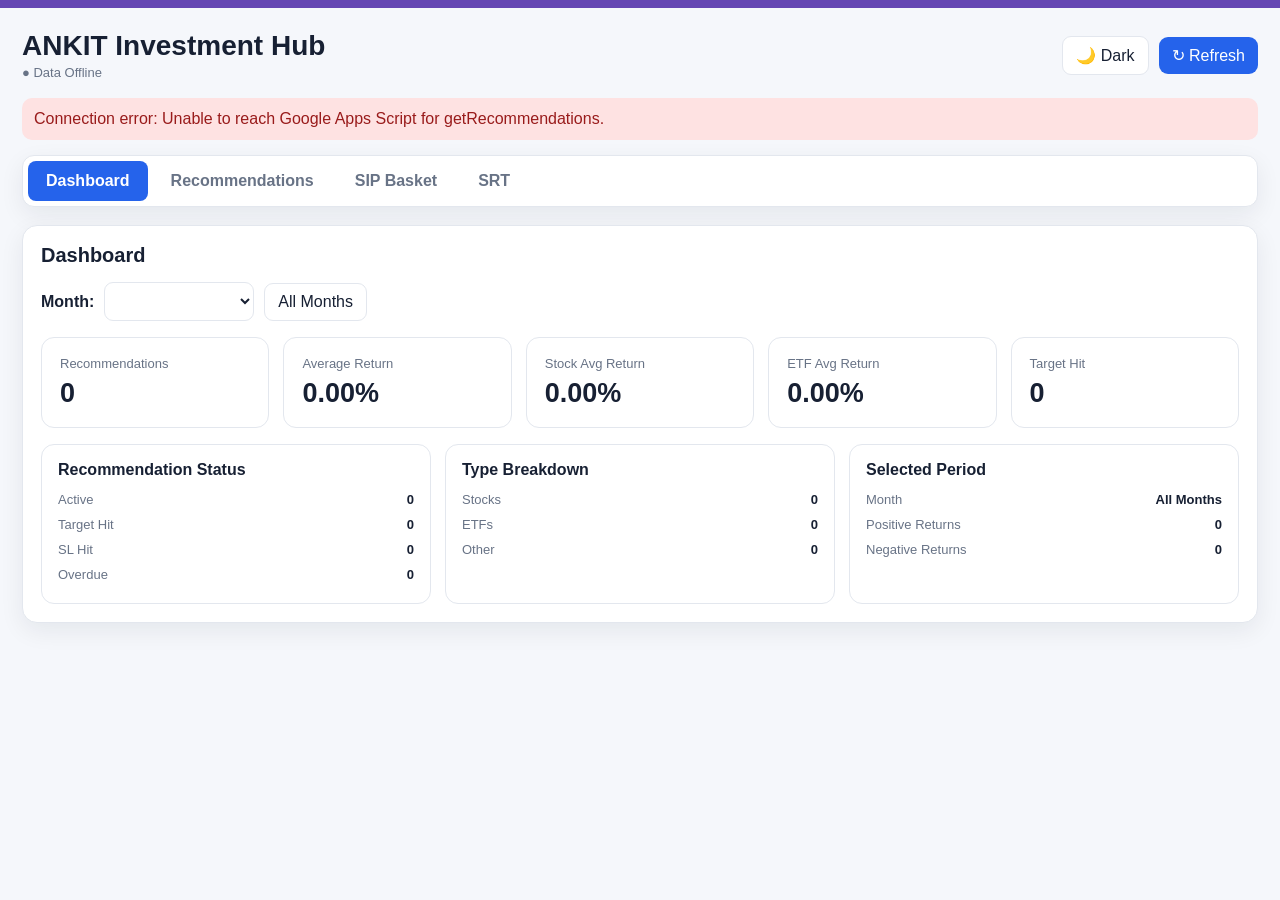
<file: InvestmentHub_index_working.html>
<!DOCTYPE html>
<html lang="en">
<head>
<meta charset="UTF-8">
<meta name="viewport" content="width=device-width, initial-scale=1.0">
<title>ANKIT Investment Hub</title>
<style>
:root{--bg:#f5f7fb;--card:#fff;--text:#172033;--muted:#687386;--border:#e3e7ee;--accent:#2563eb;--green:#16a34a;--red:#dc2626;--orange:#d97706;--shadow:0 8px 25px rgba(15,23,42,.07)}
*{box-sizing:border-box}
body{margin:0;font-family:Inter,Arial,sans-serif;background:var(--bg);color:var(--text)}
body.dark{--bg:#0f172a;--card:#172033;--text:#f1f5f9;--muted:#a7b1c2;--border:#2b364a;--shadow:0 8px 25px rgba(0,0,0,.25)}
.topline{height:8px;background:#6546b3}
.container{max-width:1280px;margin:auto;padding:22px}
header{display:flex;justify-content:space-between;align-items:center;gap:15px;margin-bottom:18px}
h1{margin:0;font-size:28px}h2{margin:0 0 15px;font-size:20px}
.header-right{display:flex;align-items:center;gap:10px;flex-wrap:wrap}
.status{font-size:13px;color:var(--muted);margin-top:3px}
button,select{font:inherit}
button{border:0;border-radius:9px;padding:9px 13px;cursor:pointer}
.btn{background:var(--accent);color:white}
.btn.secondary{background:var(--card);color:var(--text);border:1px solid var(--border)}
.tabs{display:flex;gap:5px;background:var(--card);border:1px solid var(--border);padding:5px;border-radius:12px;margin-bottom:18px;box-shadow:var(--shadow)}
.tab{background:transparent;color:var(--muted);padding:11px 18px;border-radius:8px;font-weight:600}
.tab.active{background:var(--accent);color:white}
.tab-content{display:none}
.tab-content.active{display:block}
.card{background:var(--card);border:1px solid var(--border);border-radius:15px;padding:18px;box-shadow:var(--shadow);margin-bottom:18px}
.filters{display:flex;gap:10px;align-items:center;flex-wrap:wrap;margin-bottom:16px}
select{background:var(--card);color:var(--text);border:1px solid var(--border);border-radius:9px;padding:9px 11px;min-width:150px}
.stats{display:grid;grid-template-columns:repeat(5,1fr);gap:14px}
.stat{padding:18px;border:1px solid var(--border);border-radius:13px;background:var(--card)}
.stat-label{font-size:13px;color:var(--muted)}.stat-value{font-size:27px;font-weight:700;margin-top:7px}
.stat-value.green{color:var(--green)}.stat-value.red{color:var(--red)}
.summary-grid{display:grid;grid-template-columns:repeat(3,1fr);gap:14px;margin-top:16px}
.summary{border:1px solid var(--border);border-radius:13px;padding:16px}
.summary-title{font-weight:700;margin-bottom:8px}.summary-line{display:flex;justify-content:space-between;padding:5px 0;color:var(--muted);font-size:13px}
.summary-line strong{color:var(--text)}
.table-wrap{overflow:auto}
table{width:100%;border-collapse:collapse;min-width:1150px}
th,td{padding:11px 9px;border-bottom:1px solid var(--border);text-align:left;font-size:13px;vertical-align:middle}
th{color:var(--muted);font-weight:600;white-space:nowrap}
.badge{display:inline-block;border-radius:999px;padding:5px 9px;font-size:12px;font-weight:600;white-space:nowrap}
.active-badge{background:#dbeafe;color:#1d4ed8}.target{background:#dcfce7;color:#15803d}.sl{background:#fee2e2;color:#b91c1c}.overdue{background:#fef3c7;color:#b45309}
.progress{height:8px;background:var(--border);border-radius:99px;overflow:hidden;min-width:110px}
.progress-bar{height:100%;background:linear-gradient(90deg,#22c55e,#eab308,#ef4444);border-radius:99px}
.empty{padding:30px;text-align:center;color:var(--muted)}
.loading{position:fixed;inset:0;background:rgba(0,0,0,.35);display:none;align-items:center;justify-content:center;z-index:10}
.loading.show{display:flex}.loader{background:var(--card);padding:20px 25px;border-radius:12px}
.error{background:#fee2e2;color:#991b1b;padding:12px;border-radius:10px;margin-bottom:15px;display:none}
body.dark .error{background:#451a1a;color:#fecaca}
.sip-grid{display:grid;grid-template-columns:repeat(4,1fr);gap:15px}
.sip-card{border:1px solid var(--border);border-radius:14px;padding:22px;text-align:center}
.sip-label{font-size:13px;color:var(--muted)}.sip-amount{font-size:30px;font-weight:800;margin:9px 0}.sip-sub{font-size:13px;color:var(--muted)}
.note{font-size:12px;color:var(--muted);margin-top:7px}

.srt-grid{display:grid;grid-template-columns:repeat(3,1fr);gap:14px;margin-bottom:16px}
.srt-box{display:grid;grid-template-columns:1fr auto;border:1px solid #16a085;border-radius:4px;overflow:hidden;background:var(--card);min-height:52px}
.srt-label{background:#10c98a;color:#fff;font-weight:700;padding:13px 12px;font-size:16px;display:flex;align-items:center}
.srt-value{padding:13px 14px;font-size:18px;font-weight:700;display:flex;align-items:center;justify-content:flex-end;min-width:105px}
.srt-value.main{font-size:22px}
.srt-rules{display:grid;grid-template-columns:repeat(3,1fr);gap:12px}
.srt-rule{border:1px solid var(--border);border-radius:12px;padding:14px;background:var(--card)}
.srt-rule .level{font-size:20px;font-weight:800;margin-bottom:4px}.srt-rule .desc{font-size:12px;color:var(--muted)}
.srt-zone{font-size:16px;font-weight:800;padding:13px 15px;border-radius:10px;margin-top:14px;text-align:center;border:1px solid var(--border)}
.srt-zone.invest{background:#dcfce7;color:#15803d}.srt-zone.accum{background:#d1fae5;color:#047857}.srt-zone.normal{background:#f1f5f9;color:#475569}.srt-zone.exit{background:#fee2e2;color:#b91c1c}
.srt-meta{font-size:12px;color:var(--muted);margin-top:8px}
@media(max-width:800px){.srt-grid,.srt-rules{grid-template-columns:1fr}}
@media(max-width:1000px){.stats{grid-template-columns:repeat(3,1fr)}.sip-grid{grid-template-columns:repeat(2,1fr)}}
@media(max-width:650px){.stats{grid-template-columns:repeat(2,1fr)}.summary-grid{grid-template-columns:1fr}.sip-grid{grid-template-columns:1fr}header{align-items:flex-start;flex-direction:column}.tabs{overflow:auto}.tab{white-space:nowrap}.container{padding:12px}h1{font-size:23px}}

.action-cell{white-space:nowrap}
.action-btn{padding:6px 9px;border-radius:7px;font-size:12px;margin-right:5px}
.edit-btn{background:#2563eb;color:#fff}
.delete-btn{background:#dc2626;color:#fff}
.sip-card{text-align:left}
.sip-card .sip-label,.sip-card .sip-amount,.sip-card .sip-sub{text-align:center}
.sip-items{margin-top:15px;border-top:1px solid var(--border);padding-top:10px}
.sip-item{display:grid;grid-template-columns:minmax(0,1fr) auto auto;gap:8px;padding:7px 0;border-bottom:1px solid var(--border);font-size:12px;align-items:center}
.sip-item:last-child{border-bottom:0}
.sip-name{font-weight:600;word-break:break-word}
.sip-type{color:var(--muted)}
.sip-alloc{font-weight:700;white-space:nowrap}
.modal{position:fixed;inset:0;background:rgba(0,0,0,.55);display:none;align-items:center;justify-content:center;z-index:20;padding:15px}
.modal.show{display:flex}
.modal-box{background:var(--card);color:var(--text);width:min(700px,100%);max-height:90vh;overflow:auto;border-radius:16px;border:1px solid var(--border);box-shadow:0 20px 50px rgba(0,0,0,.25);padding:20px}
.modal-header{display:flex;justify-content:space-between;align-items:center;margin-bottom:15px}
.modal-header h3{margin:0}
.close-btn{background:transparent;color:var(--text);font-size:22px;padding:3px 8px}
.form-grid{display:grid;grid-template-columns:repeat(2,1fr);gap:12px}
.form-group{display:flex;flex-direction:column;gap:6px}
.form-group.full{grid-column:1/-1}
.form-group label{font-size:12px;color:var(--muted);font-weight:600}
.form-group input,.form-group select,.form-group textarea{width:100%;background:var(--card);color:var(--text);border:1px solid var(--border);border-radius:9px;padding:10px;font:inherit}
.form-group textarea{min-height:90px;resize:vertical}
.modal-actions{display:flex;justify-content:flex-end;gap:9px;margin-top:18px}
@media(max-width:650px){.form-grid{grid-template-columns:1fr}.form-group.full{grid-column:auto}.sip-item{grid-template-columns:1fr auto}.sip-type{display:none}}



.section-header{display:flex;justify-content:space-between;align-items:center;gap:15px}
.sip-actions{display:flex;gap:7px;justify-content:center;margin-top:14px;flex-wrap:wrap}
.action-btn{padding:6px 9px;font-size:12px;border-radius:7px}
.edit-btn{background:#dbeafe;color:#1d4ed8}.delete-btn{background:#fee2e2;color:#b91c1c}
.sip-item-actions{display:flex;gap:5px}
.sip-edit-btn{background:var(--card);color:var(--accent);border:1px solid var(--border)}
.sip-delete-btn{background:var(--card);color:var(--red);border:1px solid var(--border)}
.sip-form-row{display:grid;grid-template-columns:1.2fr 1fr 1fr 1fr auto;gap:8px;align-items:end;margin-bottom:9px}
.sip-form-row input,.sip-form-row select{width:100%}
.modal{position:fixed;inset:0;background:rgba(0,0,0,.55);display:none;align-items:center;justify-content:center;padding:18px;z-index:20}
.modal.open{display:flex}.modal-box{background:var(--card);color:var(--text);border:1px solid var(--border);border-radius:15px;padding:20px;width:min(900px,100%);max-height:90vh;overflow:auto;box-shadow:var(--shadow)}
.modal-header{display:flex;justify-content:space-between;align-items:center;margin-bottom:15px}.modal-header h3{margin:0}
.close-btn{background:transparent;color:var(--muted);font-size:25px;padding:2px 8px}
.form-grid{display:grid;grid-template-columns:repeat(2,1fr);gap:12px}.form-group{display:flex;flex-direction:column;gap:5px}.form-group label{font-size:12px;color:var(--muted)}
.form-group input,.form-group select{background:var(--card);color:var(--text);border:1px solid var(--border);border-radius:8px;padding:9px}
.sip-items-editor{border:1px solid var(--border);border-radius:10px;padding:12px;margin-top:15px}
.sip-items-editor h4{margin:0 0 10px}.modal-actions{display:flex;justify-content:flex-end;gap:8px;margin-top:16px}
@media(max-width:800px){.section-header{align-items:flex-start;flex-direction:column}.sip-form-row{grid-template-columns:1fr 1fr}.form-grid{grid-template-columns:1fr}}
</style>
</head>
<body>
<div class="topline"></div>
<div class="loading" id="loading"><div class="loader">Loading Investment Hub...</div></div>

<div class="container">
<header>
  <div>
    <h1>ANKIT Investment Hub</h1>
    <div class="status" id="connectionStatus">Connecting...</div>
  </div>
  <div class="header-right">
    <button class="btn secondary" onclick="toggleDark()">🌙 Dark</button>
    <button class="btn" onclick="loadData()">↻ Refresh</button>
  </div>
</header>

<div id="errorBox" class="error"></div>

<nav class="tabs">
  <button class="tab active" data-tab="dashboard" onclick="openTab('dashboard',this)">Dashboard</button>
  <button class="tab" data-tab="recommendations" onclick="openTab('recommendations',this)">Recommendations</button>
  <button class="tab" data-tab="sip" onclick="openTab('sip',this)">SIP Basket</button>
  <button class="tab" data-tab="srt" onclick="openTab('srt',this)">SRT</button>
</nav>

<section id="dashboard" class="tab-content active">
  <div class="card">
    <h2>Dashboard</h2>
    <div class="filters">
      <label><b>Month:</b></label>
      <select id="dashMonth" onchange="renderDashboard()"></select>
      <button class="btn secondary" onclick="setAllMonth('dashMonth');renderDashboard()">All Months</button>
    </div>

    <div class="stats">
      <div class="stat"><div class="stat-label">Recommendations</div><div class="stat-value" id="countRec">0</div></div>
      <div class="stat"><div class="stat-label">Average Return</div><div class="stat-value" id="avgReturn">0.00%</div></div>
      <div class="stat"><div class="stat-label">Stock Avg Return</div><div class="stat-value" id="avgStock">0.00%</div></div>
      <div class="stat"><div class="stat-label">ETF Avg Return</div><div class="stat-value" id="avgETF">0.00%</div></div>
      <div class="stat"><div class="stat-label">Target Hit</div><div class="stat-value" id="countTarget">0</div></div>
    </div>

    <div class="summary-grid">
      <div class="summary">
        <div class="summary-title">Recommendation Status</div>
        <div class="summary-line"><span>Active</span><strong id="dashActive">0</strong></div>
        <div class="summary-line"><span>Target Hit</span><strong id="dashTarget">0</strong></div>
        <div class="summary-line"><span>SL Hit</span><strong id="dashSL">0</strong></div>
        <div class="summary-line"><span>Overdue</span><strong id="dashOverdue">0</strong></div>
      </div>
      <div class="summary">
        <div class="summary-title">Type Breakdown</div>
        <div class="summary-line"><span>Stocks</span><strong id="dashStockCount">0</strong></div>
        <div class="summary-line"><span>ETFs</span><strong id="dashETFCount">0</strong></div>
        <div class="summary-line"><span>Other</span><strong id="dashOtherCount">0</strong></div>
      </div>
      <div class="summary">
        <div class="summary-title">Selected Period</div>
        <div class="summary-line"><span>Month</span><strong id="selectedMonthLabel">All Months</strong></div>
        <div class="summary-line"><span>Positive Returns</span><strong id="positiveCount">0</strong></div>
        <div class="summary-line"><span>Negative Returns</span><strong id="negativeCount">0</strong></div>
      </div>
    </div>
  </div>
</section>

<section id="recommendations" class="tab-content">
  <div class="card">
    <div class="section-header">
      <div>
        <h2>Recommendations</h2>
        <div class="note">Add, edit and manage your recommendations.</div>
      </div>
      <button class="btn" onclick="openAddRecommendationModal()">＋ Add Recommendation</button>
    </div>
    <div class="filters">
      <label><b>Month:</b></label>
      <select id="recMonth" onchange="renderRecommendations()"></select>
      <label><b>Type:</b></label>
      <select id="recType" onchange="renderRecommendations()">
        <option value="">All Types</option>
        <option value="Stock">Stock</option>
        <option value="ETF">ETF</option>
      </select>
      <label><b>Status:</b></label>
      <select id="recStatus" onchange="renderRecommendations()">
        <option value="">All Status</option>
        <option value="Active">Active</option>
        <option value="Target Hit">Target Hit</option>
        <option value="SL Hit">SL Hit</option>
      </select>
      <button class="btn secondary" onclick="resetRecFilters()">Reset Filters</button>
    </div>

    <div class="table-wrap">
      <table>
        <thead>
          <tr>
            <th>Date</th><th>Name</th><th>Symbol</th><th>Type</th>
            <th>Entry</th><th>Current CMP</th><th>Target</th><th>Stop Loss</th>
            <th>Return</th><th>Status</th><th>Timing</th><th>Progress</th><th>Actions</th>
          </tr>
        </thead>
        <tbody id="recBody"></tbody>
      </table>
    </div>
  </div>
</section>

<section id="srt" class="tab-content">
  <div class="card">
    <div class="section-header">
      <div>
        <h2>NK Sir SRT</h2>
        <div class="note">SRT = Current Nifty 50 Level ÷ 124-period SMA</div>
      </div>
      <button class="btn" onclick="loadSRT()">↻ Refresh SRT</button>
    </div>
    <div class="srt-grid" style="margin-top:16px">
      <div class="srt-box"><div class="srt-label">Current Level</div><div class="srt-value" id="srtCurrent">—</div></div>
      <div class="srt-box"><div class="srt-label">SMA 124</div><div class="srt-value" id="srtSMA">—</div></div>
      <div class="srt-box"><div class="srt-label">SRT Value</div><div class="srt-value main" id="srtValue">—</div></div>
    </div>
    <div class="srt-zone normal" id="srtZone">Loading SRT zone...</div>
    <div class="srt-meta" id="srtUpdated">—</div>
  </div>

  <div class="card">
    <h2>SRT Reference Levels</h2>
    <div class="srt-rules">
      <div class="srt-rule"><div class="level">0.60</div><div class="desc">Investment Time</div></div>
      <div class="srt-rule"><div class="level">0.80 – 0.90</div><div class="desc">ETF Accumulation Zone</div></div>
      <div class="srt-rule"><div class="level">1.25</div><div class="desc">Exit Market</div></div>
    </div>
  </div>
</section>

<section id="sip" class="tab-content">
  <div class="card">
    <div class="section-header">
      <div>
        <h2>SIP Basket</h2>
        <div class="note">Create and manage your monthly SIP baskets and see the investments inside each basket.</div>
      </div>
      <button class="btn" onclick="openSIPModal()">＋ Add SIP Basket</button>
    </div>
    <div id="sipGrid" class="sip-grid" style="margin-top:15px"></div>
  </div>
</section>
</div>


<!-- SIP Basket Modal -->
<div class="modal" id="sipModal">
  <div class="modal-box">
    <div class="modal-header">
      <h3 id="sipModalTitle">Add SIP Basket</h3>
      <button class="close-btn" onclick="closeSIPModal()">×</button>
    </div>

    <div class="form-grid">
      <div class="form-group">
        <label>Monthly SIP Amount</label>
        <input type="number" id="sipMonthlyAmount" min="1" step="1" placeholder="e.g. 20000">
      </div>
      <div class="form-group">
        <label>Basket ID (auto-generated for new basket)</label>
        <input type="text" id="sipBasketId" placeholder="e.g. 25000">
      </div>
    </div>

    <div class="sip-items-editor">
      <h4>Basket Investments</h4>
      <div id="sipItemsEditor"></div>
      <div id="sipAllocationSummary" class="note" style="margin-top:12px">Total Allocation: <b>₹0</b> | Allocated: <b>0.00%</b> | Remaining: <b>0.00</b></div>
      <button class="btn secondary" type="button" onclick="addSIPItemRow()">＋ Add Investment</button>
    </div>

    <div class="modal-actions">
      <button class="btn secondary" onclick="closeSIPModal()">Cancel</button>
      <button class="btn" onclick="saveSIPBasket()">Save Basket</button>
    </div>
  </div>
</div>

<!-- Add Recommendation Modal -->
<div class="modal" id="addRecommendationModal">
  <div class="modal-box">
    <div class="modal-header">
      <h3>Add Recommendation</h3>
      <button class="close-btn" type="button" onclick="closeAddRecommendationModal()">×</button>
    </div>
    <form id="addRecommendationForm">
      <div class="form-grid">
        <div class="form-group"><label>Date</label><input type="date" id="addRecDate" required></div>
        <div class="form-group"><label>Name</label><input type="text" id="addRecName" required></div>
        <div class="form-group"><label>Symbol</label><input type="text" id="addRecSymbol" required></div>
        <div class="form-group">
          <label>Type</label>
          <select id="addRecType" required>
            <option value="Stock">Stock</option>
            <option value="ETF">ETF</option>
            <option value="Mutual Fund">Mutual Fund</option>
          </select>
        </div>
        <div class="form-group"><label>Entry CMP</label><input type="number" step="any" min="0" id="addRecEntry" required></div>
        <div class="form-group"><label>Target</label><input type="number" step="any" min="0" id="addRecTarget" required></div>
        <div class="form-group"><label>Stop Loss</label><input type="number" step="any" min="0" id="addRecSL" required></div>
        <div class="form-group">
          <label>Holding Period</label>
          <div style="display:grid;grid-template-columns:1fr 1fr;gap:8px">
            <input type="number" id="addRecHoldingValue" min="1" step="1" value="30" required>
            <select id="addRecHoldingUnit">
              <option value="Days">Days</option>
              <option value="Months">Months</option>
            </select>
          </div>
        </div>
        <div class="form-group full"><label>Remarks</label><textarea id="addRecRemarks" placeholder="Optional remarks"></textarea></div>
      </div>
      <div class="modal-actions">
        <button type="button" class="btn secondary" onclick="closeAddRecommendationModal()">Cancel</button>
        <button type="submit" class="btn">Save Recommendation</button>
      </div>
    </form>
  </div>
</div>

<!-- Recommendation Edit Modal -->
<div class="modal" id="editModal">
  <div class="modal-box">
    <div class="modal-header">
      <h3 id="editModalTitle">Edit Recommendation</h3>
      <button class="close-btn" onclick="closeEditModal()">×</button>
    </div>
    <form id="editForm">
      <input type="hidden" id="editId">
      <div class="form-grid">
        <div class="form-group">
          <label>Date</label>
          <input type="date" id="editDate" required>
        </div>
        <div class="form-group">
          <label>Name</label>
          <input type="text" id="editName" required>
        </div>
        <div class="form-group">
          <label>Symbol</label>
          <input type="text" id="editSymbol" required>
        </div>
        <div class="form-group">
          <label>Type</label>
          <select id="editType">
            <option value="Stock">Stock</option>
            <option value="ETF">ETF</option>
            <option value="Mutual Fund">Mutual Fund</option>
          </select>
        </div>
        <div class="form-group">
          <label>Entry CMP</label>
          <input type="number" step="any" id="editEntry" required>
        </div>
        <div class="form-group">
          <label>Target</label>
          <input type="number" step="any" id="editTarget" required>
        </div>
        <div class="form-group">
          <label>Stop Loss</label>
          <input type="number" step="any" id="editSL" required>
        </div>
        <div class="form-group">
          <label>Time Frame (days)</label>
          <input type="number" id="editTimeFrame" min="0">
        </div>
        <div class="form-group full">
          <label>Remarks</label>
          <textarea id="editRemarks"></textarea>
        </div>
      </div>
      <div class="modal-actions">
        <button type="button" class="btn secondary" onclick="closeEditModal()">Cancel</button>
        <button type="submit" class="btn">Save Changes</button>
      </div>
    </form>
  </div>
</div>

<script>
const API_URL = "https://script.google.com/macros/s/AKfycbw3HjV_sDrY8KNmGge2ChFLyg3gicZlNFfw_4xTspr3ZodPpmbJBmZsdMiu26f51R_5/exec";
let recommendations = [];
let sipBaskets = [];
let srtData = null;
let jsonpCounter = 0;

function $(id){return document.getElementById(id)}

function openTab(id, button){
  document.querySelectorAll(".tab-content").forEach(x=>x.classList.remove("active"));
  document.querySelectorAll(".tab").forEach(x=>x.classList.remove("active"));
  $(id).classList.add("active");
  button.classList.add("active");
}

function showLoading(show){$("loading").classList.toggle("show",show)}
function setConnectionStatus(text){$("connectionStatus").textContent=text}

function showError(msg){
  const box=$("errorBox");
  box.textContent=msg;
  box.style.display=msg?"block":"none";
}

function apiGet(action){
  return new Promise((resolve,reject)=>{
    const callbackName="ankitCallback_"+Date.now()+"_"+(++jsonpCounter);
    const script=document.createElement("script");
    let finished=false;

    const timer=setTimeout(()=>{
      if(finished)return;
      finished=true;
      cleanup();
      reject(new Error("Request timed out for "+action));
    },15000);

    window[callbackName]=function(data){
      if(finished)return;
      finished=true;
      clearTimeout(timer);
      cleanup();
      if(data && data.success===false) reject(new Error(data.error||"API error"));
      else resolve(data);
    };

    function cleanup(){
      delete window[callbackName];
      if(script.parentNode)script.parentNode.removeChild(script);
    }

    script.onerror=function(){
      if(finished)return;
      finished=true;
      clearTimeout(timer);
      cleanup();
      reject(new Error("Unable to reach Google Apps Script for "+action));
    };

    script.src=API_URL+
      "?action="+encodeURIComponent(action)+
      "&callback="+encodeURIComponent(callbackName)+
      "&_="+Date.now();

    document.body.appendChild(script);
  });
}

async function loadData(){
  showLoading(true);
  showError("");
  setConnectionStatus("Connecting...");
  try{
    const [recResult,sipResult,srtResult]=await Promise.all([
      apiGet("getRecommendations"),
      apiGet("getSIPBaskets"),
      apiGet("getSRT")
    ]);

    recommendations=Array.isArray(recResult)?recResult:(recResult.data||recResult.recommendations||[]);
    sipBaskets=Array.isArray(sipResult)?sipResult:(sipResult.data||sipResult.sipBaskets||[]);
    srtData=srtResult && srtResult.data ? srtResult.data : srtResult;

    populateMonthFilters();
    renderAll();
    renderSRT();
    setConnectionStatus("● Data Connected");
  }catch(error){
    console.error(error);
    setConnectionStatus("● Data Offline");
    showError("Connection error: "+error.message+".");
  }finally{
    showLoading(false);
  }
}

function formatNumber(v,decimals){
  const n=Number(v);
  return Number.isFinite(n)?n.toLocaleString("en-IN",{minimumFractionDigits:decimals,maximumFractionDigits:decimals}):"—";
}

function renderSRT(){
  if(!srtData){
    $("srtCurrent").textContent="—";
    $("srtSMA").textContent="—";
    $("srtValue").textContent="—";
    $("srtZone").textContent="SRT unavailable";
    $("srtUpdated").textContent="";
    return;
  }
  const current=Number(srtData.currentLevel);
  const sma=Number(srtData.sma124);
  const srt=Number(srtData.srtValue);
  $("srtCurrent").textContent=formatNumber(current,1);
  $("srtSMA").textContent=formatNumber(sma,1);
  $("srtValue").textContent=Number.isFinite(srt)?srt.toFixed(2):"—";

  const zone=$("srtZone");
  zone.className="srt-zone";
  if(!Number.isFinite(srt)){
    zone.classList.add("normal");
    zone.textContent="SRT unavailable";
  }else if(srt<=0.60){
    zone.classList.add("invest");
    zone.textContent="🟢 Investment Time";
  }else if(srt>=0.80 && srt<=0.90){
    zone.classList.add("accum");
    zone.textContent="🟢 ETF Accumulation Zone";
  }else if(srt>=1.25){
    zone.classList.add("exit");
    zone.textContent="🔴 Exit Market";
  }else{
    zone.classList.add("normal");
    zone.textContent="⚪ Normal / Hold Zone";
  }
  const source=srtData.source?"Source: "+srtData.source+" · ":"";
  const updated=srtData.updatedAt?new Date(srtData.updatedAt).toLocaleString("en-IN"):"";
  $("srtUpdated").textContent=source+(updated?"Updated: "+updated:"");
}

async function loadSRT(){
  try{
    showLoading(true);
    const result=await apiGet("getSRT");
    srtData=result && result.data ? result.data : result;
    renderSRT();
  }catch(error){
    console.error(error);
    $("srtZone").className="srt-zone normal";
    $("srtZone").textContent="Unable to load SRT: "+error.message;
  }finally{
    showLoading(false);
  }
}

function parseDate(v){
  if(!v)return null;
  const d=new Date(v);
  return isNaN(d.getTime())?null:d;
}

function monthKey(v){
  const d=parseDate(v);
  return d?d.getFullYear()+"-"+String(d.getMonth()+1).padStart(2,"0"):"";
}

function monthLabel(key){
  if(!key)return "All Months";
  const p=key.split("-");
  return new Date(Number(p[0]),Number(p[1])-1,1)
    .toLocaleString("en-IN",{month:"long",year:"numeric"});
}

function populateMonthFilters(){
  const keys=[...new Set(recommendations.map(r=>monthKey(r.Date)).filter(Boolean))].sort().reverse();
  ["dashMonth","recMonth"].forEach(id=>{
    const select=$(id);
    const old=select.value;
    select.innerHTML='<option value="">All Months</option>';
    keys.forEach(k=>{
      const option=document.createElement("option");
      option.value=k;
      option.textContent=monthLabel(k);
      select.appendChild(option);
    });
    if(keys.includes(old))select.value=old;
  });
}

function setAllMonth(id){$(id).value=""}

function getDashboardData(){
  const key=$("dashMonth").value;
  return recommendations.filter(r=>!key||monthKey(r.Date)===key);
}

function averageReturn(data){
  const values=data.map(r=>Number(r.Return_Percent)).filter(v=>Number.isFinite(v));
  if(!values.length)return 0;
  return values.reduce((a,b)=>a+b,0)/values.length;
}

function formatPercent(v){
  if(!Number.isFinite(v))return "0.00%";
  return (v>=0?"+":"")+v.toFixed(2)+"%";
}

function setReturnClass(el,value){
  el.classList.remove("green","red");
  if(value>0)el.classList.add("green");
  else if(value<0)el.classList.add("red");
}

function renderDashboard(){
  const data=getDashboardData();
  const stocks=data.filter(r=>String(r.Type||"").toLowerCase()==="stock");
  const etfs=data.filter(r=>String(r.Type||"").toLowerCase()==="etf");
  const other=data.filter(r=>!["stock","etf"].includes(String(r.Type||"").toLowerCase()));

  const avg=averageReturn(data);
  const avgStock=averageReturn(stocks);
  const avgETF=averageReturn(etfs);

  $("countRec").textContent=data.length;
  $("avgReturn").textContent=formatPercent(avg);
  $("avgStock").textContent=stocks.length?formatPercent(avgStock):"—";
  $("avgETF").textContent=etfs.length?formatPercent(avgETF):"—";
  $("countTarget").textContent=data.filter(r=>String(r.Status||"").toLowerCase().includes("target")).length;

  $("dashActive").textContent=data.filter(r=>String(r.Status||"").toLowerCase()==="active").length;
  $("dashTarget").textContent=data.filter(r=>String(r.Status||"").toLowerCase().includes("target")).length;
  $("dashSL").textContent=data.filter(r=>String(r.Status||"").toLowerCase().includes("sl")).length;
  $("dashOverdue").textContent=data.filter(r=>String(r.Timing_Status||"").toLowerCase()==="overdue").length;

  $("dashStockCount").textContent=stocks.length;
  $("dashETFCount").textContent=etfs.length;
  $("dashOtherCount").textContent=other.length;

  $("selectedMonthLabel").textContent=monthLabel($("dashMonth").value);
  $("positiveCount").textContent=data.filter(r=>Number(r.Return_Percent)>0).length;
  $("negativeCount").textContent=data.filter(r=>Number(r.Return_Percent)<0).length;

  setReturnClass($("avgReturn"),avg);
  setReturnClass($("avgStock"),avgStock);
  setReturnClass($("avgETF"),avgETF);
}

function getRecommendationData(){
  const month=$("recMonth").value;
  const type=$("recType").value.toLowerCase();
  const status=$("recStatus").value.toLowerCase();

  return recommendations.filter(r=>{
    const okMonth=!month||monthKey(r.Date)===month;
    const okType=!type||String(r.Type||"").toLowerCase()===type;
    const okStatus=!status||String(r.Status||"").toLowerCase()===status;
    return okMonth&&okType&&okStatus;
  });
}

function statusClass(status){
  const s=String(status||"").toLowerCase();
  if(s.includes("target"))return "target";
  if(s.includes("sl"))return "sl";
  if(s.includes("overdue"))return "overdue";
  return "active-badge";
}

function money(v){
  if(v===""||v===null||v===undefined||isNaN(Number(v)))return "-";
  return "₹"+Number(v).toLocaleString("en-IN",{maximumFractionDigits:2});
}

function progressValue(r){
  const entry=Number(r.Entry_CMP), current=Number(r.Current_CMP), target=Number(r.Target);
  if(!Number.isFinite(entry)||!Number.isFinite(current)||!Number.isFinite(target)||target===entry)return 0;
  return Math.max(0,Math.min(100,((current-entry)/(target-entry))*100));
}

function renderRecommendations(){
  const data=getRecommendationData();
  const body=$("recBody");

  if(!data.length){
    body.innerHTML='<tr><td colspan="13" class="empty">No recommendations match the selected filters.</td></tr>';
    return;
  }

  body.innerHTML=data.map(r=>{
    const ret=Number(r.Return_Percent);
    const progress=progressValue(r);

    return `<tr>
      <td>${escapeHtml(r.Date||"-")}</td>
      <td><b>${escapeHtml(r.Name||"-")}</b></td>
      <td>${escapeHtml(r.Symbol||"-")}</td>
      <td>${escapeHtml(r.Type||"-")}</td>
      <td>${money(r.Entry_CMP)}</td>
      <td><b>${money(r.Current_CMP)}</b></td>
      <td>${money(r.Target)}</td>
      <td>${money(r.Stop_Loss)}</td>
      <td class="${ret>0?"positive":ret<0?"negative":""}">${Number.isFinite(ret)?formatPercent(ret):"-"}</td>
      <td><span class="badge ${statusClass(r.Status)}">${escapeHtml(r.Status||"Not set")}</span></td>
      <td>${escapeHtml(r.Timing_Status||"-")}</td>
      <td><div class="progress"><div class="progress-bar" style="width:${progress}%"></div></div></td>
      <td class="action-cell">
        <button class="action-btn edit-btn" onclick="openEditModal('${escapeAttr(r.ID)}')">✏ Edit</button>
        <button class="action-btn delete-btn" onclick="deleteRecommendation('${escapeAttr(r.ID)}')">🗑 Delete</button>
      </td>
    </tr>`;
  }).join("");
}

function resetRecFilters(){
  $("recMonth").value="";
  $("recType").value="";
  $("recStatus").value="";
  renderRecommendations();
}

function renderSIP(){
  const grid=$("sipGrid");
  if(!sipBaskets.length){
    grid.innerHTML='<div class="empty">No SIP baskets found.</div>';
    return;
  }

  const grouped={};
  sipBaskets.forEach(row=>{
    const id=String(row.Basket_ID||row.Monthly_Amount||"");
    if(!id)return;
    if(!grouped[id]){
      grouped[id]={
        basketId:id,
        amount:Number(row.Monthly_Amount)||0,
        items:[]
      };
    }
    grouped[id].items.push(row);
  });

  const baskets=Object.values(grouped).sort((a,b)=>a.amount-b.amount);

  grid.innerHTML=baskets.map(b=>{
    const total=b.items.reduce((sum,x)=>sum+(Number(x.Allocation_Amount)||0),0);

    return `
      <div class="sip-card">
        <div class="sip-label">Recommended SIP Basket</div>
        <div class="sip-amount">${money(b.amount)}</div>
        <div class="sip-sub">Monthly investment</div>

        <div class="sip-items">
          ${b.items.map(x=>`
            <div class="sip-item">
              <div>
                <div class="sip-name">${escapeHtml(x.Investment_Name||"-")}</div>
                <div class="sip-type">${escapeHtml(x.Investment_Type||"-")}</div>
              </div>
              <div>${money(x.Allocation_Amount)}</div>
              <div class="sip-alloc">${Number(x.Allocation_Percent||0).toFixed(2)}%</div>
            </div>
          `).join("")}
        </div>

        <div class="summary-line" style="margin-top:10px">
          <span>Total Allocation</span>
          <strong>${money(total)}</strong>
        </div>

        <div class="sip-actions">
          <button class="action-btn edit-btn" onclick="openSIPEditModal('${escapeAttr(b.basketId)}')">✏ Edit Basket</button>
          <button class="action-btn delete-btn" onclick="deleteSIPBasket('${escapeAttr(b.basketId)}')">🗑 Delete Basket</button>
        </div>
      </div>
    `;
  }).join("");
}

function getGroupedSIPBasket(basketId){
  return sipBaskets.filter(x=>String(x.Basket_ID)===String(basketId));
}

function openSIPModal(){
  $("sipModalTitle").textContent="Add SIP Basket";
  $("sipBasketId").value="";
  $("sipMonthlyAmount").value="";
  $("sipBasketId").readOnly=false;
  $("sipItemsEditor").innerHTML="";
  addSIPItemRow();
  updateSIPPercentages();
  $("sipModal").classList.add("open");
}

function openSIPEditModal(basketId){
  const items=getGroupedSIPBasket(basketId);
  if(!items.length){
    alert("SIP basket not found.");
    return;
  }

  $("sipModalTitle").textContent="Edit SIP Basket";
  $("sipBasketId").value=basketId;
  $("sipBasketId").readOnly=true;
  $("sipMonthlyAmount").value=items[0].Monthly_Amount||"";
  $("sipItemsEditor").innerHTML="";

  items.forEach(item=>addSIPItemRow(item));
  updateSIPPercentages();
  $("sipModal").classList.add("open");
}

function closeSIPModal(){
  $("sipModal").classList.remove("open");
}

function addSIPItemRow(item={}){
  const row=document.createElement("div");
  row.className="sip-form-row";

  row.innerHTML=`
    <div class="form-group">
      <label>Investment Name</label>
      <input class="sip-name-input" type="text" value="${escapeAttr(item.Investment_Name||"")}" placeholder="MOCAPITAL">
    </div>
    <div class="form-group">
      <label>Type</label>
      <select class="sip-type-input">
        <option value="ETF" ${item.Investment_Type==="ETF"?"selected":""}>ETF</option>
        <option value="Mutual Fund" ${item.Investment_Type==="Mutual Fund"?"selected":""}>Mutual Fund</option>
        <option value="Stock" ${item.Investment_Type==="Stock"?"selected":""}>Stock</option>
        <option value="Crypto" ${item.Investment_Type==="Crypto"?"selected":""}>Crypto</option>
        <option value="Other" ${item.Investment_Type==="Other"?"selected":""}>Other</option>
      </select>
    </div>
    <div class="form-group">
      <label>Allocation ₹</label>
      <input class="sip-allocation-input" type="number" min="0" step="1" value="${item.Allocation_Amount??""}" placeholder="4000" oninput="updateSIPPercentages()">
    </div>
    <div class="form-group">
      <label>Allocation % <span class="note">(auto)</span></label>
      <input class="sip-percent-input" type="number" min="0" step="0.01" value="${item.Allocation_Percent??""}" placeholder="0" readonly>
    </div>
    <button type="button" class="action-btn delete-btn" onclick="this.parentElement.remove()">Remove</button>
  `;

  $("sipItemsEditor").appendChild(row);
  updateSIPPercentages();
}

function collectSIPItems(){
  const monthlyAmount=Number($("sipMonthlyAmount").value||0);

  return [...document.querySelectorAll("#sipItemsEditor .sip-form-row")]
    .map(row=>{
      const allocation=Number(row.querySelector(".sip-allocation-input").value||0);
      const percent=monthlyAmount>0 ? (allocation/monthlyAmount)*100 : 0;

      row.querySelector(".sip-percent-input").value=percent.toFixed(2);

      return {
        Investment_Name:row.querySelector(".sip-name-input").value.trim(),
        Investment_Type:row.querySelector(".sip-type-input").value,
        Allocation_Amount:allocation,
        Allocation_Percent:Number(percent.toFixed(2)),
        Purpose:""
      };
    })
    .filter(x=>x.Investment_Name);
}

function updateSIPPercentages(){
  const monthlyAmount=Number($("sipMonthlyAmount").value||0);

  document.querySelectorAll("#sipItemsEditor .sip-form-row").forEach(row=>{
    const allocation=Number(row.querySelector(".sip-allocation-input").value||0);
    const percent=monthlyAmount>0 ? (allocation/monthlyAmount)*100 : 0;
    row.querySelector(".sip-percent-input").value=percent.toFixed(2);
  });

  updateSIPAllocationSummary();
}

function updateSIPAllocationSummary(){
  const monthlyAmount=Number($("sipMonthlyAmount").value||0);
  const total=[...document.querySelectorAll("#sipItemsEditor .sip-allocation-input")]
    .reduce((sum,input)=>sum+(Number(input.value)||0),0);

  const percent=monthlyAmount>0 ? (total/monthlyAmount)*100 : 0;
  const summary=$("sipAllocationSummary");

  if(summary){
    summary.innerHTML=
      "Total Allocation: <b>"+money(total)+"</b> &nbsp; | &nbsp; "+
      "Allocated: <b>"+percent.toFixed(2)+"%</b> &nbsp; | &nbsp; "+
      "Remaining: <b>"+Math.max(0,monthlyAmount-total).toFixed(2)+"</b>";
  }
}

async function saveSIPBasket(){
  const basketId=$("sipBasketId").value.trim();
  const monthlyAmount=Number($("sipMonthlyAmount").value||0);
  const items=collectSIPItems();

  if(!basketId){
    alert("Please enter a Basket ID.");
    return;
  }
  if(!monthlyAmount){
    alert("Please enter the Monthly SIP Amount.");
    return;
  }
  if(!items.length){
    alert("Add at least one investment.");
    return;
  }

  const allocated=items.reduce((sum,x)=>sum+x.Allocation_Amount,0);
  if(Math.abs(allocated-monthlyAmount)>0.01){
    alert("Allocation total must equal the Monthly SIP Amount. Current allocation: "+money(allocated)+" / Monthly SIP: "+money(monthlyAmount));
    return;
  }

  const payload={
    Basket_ID:basketId,
    Monthly_Amount:monthlyAmount,
    Items:items
  };

  try{
    showLoading(true);
    const existing=getGroupedSIPBasket(basketId);
    const action=existing.length ? "updateSIPBasket" : "addSIPBasket";
    await apiPost(action,payload);
    closeSIPModal();
    await loadData();
    alert(existing.length?"SIP basket updated.":"SIP basket created.");
  }catch(error){
    console.error(error);
    alert("Unable to save SIP basket: "+error.message);
  }finally{
    showLoading(false);
  }
}

async function deleteSIPBasket(basketId){
  if(!confirm("Delete the entire SIP basket ₹"+Number(basketId).toLocaleString("en-IN")+"?")) return;

  try{
    showLoading(true);
    await apiPost("deleteSIPBasket",{Basket_ID:basketId});
    await loadData();
    alert("SIP basket deleted.");
  }catch(error){
    console.error(error);
    alert("Unable to delete SIP basket: "+error.message);
  }finally{
    showLoading(false);
  }
}

$("sipModal").addEventListener("click",function(e){
  if(e.target===this)closeSIPModal();
});

function apiPost(action,data){
  return new Promise((resolve,reject)=>{
    const callbackName="ankitMutation_"+Date.now()+"_"+(++jsonpCounter);
    const script=document.createElement("script");
    let finished=false;

    const timer=setTimeout(()=>{
      if(finished)return;
      finished=true;
      cleanup();
      reject(new Error("Request timed out for "+action));
    },20000);

    window[callbackName]=function(result){
      if(finished)return;
      finished=true;
      clearTimeout(timer);
      cleanup();

      if(result && result.success===false){
        reject(new Error(result.error||result.message||"API request failed"));
      }else{
        resolve(result);
      }
    };

    function cleanup(){
      delete window[callbackName];
      if(script.parentNode)script.parentNode.removeChild(script);
    }

    script.onerror=function(){
      if(finished)return;
      finished=true;
      clearTimeout(timer);
      cleanup();
      reject(new Error("Unable to reach Google Apps Script for "+action));
    };

    const dataParam=encodeURIComponent(JSON.stringify(data||{}));
    script.src=API_URL+
      "?action="+encodeURIComponent(action)+
      "&data="+dataParam+
      "&callback="+encodeURIComponent(callbackName)+
      "&_="+Date.now();

    document.body.appendChild(script);
  });
}

function escapeAttr(value){
  return String(value??"")
    .replace(/&/g,"&amp;")
    .replace(/'/g,"&#39;")
    .replace(/"/g,"&quot;")
    .replace(/</g,"&lt;")
    .replace(/>/g,"&gt;");
}

function openAddRecommendationModal(){
  const today=new Date().toISOString().split("T")[0];
  $("addRecDate").value=today;
  $("addRecName").value="";
  $("addRecSymbol").value="";
  $("addRecType").value="Stock";
  $("addRecEntry").value="";
  $("addRecTarget").value="";
  $("addRecSL").value="";
  $("addRecHoldingValue").value="30";
  $("addRecHoldingUnit").value="Days";
  $("addRecRemarks").value="";
  $("addRecommendationModal").classList.add("open");
}

function closeAddRecommendationModal(){
  $("addRecommendationModal").classList.remove("open");
}

$("addRecommendationModal").addEventListener("click",function(e){
  if(e.target===this)closeAddRecommendationModal();
});

$("addRecommendationForm").addEventListener("submit",async function(event){
  event.preventDefault();

  const holdingValue=Number($("addRecHoldingValue").value||0);
  const holdingUnit=$("addRecHoldingUnit").value;

  const data={
    date:$("addRecDate").value,
    name:$("addRecName").value.trim(),
    symbol:$("addRecSymbol").value.trim().toUpperCase(),
    type:$("addRecType").value,
    entryCMP:Number($("addRecEntry").value),
    target:Number($("addRecTarget").value),
    stopLoss:Number($("addRecSL").value),
    timeFrame:`${holdingValue} ${holdingUnit}`,
    remarks:$("addRecRemarks").value.trim()
  };

  if(!data.date||!data.name||!data.symbol){
    alert("Please fill Date, Name and Symbol.");
    return;
  }
  if(!holdingValue||holdingValue<=0){
    alert("Please enter a valid holding period.");
    return;
  }
  if(!Number.isFinite(data.entryCMP)||data.entryCMP<=0){
    alert("Please enter a valid Entry CMP.");
    return;
  }
  if(!Number.isFinite(data.target)||data.target<=0){
    alert("Please enter a valid Target.");
    return;
  }
  if(!Number.isFinite(data.stopLoss)||data.stopLoss<=0){
    alert("Please enter a valid Stop Loss.");
    return;
  }

  try{
    showLoading(true);
    const result=await apiPost("addRecommendation",data);
    if(result&&result.success===false){
      throw new Error(result.error||result.message||"Unable to save recommendation");
    }
    closeAddRecommendationModal();
    await loadData();
    alert("Recommendation added successfully.");
  }catch(error){
    console.error(error);
    alert("Unable to add recommendation: "+error.message);
  }finally{
    showLoading(false);
  }
});

function openEditModal(id){
  const r=recommendations.find(x=>String(x.ID)===String(id));
  if(!r){
    alert("Recommendation not found.");
    return;
  }

  $("editId").value=r.ID||"";
  $("editDate").value=String(r.Date||"").slice(0,10);
  $("editName").value=r.Name||"";
  $("editSymbol").value=r.Symbol||"";
  $("editType").value=r.Type||"Stock";
  $("editEntry").value=r.Entry_CMP??"";
  $("editTarget").value=r.Target??"";
  $("editSL").value=r.Stop_Loss??"";
  $("editTimeFrame").value=r.Time_Frame??"";
  $("editRemarks").value=r.Remarks||"";

  $("editModal").classList.add("show");
}

function closeEditModal(){
  $("editModal").classList.remove("show");
}

async function deleteRecommendation(id){
  const r=recommendations.find(x=>String(x.ID)===String(id));
  const name=r ? (r.Name||r.Symbol||"this recommendation") : "this recommendation";

  if(!confirm("Delete "+name+"? This cannot be undone."))return;

  try{
    showLoading(true);
    await apiPost("deleteRecommendation",{id:id});
    closeEditModal();
    await loadData();
    alert("Recommendation deleted.");
  }catch(error){
    console.error(error);
    alert("Unable to delete recommendation: "+error.message);
  }finally{
    showLoading(false);
  }
}

$("editForm").addEventListener("submit",async function(event){
  event.preventDefault();

  const data={
    id:$("editId").value,
    date:$("editDate").value,
    name:$("editName").value.trim(),
    symbol:$("editSymbol").value.trim().toUpperCase(),
    type:$("editType").value,
    entryCMP:Number($("editEntry").value),
    target:Number($("editTarget").value),
    stopLoss:Number($("editSL").value),
    timeFrame:Number($("editTimeFrame").value||0),
    remarks:$("editRemarks").value.trim()
  };

  try{
    showLoading(true);
    await apiPost("updateRecommendation",data);
    closeEditModal();
    await loadData();
    alert("Recommendation updated.");
  }catch(error){
    console.error(error);
    alert("Unable to update recommendation: "+error.message);
  }finally{
    showLoading(false);
  }
});

$("editModal").addEventListener("click",function(e){
  if(e.target===this)closeEditModal();
});


function renderAll(){
  renderDashboard();
  renderRecommendations();
  renderSIP();
}

function escapeHtml(value){
  return String(value).replace(/[&<>"']/g,c=>({"&":"&amp;","<":"&lt;",">":"&gt;",'"':"&quot;","'":"&#039;"}[c]));
}

function toggleDark(){
  document.body.classList.toggle("dark");
  localStorage.setItem("ankitDark",document.body.classList.contains("dark")?"1":"0");
}

if(localStorage.getItem("ankitDark")==="1")document.body.classList.add("dark");
loadData();
</script>
</body>
</html>
</file>
